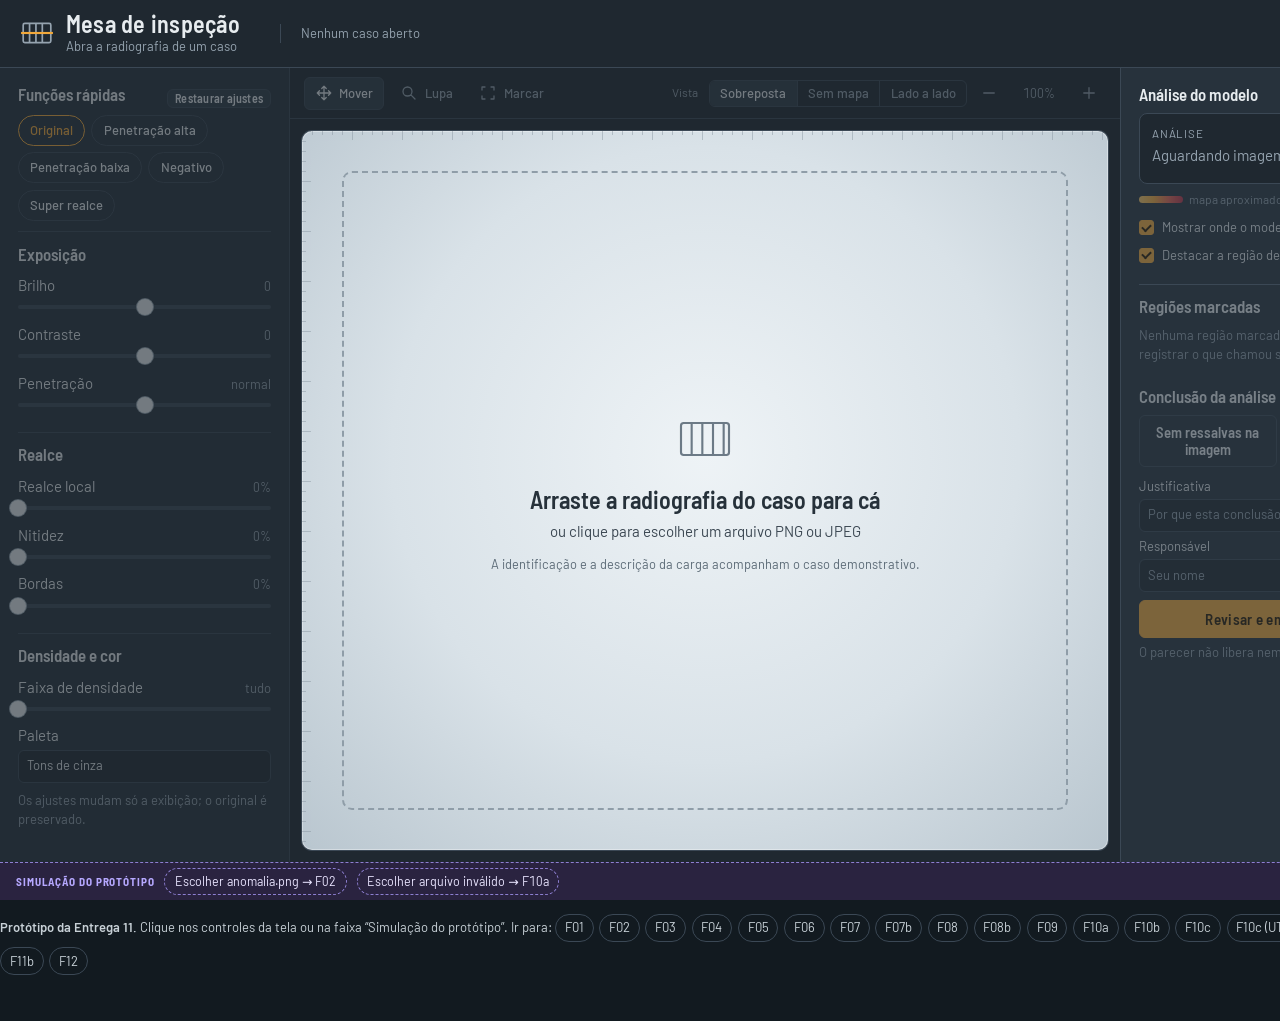
<file: assets/11_figma/prototipo/index.html>
<!doctype html>
<html lang="pt-BR" data-theme="dark">
<head>
<meta charset="utf-8">
<meta name="viewport" content="width=1440">
<title>Mesa de inspeção — protótipo F01–F12</title>
<style>/* Barlow e Barlow Semi Condensed (SIL Open Font License), subconjunto latino, servidas localmente
   para a interface funcionar sem internet. */
@font-face {
  font-family: "Barlow";
  font-style: normal;
  font-weight: 400;
  font-display: swap;
  src: url("fonts/Barlow-400.woff2") format("woff2");
  unicode-range: U+0000-00FF, U+0131, U+0152-0153, U+02BB-02BC, U+02C6, U+02DA, U+02DC, U+0304, U+0308, U+0329, U+2000-206F, U+20AC, U+2122, U+2191, U+2193, U+2212, U+2215, U+FEFF, U+FFFD;
}
@font-face {
  font-family: "Barlow";
  font-style: normal;
  font-weight: 500;
  font-display: swap;
  src: url("fonts/Barlow-500.woff2") format("woff2");
  unicode-range: U+0000-00FF, U+0131, U+0152-0153, U+02BB-02BC, U+02C6, U+02DA, U+02DC, U+0304, U+0308, U+0329, U+2000-206F, U+20AC, U+2122, U+2191, U+2193, U+2212, U+2215, U+FEFF, U+FFFD;
}
@font-face {
  font-family: "Barlow";
  font-style: normal;
  font-weight: 600;
  font-display: swap;
  src: url("fonts/Barlow-600.woff2") format("woff2");
  unicode-range: U+0000-00FF, U+0131, U+0152-0153, U+02BB-02BC, U+02C6, U+02DA, U+02DC, U+0304, U+0308, U+0329, U+2000-206F, U+20AC, U+2122, U+2191, U+2193, U+2212, U+2215, U+FEFF, U+FFFD;
}
@font-face {
  font-family: "Barlow Semi Condensed";
  font-style: normal;
  font-weight: 500;
  font-display: swap;
  src: url("fonts/BarlowSemiCondensed-500.woff2") format("woff2");
  unicode-range: U+0000-00FF, U+0131, U+0152-0153, U+02BB-02BC, U+02C6, U+02DA, U+02DC, U+0304, U+0308, U+0329, U+2000-206F, U+20AC, U+2122, U+2191, U+2193, U+2212, U+2215, U+FEFF, U+FFFD;
}
@font-face {
  font-family: "Barlow Semi Condensed";
  font-style: normal;
  font-weight: 600;
  font-display: swap;
  src: url("fonts/BarlowSemiCondensed-600.woff2") format("woff2");
  unicode-range: U+0000-00FF, U+0131, U+0152-0153, U+02BB-02BC, U+02C6, U+02DA, U+02DC, U+0304, U+0308, U+0329, U+2000-206F, U+20AC, U+2122, U+2191, U+2193, U+2212, U+2215, U+FEFF, U+FFFD;
}
@font-face {
  font-family: "Barlow Semi Condensed";
  font-style: normal;
  font-weight: 700;
  font-display: swap;
  src: url("fonts/BarlowSemiCondensed-700.woff2") format("woff2");
  unicode-range: U+0000-00FF, U+0131, U+0152-0153, U+02BB-02BC, U+02C6, U+02DA, U+02DC, U+0304, U+0308, U+0329, U+2000-206F, U+20AC, U+2122, U+2191, U+2193, U+2212, U+2215, U+FEFF, U+FFFD;
}
/* Mesa de inspeção: console escuro de sala de leitura em volta de uma mesa de luz clara,
   onde a radiografia fica. Âmbar de lâmpada de sódio (pátio de porto) é a única cor de destaque;
   verde e vermelho só aparecem no veredito. */
:root {
  --console: #1f2830;
  --panel: #27323c;
  --panel-raised: #2f3b46;
  --line: #3b4855;
  --text: #e7ecef;
  --muted: #95a3af;
  --amber: #f2a93b;
  --amber-ink: #2a1c05;
  --clear: #5fb99c;
  --hold: #e5654f;
  --light-table: #d9e2e8;
  --light-table-edge: #b9c6cf;
  --focus: #ffd38a;

  --font: "Barlow", "Segoe UI", system-ui, sans-serif;
  --font-cond: "Barlow Semi Condensed", "Barlow", "Arial Narrow", sans-serif;

  --step--1: 0.8125rem;
  --step-0: 0.9375rem;
  --step-1: 1.125rem;
  --step-2: 1.5rem;

  --amber-text: var(--amber);
  --stage-shadow: rgba(255, 255, 255, 0.35);

  color-scheme: dark;
}

/* Tema claro: mesma estrutura, painéis em papel acinzentado. A mesa de luz fica um tom mais
   fria para continuar se destacando dos painéis; o âmbar de texto escurece para ter contraste. */
:root[data-theme="light"] {
  --console: #e9edf0;
  --panel: #f6f8f9;
  --panel-raised: #ffffff;
  --line: #d2dae0;
  --text: #1d2730;
  --muted: #5b6a76;
  --amber-ink: #2a1c05;
  --amber-text: #9a5a00;
  --clear: #3f9c80;
  --hold: #d4513b;
  --light-table: #dfe7ec;
  --light-table-edge: #c3cfd7;
  --focus: #9a5a00;
  --stage-shadow: rgba(255, 255, 255, 0.6);
  color-scheme: light;
}

* { box-sizing: border-box; }

[hidden] { display: none !important; }

html, body { height: 100%; }

body {
  margin: 0;
  background: var(--console);
  color: var(--text);
  font-family: var(--font);
  font-size: var(--step-0);
  line-height: 1.45;
  display: flex;
  flex-direction: column;
  font-variant-numeric: tabular-nums;
}

h1, h2 { font-family: var(--font-cond); margin: 0; }

:focus-visible { outline: 2px solid var(--focus); outline-offset: 2px; }

/* Barra superior */
.topbar {
  display: flex;
  align-items: center;
  justify-content: space-between;
  gap: 1rem;
  padding: 0.75rem 1.25rem;
  border-bottom: 1px solid var(--line);
}
.brand { display: flex; align-items: center; gap: 0.75rem; min-width: 0; }
.brand h1 { font-size: var(--step-2); font-weight: 600; line-height: 1.1; letter-spacing: 0.01em; }
.brand-mark { width: 34px; height: 34px; flex: none; fill: none; stroke: var(--muted); stroke-width: 1.6; }
.brand-mark .beam { stroke: var(--amber); stroke-width: 2; }
.file-name {
  margin: 0;
  color: var(--muted);
  font-size: var(--step--1);
  white-space: nowrap;
  overflow: hidden;
  text-overflow: ellipsis;
  max-width: 48ch;
}

/* Botões */
.btn {
  display: inline-flex;
  align-items: center;
  justify-content: center;
  gap: 0.5rem;
  border: 1px solid var(--line);
  background: var(--panel-raised);
  color: var(--text);
  font: 600 var(--step-0)/1 var(--font-cond);
  letter-spacing: 0.02em;
  padding: 0.65rem 1rem;
  border-radius: 6px;
  cursor: pointer;
  user-select: none;
}
.btn:hover { border-color: var(--muted); }
.btn-primary { background: var(--amber); border-color: var(--amber); color: var(--amber-ink); }
.btn-primary:hover { background: #f6b955; border-color: #f6b955; }
.btn-primary:disabled { background: var(--panel-raised); border-color: var(--line); color: var(--muted); cursor: not-allowed; }
.btn-quiet { background: transparent; font-weight: 500; padding: 0.45rem 0.75rem; }
.btn-quiet.is-pressed { border-color: var(--amber); color: var(--amber-text); }
.btn-block { width: 100%; }

.theme-toggle { padding: 0.55rem; }
.theme-toggle svg { width: 20px; height: 20px; fill: none; stroke: currentColor; stroke-width: 1.7; stroke-linecap: round; }
/* O ícone mostra o tema para onde o botão leva: sol no escuro, lua no claro. */
.theme-toggle .moon { display: none; }
:root[data-theme="light"] .theme-toggle .moon { display: block; }
:root[data-theme="light"] .theme-toggle .sun { display: none; }
.topbar-actions { display: flex; align-items: center; gap: 0.5rem; }

/* Área de trabalho */
.workspace {
  flex: 1;
  min-height: 0;
  display: grid;
  grid-template-columns: 290px minmax(0, 1fr) 320px;
}
.panel {
  overflow-y: auto;
  padding: 0.5rem 1.1rem 1.25rem;
  background: var(--panel);
}
.tools { border-right: 1px solid var(--line); }
.verdict { border-left: 1px solid var(--line); display: flex; flex-direction: column; }

.group { padding: 0.9rem 0 1rem; border-bottom: 1px solid var(--line); }
.group:last-of-type { border-bottom: 0; }
.group h2 { font-size: var(--step-1); font-weight: 600; margin-bottom: 0.7rem; }

.workspace[data-state="vazio"] .tools,
.workspace[data-state="vazio"] .verdict .group:not(:first-child) { opacity: 0.45; pointer-events: none; }

/* Controles */
.control { display: grid; grid-template-columns: 1fr auto; align-items: baseline; gap: 0.15rem 0.5rem; margin-bottom: 0.8rem; }
.control label { color: var(--text); }
.control output { color: var(--muted); font-size: var(--step--1); }
.control > input[type="range"], .control > select, .control > input[type="text"], .control > textarea,
.control > .dual-range, .control > .scale-hint { grid-column: 1 / -1; }
.scale-hint { display: flex; justify-content: space-between; color: var(--muted); font-size: 0.75rem; margin-top: -0.15rem; }

input[type="range"] {
  -webkit-appearance: none;
  appearance: none;
  width: 100%;
  height: 22px;
  background: transparent;
  margin: 0;
  cursor: pointer;
}
input[type="range"]::-webkit-slider-runnable-track { height: 4px; border-radius: 2px; background: var(--line); }
input[type="range"]::-moz-range-track { height: 4px; border-radius: 2px; background: var(--line); }
input[type="range"]::-webkit-slider-thumb {
  -webkit-appearance: none;
  width: 16px; height: 16px; margin-top: -6px;
  border-radius: 50%;
  background: var(--text);
  border: 3px solid var(--console);
  box-shadow: 0 0 0 1px var(--muted);
}
input[type="range"]::-moz-range-thumb {
  width: 12px; height: 12px;
  border-radius: 50%;
  background: var(--text);
  border: 3px solid var(--console);
  box-shadow: 0 0 0 1px var(--muted);
}
input[type="range"]:focus-visible { outline-offset: 0; }

.dual-range { position: relative; height: 22px; }
.dual-range input { position: absolute; inset: 0; pointer-events: none; }
.dual-range input::-webkit-slider-thumb { pointer-events: auto; }
.dual-range input::-moz-range-thumb { pointer-events: auto; }
.dual-range input + input::-webkit-slider-runnable-track { background: transparent; }
.dual-range input + input::-moz-range-track { background: transparent; }

select, input[type="text"], textarea {
  width: 100%;
  background: var(--console);
  color: var(--text);
  border: 1px solid var(--line);
  border-radius: 6px;
  padding: 0.5rem 0.6rem;
  font: inherit;
}
textarea { resize: vertical; min-height: 4.5rem; }
select:hover, input[type="text"]:hover, textarea:hover { border-color: var(--muted); }

.toggle { display: flex; align-items: center; gap: 0.55rem; margin: 0.15rem 0 0.8rem; cursor: pointer; }
.toggle input { width: 16px; height: 16px; accent-color: var(--amber); margin: 0; }

.presets { display: flex; flex-wrap: wrap; gap: 0.4rem; }
.chip {
  border: 1px solid var(--line);
  background: transparent;
  color: var(--text);
  font: 500 var(--step--1)/1 var(--font);
  padding: 0.5rem 0.7rem;
  border-radius: 999px;
  cursor: pointer;
}
.chip:hover { border-color: var(--muted); }
.chip.is-active { border-color: var(--amber); color: var(--amber-text); }

.segmented { display: flex; border: 1px solid var(--line); border-radius: 6px; overflow: hidden; margin-bottom: 0.8rem; }
.segmented label { flex: 1; }
.segmented input { position: absolute; opacity: 0; pointer-events: none; }
.segmented span { display: block; text-align: center; padding: 0.45rem 0.3rem; font-size: var(--step--1); color: var(--muted); cursor: pointer; }
.segmented input:checked + span { background: var(--panel-raised); color: var(--text); }
.segmented input:focus-visible + span { outline: 2px solid var(--focus); outline-offset: -2px; }

.note { margin: 0; color: var(--muted); font-size: var(--step--1); }

/* Imagem: mesa de luz */
.stage-wrap { display: flex; flex-direction: column; min-width: 0; min-height: 0; }
.stage-toolbar {
  display: flex;
  justify-content: space-between;
  align-items: center;
  flex-wrap: wrap;
  gap: 0.5rem;
  padding: 0.55rem 0.9rem;
  border-bottom: 1px solid var(--line);
}
.tool-set { display: flex; align-items: center; gap: 0.35rem; }
.tool, .icon-btn {
  display: inline-flex;
  align-items: center;
  gap: 0.4rem;
  background: transparent;
  color: var(--muted);
  border: 1px solid transparent;
  border-radius: 6px;
  padding: 0.4rem 0.6rem;
  font: 500 var(--step--1)/1 var(--font);
  cursor: pointer;
}
.tool svg, .icon-btn svg { width: 18px; height: 18px; fill: none; stroke: currentColor; stroke-width: 1.7; stroke-linecap: round; stroke-linejoin: round; }
.tool:hover, .icon-btn:hover { color: var(--text); }
.tool.is-active { color: var(--text); border-color: var(--line); background: var(--panel-raised); }
.icon-btn { padding: 0.4rem; }
.zoom-level { min-width: 3.5rem; text-align: center; color: var(--muted); font-size: var(--step--1); }

.stage {
  position: relative;
  flex: 1;
  min-height: 0;
  margin: 0.9rem;
  border-radius: 10px;
  overflow: hidden;
  background:
    radial-gradient(ellipse at 50% 45%, #eef3f6 0%, var(--light-table) 55%, var(--light-table-edge) 100%);
  box-shadow: inset 0 0 0 1px var(--stage-shadow), 0 0 0 1px var(--line);
}
/* Régua da mesa de luz: marcas a cada 10 px de tela, mais longas a cada 50. */
.stage::before, .stage::after {
  content: "";
  position: absolute;
  pointer-events: none;
  z-index: 2;
  opacity: 0.55;
}
.stage::before {
  top: 0; left: 0; right: 0; height: 9px;
  background:
    repeating-linear-gradient(90deg, #7d8b96 0 1px, transparent 1px 50px) top / 100% 9px no-repeat,
    repeating-linear-gradient(90deg, #7d8b96 0 1px, transparent 1px 10px) top / 100% 4px no-repeat;
}
.stage::after {
  top: 0; left: 0; bottom: 0; width: 9px;
  background:
    repeating-linear-gradient(180deg, #7d8b96 0 1px, transparent 1px 50px) left / 9px 100% no-repeat,
    repeating-linear-gradient(180deg, #7d8b96 0 1px, transparent 1px 10px) left / 4px 100% no-repeat;
}
#view { position: absolute; inset: 0; width: 100%; height: 100%; display: block; touch-action: none; }
.stage[data-tool="mover"] #view { cursor: grab; }
.stage[data-tool="mover"].is-dragging #view { cursor: grabbing; }
.stage[data-tool="marcar"] #view { cursor: crosshair; }
.stage[data-tool="lupa"] #view { cursor: none; }

.loupe {
  position: absolute;
  width: 220px; height: 220px;
  border-radius: 50%;
  overflow: hidden;
  pointer-events: none;
  z-index: 3;
  box-shadow: 0 0 0 2px var(--amber), 0 10px 30px rgba(10, 16, 22, 0.45);
  transform: translate(-50%, -50%);
}
.loupe canvas { display: block; }

.dropzone {
  position: absolute;
  inset: 2.5rem;
  display: flex;
  flex-direction: column;
  align-items: center;
  justify-content: center;
  gap: 0.4rem;
  border: 2px dashed #8f9da8;
  border-radius: 10px;
  color: #3b4752;
  text-align: center;
  cursor: pointer;
}
.dropzone svg { width: 64px; height: 64px; fill: none; stroke: #6c7a86; stroke-width: 1.6; margin-bottom: 0.5rem; }
.dropzone strong { font: 600 var(--step-2)/1.2 var(--font-cond); color: #26313a; }
.dropzone.is-over { border-color: var(--amber); background: rgba(242, 169, 59, 0.08); }
.workspace:not([data-state="vazio"]) .dropzone { display: none; }

.busy {
  position: absolute;
  inset: 0;
  z-index: 4;
  display: flex;
  align-items: flex-end;
  justify-content: center;
  background: rgba(217, 226, 232, 0.55);
}
.busy p {
  margin: 0 0 1.5rem;
  padding: 0.5rem 0.9rem;
  border-radius: 6px;
  background: var(--console);
  color: var(--text);
  font-size: var(--step--1);
}
/* A única animação da página: a linha de varredura enquanto o modelo trabalha. */
.scanline {
  position: absolute;
  top: 0; bottom: 0;
  width: 3px;
  background: var(--amber);
  box-shadow: 0 0 18px 6px rgba(242, 169, 59, 0.45);
  animation: scan 1.6s ease-in-out infinite alternate;
}
@keyframes scan { from { left: 2%; } to { left: 98%; } }
@media (prefers-reduced-motion: reduce) {
  .scanline { animation: none; left: 50%; }
}

/* Parecer */
.triage { margin-bottom: 0.9rem; }
.triage-label { margin: 0 0 0.7rem; font: 600 var(--step-2)/1.15 var(--font-cond); }
.triage[data-level="none"] .triage-label { font: 400 var(--step-0)/1.45 var(--font); color: var(--muted); }
.triage[data-level="indicio"] .triage-label { color: var(--amber-text); }
.meter { position: relative; height: 10px; border-radius: 5px; background: var(--console); box-shadow: inset 0 0 0 1px var(--line); }
.meter-fill { position: absolute; inset: 0 auto 0 0; width: 0; border-radius: 5px; background: var(--muted); transition: width 0.5s ease; }
.triage[data-level="indicio"] .meter-fill { background: var(--amber); }
.triage[data-level="sem"] .meter-fill { background: #8fa4b3; }
.meter-threshold { position: absolute; top: -4px; bottom: -4px; width: 2px; left: 50%; background: var(--text); border-radius: 1px; }
.meter-scale { display: flex; justify-content: space-between; color: var(--muted); font-size: 0.75rem; margin-top: 0.35rem; }
.triage-prob { margin: 0.6rem 0 0; color: var(--muted); font-size: var(--step--1); }
.triage-prob strong { color: var(--text); font-weight: 600; }

.marks { list-style: none; margin: 0; padding: 0; display: grid; gap: 0.35rem; }
.marks li {
  padding: 0.4rem 0.4rem 0.5rem 0.6rem;
  border: 1px solid var(--line);
  border-radius: 6px;
  font-size: var(--step--1);
}
.mark-head { display: flex; align-items: center; gap: 0.6rem; }
.mark-note { margin-top: 0.4rem; min-height: 2.6rem; font-size: var(--step--1); padding: 0.4rem 0.5rem; }
.mark-id {
  flex: none;
  width: 1.4rem; height: 1.4rem;
  border-radius: 50%;
  display: grid; place-items: center;
  background: var(--hold); color: #fff;
  font: 600 0.75rem/1 var(--font-cond);
}
.mark-head span:nth-child(2) { flex: 1; color: var(--muted); }
.marks button { background: transparent; border: 0; color: var(--muted); cursor: pointer; padding: 0.2rem 0.35rem; border-radius: 4px; font: inherit; }
.marks button:hover { color: var(--text); }

.decision { display: grid; grid-template-columns: 1fr 1fr; gap: 0.5rem; margin-bottom: 0.9rem; }
.decision-opt input { position: absolute; opacity: 0; pointer-events: none; }
.decision-opt span {
  display: flex; align-items: center; justify-content: center;
  min-height: 3.1rem;
  padding: 0.5rem;
  text-align: center;
  border: 1px solid var(--line);
  border-radius: 6px;
  font: 600 var(--step-0)/1.15 var(--font-cond);
  cursor: pointer;
}
.decision-opt span:hover { border-color: var(--muted); }
.decision-opt input:focus-visible + span { outline: 2px solid var(--focus); outline-offset: 2px; }
.decision-opt.is-clear input:checked + span { background: var(--clear); border-color: var(--clear); color: #0d2a21; }
.decision-opt.is-hold input:checked + span { background: var(--hold); border-color: var(--hold); color: #fff; }
.final .note { margin-top: 0.5rem; }

.model-info { margin: auto 0 0; padding-top: 1rem; color: var(--muted); font-size: 0.75rem; }

.toast {
  position: fixed;
  left: 50%; bottom: 1.5rem;
  transform: translate(-50%, 1rem);
  padding: 0.6rem 1rem;
  border-radius: 6px;
  background: var(--text);
  color: var(--console);
  font-size: var(--step--1);
  opacity: 0;
  pointer-events: none;
  transition: opacity 0.2s, transform 0.2s;
}
.toast.is-visible { opacity: 1; transform: translate(-50%, 0); }
.toast.is-error { background: var(--hold); color: #fff; }

/* Entrega 11 — estende o visual da interface do TCC (base_tcc.css) com os signos revisados
   nas Entregas 6, 9 e 10. Cada .screen é uma tela/estado F do protótipo, em 1440 × 900. */

html, body { height: auto; }
body { display: block; background: #121a20; }
a { color: inherit; text-decoration: none; }
a.btn, a.chip, a.tool, a.icon-btn { cursor: pointer; }

.screen {
  display: none;
  position: relative;
  width: 1440px;
  height: 900px;
  margin: 0 auto;
  overflow: hidden;
  background: var(--console);
  color: var(--text);
  font-family: var(--font);
  font-size: var(--step-0);
  line-height: 1.45;
  flex-direction: column;
}
.screen:target, .screen.is-default { display: flex; }
body.todas .screen { display: flex; margin: 0 auto 48px; }

/* Barra superior com identificação do caso (S01/S13) */
.topbar { flex: none; height: 68px; padding: 0 1.25rem; }
.case {
  display: flex; align-items: center; gap: 1.1rem;
  margin-left: 1.5rem; padding-left: 1.25rem;
  border-left: 1px solid var(--line);
  min-width: 0; flex: 1;
}
.case dl { margin: 0; display: flex; gap: 1.25rem; }
.case dt { color: var(--muted); font-size: 0.72rem; text-transform: uppercase; letter-spacing: 0.06em; }
.case dd { margin: 0; font-size: var(--step--1); font-weight: 500; white-space: nowrap; }
.case .src { color: var(--muted); font-size: 0.72rem; }
.case-empty { color: var(--muted); font-size: var(--step--1); }

.workspace { flex: 1; min-height: 0; display: grid; grid-template-columns: 290px minmax(0, 1fr) 320px; }
.panel { overflow: hidden; padding: 0.25rem 1.1rem 1rem; }
.group { padding: 0.6rem 0 0.65rem; }
.group h2 { margin-bottom: 0.55rem; font-size: 1.05rem; }
.control { margin-bottom: 0.55rem; }
.is-disabled { opacity: 0.42; }
.tag-cand { font: 500 0.68rem/1 var(--font); color: var(--muted); border: 1px solid var(--line); border-radius: 999px; padding: 0.15rem 0.4rem; margin-left: 0.35rem; vertical-align: 2px; }

/* Mesa de luz */
.stage { margin: 0.75rem; }
.stage::before, .stage::after { opacity: 0.4; }
.rx { position: absolute; left: 50%; top: 50%; transform: translate(-50%, -50%); }
.rx img { display: block; width: 100%; height: 100%; }
.rx svg { position: absolute; inset: 0; width: 100%; height: 100%; overflow: visible; }
.rx-label {
  position: absolute; left: 0; top: -26px;
  font: 600 0.8rem/1 var(--font-cond); color: #26313a; letter-spacing: 0.02em;
}
.dim img { filter: brightness(0.92) saturate(0.6); opacity: 0.55; }
.scanline { animation: none; left: 58%; }

.vista { display: inline-flex; border: 1px solid var(--line); border-radius: 6px; overflow: hidden; margin-left: 0.25rem; }
.vista a { padding: 0.38rem 0.65rem; font: 500 var(--step--1)/1 var(--font); color: var(--muted); }
.vista a + a { border-left: 1px solid var(--line); }
.vista a.is-on { background: var(--panel-raised); color: var(--text); }
.vista-label { color: var(--muted); font-size: 0.75rem; margin-right: 0.1rem; }

/* Indicação do modelo (S04/S05), sem índice numérico (S14/S15 candidatos) */
.result {
  border: 1px solid var(--line); border-radius: 8px; padding: 0.7rem 0.8rem; margin-bottom: 0.7rem;
  background: var(--console);
}
.result .state { font-size: 0.72rem; color: var(--muted); text-transform: uppercase; letter-spacing: 0.06em; }
.result .cat { font: 600 1.3rem/1.15 var(--font-cond); color: var(--amber-text); margin: 0.2rem 0 0.35rem; }
.result .cat.neutral { color: var(--muted); font: 400 var(--step-0)/1.4 var(--font); }
.result p { margin: 0; font-size: 0.78rem; color: var(--muted); line-height: 1.4; }
.legend-map { display: flex; align-items: center; gap: 0.4rem; font-size: 0.75rem; color: var(--muted); margin: -0.25rem 0 0.6rem; }
.legend-map i { display: inline-block; width: 44px; height: 7px; border-radius: 4px; background: linear-gradient(90deg, #f7c766, #f2a93b, #e5654f, #b8324a); }
.legend-map b { display: inline-block; width: 14px; height: 10px; border: 1.5px dashed var(--amber); border-radius: 2px; margin-left: 0.4rem; }

.switch { display: flex; align-items: center; gap: 0.55rem; margin: 0 0 0.55rem; font-size: var(--step--1); }
.switch .box {
  width: 15px; height: 15px; border-radius: 3px; border: 1px solid var(--muted); flex: none;
  display: grid; place-items: center; background: transparent;
}
.switch.on .box { background: var(--amber); border-color: var(--amber); }
.switch.on .box::after { content: ""; width: 7px; height: 4px; border: solid var(--amber-ink); border-width: 0 0 2px 2px; transform: translateY(-1px) rotate(-45deg); }

/* Regiões marcadas (S07/S08) */
.marks li { background: var(--console); }
.mark-note { display: block; width: 100%; background: var(--panel); border: 1px solid var(--line); border-radius: 5px; color: var(--text); line-height: 1.35; min-height: 3.4rem; }
.mark-note.ph { color: var(--muted); }
.mark-meta { font-size: 0.72rem; color: var(--muted); margin-top: 0.3rem; }

/* Parecer (S09/S10/S11) */
.decision { margin-bottom: 0.6rem; }
.decision-opt span { min-height: 2.7rem; font-size: 0.92rem; }
.decision-opt.sel.is-clear span { background: var(--clear); border-color: var(--clear); color: #0d2a21; }
.decision-opt.sel.is-hold span { background: var(--hold); border-color: var(--hold); color: #2b0b05; }
.field { display: block; width: 100%; background: var(--console); border: 1px solid var(--line); border-radius: 6px; padding: 0.42rem 0.55rem; font-size: var(--step--1); line-height: 1.35; color: var(--text); }
.field.ph { color: var(--muted); }
.field.err { border-color: var(--hold); box-shadow: 0 0 0 1px var(--hold); }
.req { color: var(--muted); font-size: 0.72rem; }
.err-msg { color: #ff9b87; font-size: 0.75rem; margin-top: 0.2rem; }
:root[data-theme="light"] .err-msg { color: #b23a26; }
.label-row { display: flex; justify-content: space-between; align-items: baseline; margin-bottom: 0.2rem; font-size: var(--step--1); }

/* Avisos */
.banner {
  display: flex; gap: 0.7rem; align-items: flex-start;
  border-radius: 8px; padding: 0.7rem 0.85rem; font-size: var(--step--1); line-height: 1.4;
  border: 1px solid; margin-bottom: 0.7rem;
}
.banner strong { display: block; font: 600 0.98rem/1.25 var(--font-cond); margin-bottom: 0.15rem; }
.banner.error { background: #3a2422; border-color: #8e3b2e; color: #ffd9d1; }
.banner.ok { background: #1f3a32; border-color: #3f9c80; color: #d5f2e8; }
.banner.info { background: #2b2a20; border-color: #8a6a2c; color: #f8e3bd; }
.banner .ico { flex: none; width: 20px; height: 20px; border-radius: 50%; display: grid; place-items: center; font: 700 0.8rem/1 var(--font); }
.banner.error .ico { background: var(--hold); color: #fff; }
.banner.ok .ico { background: var(--clear); color: #0d2a21; }
.banner.info .ico { background: var(--amber); color: var(--amber-ink); }
.banner .acts { display: flex; gap: 0.5rem; margin-top: 0.55rem; }
.btn-sm { padding: 0.45rem 0.7rem; font-size: 0.85rem; }

.stage-msg {
  position: absolute; left: 50%; top: 50%; transform: translate(-50%, -50%); z-index: 5;
  width: 470px; background: var(--console); color: var(--text); border-radius: 10px;
  padding: 1.1rem 1.2rem; box-shadow: 0 18px 50px rgba(10, 16, 22, 0.45); border: 1px solid var(--line);
}
.stage-msg h3 { margin: 0 0 0.35rem; font: 600 1.2rem/1.2 var(--font-cond); }
.stage-msg p { margin: 0 0 0.5rem; font-size: var(--step--1); color: var(--muted); }
.stage-msg .acts { display: flex; gap: 0.5rem; margin-top: 0.8rem; }
.stage-msg.error h3 { color: #ff9b87; }

/* Diálogos (F08, F10d, F11a, F11b) */
.backdrop { position: absolute; inset: 0; background: rgba(8, 12, 16, 0.62); z-index: 20; display: grid; place-items: center; }
.dialog {
  width: 560px; background: var(--panel); border: 1px solid var(--line); border-radius: 12px;
  box-shadow: 0 24px 70px rgba(0, 0, 0, 0.5); padding: 1.3rem 1.4rem 1.2rem;
}
.dialog.wide { width: 860px; }
.dialog h3 { margin: 0 0 0.4rem; font: 600 1.45rem/1.2 var(--font-cond); }
.dialog > p { margin: 0 0 0.6rem; color: var(--muted); font-size: var(--step--1); }
.dialog .acts { display: flex; justify-content: flex-end; gap: 0.6rem; margin-top: 1rem; }
.dialog ul { margin: 0.3rem 0 0.4rem 1.1rem; padding: 0; font-size: var(--step--1); }
.btn-danger { background: var(--hold); border-color: var(--hold); color: #2b0b05; }

.preview { display: grid; grid-template-columns: 300px 1fr; gap: 1.1rem; background: var(--console); border: 1px solid var(--line); border-radius: 8px; padding: 0.9rem; }
.preview .thumb { position: relative; width: 300px; height: 300px; border-radius: 6px; overflow: hidden; }
.preview dl { margin: 0; display: grid; grid-template-columns: 118px 1fr; gap: 0.32rem 0.7rem; font-size: 0.82rem; align-content: start; }
.preview dt { color: var(--muted); }
.preview dd { margin: 0; }
.preview .sep { grid-column: 1 / -1; border-top: 1px solid var(--line); margin: 0.2rem 0; }

/* Faixa de simulação: não é parte da interface; liga os caminhos alternativos do protótipo */
.sim {
  flex: none; height: 38px; display: flex; align-items: center; gap: 0.6rem;
  padding: 0 1rem; background: #2a2340; border-top: 1px dashed #8d7fd1; color: #d8d0ff;
  font-size: 0.78rem;
}
.sim .tag { font: 700 0.7rem/1 var(--font-cond); letter-spacing: 0.08em; text-transform: uppercase; color: #b6a8ff; }
.sim a { border: 1px dashed #8d7fd1; border-radius: 999px; padding: 0.22rem 0.6rem; color: #eae5ff; }
.sim .id { margin-left: auto; color: #b6a8ff; font-weight: 600; }

/* Leitor de PDF externo (F12) */
.reader { flex: 1; min-height: 0; background: #3b3f44; display: flex; flex-direction: column; }
.reader-bar { height: 44px; flex: none; display: flex; align-items: center; gap: 1rem; padding: 0 1rem; background: #2b2e32; color: #d7dbe0; font-size: 0.85rem; border-bottom: 1px solid #1d1f22; }
.reader-bar .muted { color: #9aa2ab; }
.page {
  width: 640px; margin: 18px auto 0; background: #fff; color: #1d2730; box-shadow: 0 6px 24px rgba(0,0,0,0.4);
  padding: 30px 38px; font-size: 11.5px; line-height: 1.45; height: 760px; overflow: hidden;
}
.page h1 { font: 700 18px/1.2 var(--font-cond); margin: 0 0 2px; }
.page .sub { color: #5b6a76; margin: 0 0 12px; }
.page h4 { font: 700 12.5px/1.2 var(--font-cond); margin: 12px 0 5px; text-transform: uppercase; letter-spacing: 0.05em; color: #3c4954; border-bottom: 1px solid #d2dae0; padding-bottom: 3px; }
.page table { border-collapse: collapse; width: 100%; }
.page td { padding: 2px 6px 2px 0; vertical-align: top; }
.page td:first-child { color: #5b6a76; width: 150px; }
.page .two { display: grid; grid-template-columns: 210px 1fr; gap: 14px; }
.page .limit { margin-top: 12px; background: #f3f5f6; border-left: 3px solid #9a5a00; padding: 7px 9px; color: #3c4954; }

/* Página de navegação do protótipo (fora das telas) */
.proto-nav { width: 1440px; margin: 14px auto 40px; color: #c7d0d6; font: 400 13px/1.5 var(--font); }
.proto-nav a { display: inline-block; margin: 0 0.35rem 0.35rem 0; padding: 0.2rem 0.55rem; border: 1px solid #3b4855; border-radius: 999px; }
body.todas .proto-nav { display: none; }

.screen .workspace .dropzone { display: flex; }
.stage-top { position: absolute; top: 14px; left: 50%; transform: translateX(-50%); z-index: 6; width: 560px; }
.stage-top .banner { margin: 0; box-shadow: 0 12px 34px rgba(10, 16, 22, 0.4); }
.mark-note { min-height: 2.6rem; }
.verdict .group h2 { margin-bottom: 0.45rem; }
.is-disabled, .is-disabled * { pointer-events: none; }
.backdrop ~ * { pointer-events: none; }
/* Contraste ≥ 4,5:1 sobre o vermelho do achado (o texto branco do TCC dava 3,3:1). */
.mark-id { color: #2b0b05; }
</style>
</head>
<body class="">
<section class="screen" id="F01" data-nome="F01 — Abrir caso (sem imagem)">
    <header class="topbar">
      <div class="brand">
        <svg class="brand-mark" viewBox="0 0 32 32" aria-hidden="true"><rect x="3" y="7" width="26" height="18" rx="1.5"/><path d="M9 7v18M15 7v18M21 7v18"/><path class="beam" d="M1 16h30"/></svg>
        <div><h1>Mesa de inspeção</h1><p class="file-name">Abra a radiografia de um caso</p></div>
      </div>
      <div class="case"><span class="case-empty">Nenhum caso aberto</span></div>
      <div class="topbar-actions"><a class="btn btn-primary" href="#F02">Abrir caso</a></div>
    </header>
    <main class="workspace">
      
    <aside class="panel tools is-disabled" aria-label="Ajustes da imagem">
      <section class="group"><div style="display:flex;align-items:center;justify-content:space-between;gap:.4rem"><h2>Funções rápidas</h2><a class="btn btn-sm" href="#F03" style="padding:.15rem .45rem;font-size:.75rem">Restaurar ajustes</a></div><div class="presets"><span class="chip is-active">Original</span><span class="chip">Penetração alta</span><span class="chip">Penetração baixa</span><span class="chip">Negativo</span><span class="chip">Super realce</span></div></section>
      <section class="group"><h2>Exposição</h2><div class="control"><label>Brilho</label><output>0</output>
          <div style="grid-column:1/-1;position:relative;height:16px"><div style="position:absolute;top:6px;left:0;right:0;height:4px;border-radius:2px;background:var(--line)"></div>
          <div style="position:absolute;top:0;left:calc(50% - 8px);width:16px;height:16px;border-radius:50%;background:var(--text);box-shadow:0 0 0 1px var(--muted)"></div></div></div><div class="control"><label>Contraste</label><output>0</output>
          <div style="grid-column:1/-1;position:relative;height:16px"><div style="position:absolute;top:6px;left:0;right:0;height:4px;border-radius:2px;background:var(--line)"></div>
          <div style="position:absolute;top:0;left:calc(50% - 8px);width:16px;height:16px;border-radius:50%;background:var(--text);box-shadow:0 0 0 1px var(--muted)"></div></div></div><div class="control"><label>Penetração</label><output>normal</output>
          <div style="grid-column:1/-1;position:relative;height:16px"><div style="position:absolute;top:6px;left:0;right:0;height:4px;border-radius:2px;background:var(--line)"></div>
          <div style="position:absolute;top:0;left:calc(50% - 8px);width:16px;height:16px;border-radius:50%;background:var(--text);box-shadow:0 0 0 1px var(--muted)"></div></div></div></section>
      <section class="group"><h2>Realce</h2><div class="control"><label>Realce local</label><output>0%</output>
          <div style="grid-column:1/-1;position:relative;height:16px"><div style="position:absolute;top:6px;left:0;right:0;height:4px;border-radius:2px;background:var(--line)"></div>
          <div style="position:absolute;top:0;left:calc(0% - 8px);width:16px;height:16px;border-radius:50%;background:var(--text);box-shadow:0 0 0 1px var(--muted)"></div></div></div><div class="control"><label>Nitidez</label><output>0%</output>
          <div style="grid-column:1/-1;position:relative;height:16px"><div style="position:absolute;top:6px;left:0;right:0;height:4px;border-radius:2px;background:var(--line)"></div>
          <div style="position:absolute;top:0;left:calc(0% - 8px);width:16px;height:16px;border-radius:50%;background:var(--text);box-shadow:0 0 0 1px var(--muted)"></div></div></div><div class="control"><label>Bordas</label><output>0%</output>
          <div style="grid-column:1/-1;position:relative;height:16px"><div style="position:absolute;top:6px;left:0;right:0;height:4px;border-radius:2px;background:var(--line)"></div>
          <div style="position:absolute;top:0;left:calc(0% - 8px);width:16px;height:16px;border-radius:50%;background:var(--text);box-shadow:0 0 0 1px var(--muted)"></div></div></div></section>
      <section class="group"><h2>Densidade e cor</h2><div class="control"><label>Faixa de densidade</label><output>tudo</output>
          <div style="grid-column:1/-1;position:relative;height:16px"><div style="position:absolute;top:6px;left:0;right:0;height:4px;border-radius:2px;background:var(--line)"></div>
          <div style="position:absolute;top:0;left:calc(0% - 8px);width:16px;height:16px;border-radius:50%;background:var(--text);box-shadow:0 0 0 1px var(--muted)"></div></div></div>
        <div class="control"><label>Paleta</label><span class="field" style="grid-column:1/-1">Tons de cinza</span></div>
        <p class="note">Os ajustes mudam só a exibição; o original é preservado.</p></section>
    </aside>
      <section class="stage-wrap">
      <div class="stage-toolbar is-disabled">
        <div class="tool-set">
          <a class="tool is-active" href="#F03"><svg viewBox="0 0 24 24"><path d="M12 3v18M3 12h18M12 3l-3 3M12 3l3 3M12 21l-3-3M12 21l3-3M3 12l3-3M3 12l3 3M21 12l-3-3M21 12l-3 3"/></svg><span>Mover</span></a>
          <a class="tool" href="#F03"><svg viewBox="0 0 24 24"><path d="M10 4a6 6 0 1 0 0 12a6 6 0 1 0 0-12M14.5 14.5L20 20"/></svg><span>Lupa</span></a>
          <a class="tool" href="#F06"><svg viewBox="0 0 24 24"><path d="M4 8V4h4M16 4h4v4M20 16v4h-4M8 20H4v-4"/></svg><span>Marcar</span></a>
        </div>
        <div class="tool-set">
          <span class="vista-label">Vista</span>
          <span class="vista"><a class="is-on" href="#F03">Sobreposta</a><a class="" href="#F04">Sem mapa</a><a class="" href="#F05">Lado a lado</a></span>
          <span class="icon-btn"><svg viewBox="0 0 24 24"><path d="M5 12h14"/></svg></span>
          <span class="zoom-level">100%</span>
          <span class="icon-btn"><svg viewBox="0 0 24 24"><path d="M5 12h14M12 5v14"/></svg></span>
        </div>
      </div><div class="stage"><a href="#F02" style="position:absolute;inset:0"><label class="dropzone" style="cursor:pointer">
        <svg viewBox="0 0 48 48" aria-hidden="true"><rect x="6" y="12" width="36" height="24" rx="2"/><path d="M14 12v24M22 12v24M30 12v24M38 12v24"/></svg>
        <strong>Arraste a radiografia do caso para cá</strong>
        <span>ou clique para escolher um arquivo PNG ou JPEG</span>
        <span style="font-size:.8rem;color:#5b6a76;margin-top:.4rem">A identificação e a descrição da carga acompanham o caso demonstrativo.</span>
      </label></a></div></section>
      
    <aside class="panel verdict" aria-label="Análise e parecer">
      <section class="group"><h2>Análise do modelo</h2><div class="result"><div class="state">Análise</div><div class="cat neutral">Aguardando imagem do caso.</div></div><div class="is-disabled">
      <div class="legend-map"><i></i> mapa aproximado <b></b> maior atenção</div>
      <div class="switch on"><span class="box"></span>Mostrar onde o modelo olhou</div>
      <div class="switch on"><span class="box"></span>Destacar a região de maior atenção</div></div></section>
      <div class="is-disabled"><section class="group"><h2>Regiões marcadas</h2><p class="note">Nenhuma região marcada. Use <b>Marcar</b> para registrar o que chamou sua atenção.</p></section></div>
      
      <section class="group final is-disabled">
        <h2>Conclusão da análise</h2>
        <div class="decision"><a class="decision-opt is-clear" href="#F11b"><span>Sem ressalvas na imagem</span></a><a class="decision-opt is-hold" href="#F07"><span>Suspeita apontada</span></a></div>
        <div class="label-row"><span>Justificativa</span><span class="req">obrigatória</span></div><a class="field ph" href="#F07" style="display:block;text-decoration:none">Por que esta conclusão?</a>
        <div class="label-row" style="margin-top:.35rem"><span>Responsável</span><span class="req">obrigatório</span></div><a class="field ph" href="#F07" style="display:block;text-decoration:none">Seu nome</a>
        <a class="btn btn-primary btn-block" style="margin-top:.5rem" href="#F10c">Revisar e emitir parecer</a>
        <p class="note" style="margin-top:.3rem">O parecer não libera nem retém a carga.</p>
      </section>
    </aside>
    </main><div class="sim"><span class="tag">Simulação do protótipo</span><a href="#F02">Escolher anomalia.png → F02</a><a href="#F10a">Escolher arquivo inválido → F10a</a><span class="id">F01</span></div></section>
<section class="screen" id="F02" data-nome="F02 — Analisando imagem">
    <header class="topbar">
      <div class="brand">
        <svg class="brand-mark" viewBox="0 0 32 32" aria-hidden="true"><rect x="3" y="7" width="26" height="18" rx="1.5"/><path d="M9 7v18M15 7v18M21 7v18"/><path class="beam" d="M1 16h30"/></svg>
        <div><h1>Mesa de inspeção</h1><p class="file-name">anomalia.png · 640 × 640</p></div>
      </div>
      
      <div class="case">
        <dl>
          <div><dt>Caso</dt><dd>CASO-DEMO-0417</dd></div>
          <div><dt>Unidade de carga</dt><dd>MSKU 000000-0</dd></div>
          <div><dt>Carga declarada</dt><dd>Paletes de madeira · 18.400 kg</dd></div>
        </dl>
        <span class="src">Dados do caso demonstrativo · fictícios</span>
      </div>
      <div class="topbar-actions"><a class="btn" href="#F01">Trocar caso</a></div>
    </header>
    <main class="workspace">
      
    <aside class="panel tools" aria-label="Ajustes da imagem">
      <section class="group"><div style="display:flex;align-items:center;justify-content:space-between;gap:.4rem"><h2>Funções rápidas</h2><a class="btn btn-sm" href="#F03" style="padding:.15rem .45rem;font-size:.75rem">Restaurar ajustes</a></div><div class="presets"><span class="chip is-active">Original</span><span class="chip">Penetração alta</span><span class="chip">Penetração baixa</span><span class="chip">Negativo</span><span class="chip">Super realce</span></div></section>
      <section class="group"><h2>Exposição</h2><div class="control"><label>Brilho</label><output>0</output>
          <div style="grid-column:1/-1;position:relative;height:16px"><div style="position:absolute;top:6px;left:0;right:0;height:4px;border-radius:2px;background:var(--line)"></div>
          <div style="position:absolute;top:0;left:calc(50% - 8px);width:16px;height:16px;border-radius:50%;background:var(--text);box-shadow:0 0 0 1px var(--muted)"></div></div></div><div class="control"><label>Contraste</label><output>0</output>
          <div style="grid-column:1/-1;position:relative;height:16px"><div style="position:absolute;top:6px;left:0;right:0;height:4px;border-radius:2px;background:var(--line)"></div>
          <div style="position:absolute;top:0;left:calc(50% - 8px);width:16px;height:16px;border-radius:50%;background:var(--text);box-shadow:0 0 0 1px var(--muted)"></div></div></div><div class="control"><label>Penetração</label><output>normal</output>
          <div style="grid-column:1/-1;position:relative;height:16px"><div style="position:absolute;top:6px;left:0;right:0;height:4px;border-radius:2px;background:var(--line)"></div>
          <div style="position:absolute;top:0;left:calc(50% - 8px);width:16px;height:16px;border-radius:50%;background:var(--text);box-shadow:0 0 0 1px var(--muted)"></div></div></div></section>
      <section class="group"><h2>Realce</h2><div class="control"><label>Realce local</label><output>0%</output>
          <div style="grid-column:1/-1;position:relative;height:16px"><div style="position:absolute;top:6px;left:0;right:0;height:4px;border-radius:2px;background:var(--line)"></div>
          <div style="position:absolute;top:0;left:calc(0% - 8px);width:16px;height:16px;border-radius:50%;background:var(--text);box-shadow:0 0 0 1px var(--muted)"></div></div></div><div class="control"><label>Nitidez</label><output>0%</output>
          <div style="grid-column:1/-1;position:relative;height:16px"><div style="position:absolute;top:6px;left:0;right:0;height:4px;border-radius:2px;background:var(--line)"></div>
          <div style="position:absolute;top:0;left:calc(0% - 8px);width:16px;height:16px;border-radius:50%;background:var(--text);box-shadow:0 0 0 1px var(--muted)"></div></div></div><div class="control"><label>Bordas</label><output>0%</output>
          <div style="grid-column:1/-1;position:relative;height:16px"><div style="position:absolute;top:6px;left:0;right:0;height:4px;border-radius:2px;background:var(--line)"></div>
          <div style="position:absolute;top:0;left:calc(0% - 8px);width:16px;height:16px;border-radius:50%;background:var(--text);box-shadow:0 0 0 1px var(--muted)"></div></div></div></section>
      <section class="group"><h2>Densidade e cor</h2><div class="control"><label>Faixa de densidade</label><output>tudo</output>
          <div style="grid-column:1/-1;position:relative;height:16px"><div style="position:absolute;top:6px;left:0;right:0;height:4px;border-radius:2px;background:var(--line)"></div>
          <div style="position:absolute;top:0;left:calc(0% - 8px);width:16px;height:16px;border-radius:50%;background:var(--text);box-shadow:0 0 0 1px var(--muted)"></div></div></div>
        <div class="control"><label>Paleta</label><span class="field" style="grid-column:1/-1">Tons de cinza</span></div>
        <p class="note">Os ajustes mudam só a exibição; o original é preservado.</p></section>
    </aside>
      <section class="stage-wrap">
      <div class="stage-toolbar is-disabled">
        <div class="tool-set">
          <a class="tool is-active" href="#F03"><svg viewBox="0 0 24 24"><path d="M12 3v18M3 12h18M12 3l-3 3M12 3l3 3M12 21l-3-3M12 21l3-3M3 12l3-3M3 12l3 3M21 12l-3-3M21 12l-3 3"/></svg><span>Mover</span></a>
          <a class="tool" href="#F03"><svg viewBox="0 0 24 24"><path d="M10 4a6 6 0 1 0 0 12a6 6 0 1 0 0-12M14.5 14.5L20 20"/></svg><span>Lupa</span></a>
          <a class="tool" href="#F06"><svg viewBox="0 0 24 24"><path d="M4 8V4h4M16 4h4v4M20 16v4h-4M8 20H4v-4"/></svg><span>Marcar</span></a>
        </div>
        <div class="tool-set">
          <span class="vista-label">Vista</span>
          <span class="vista"><a class="is-on" href="#F03">Sobreposta</a><a class="" href="#F04">Sem mapa</a><a class="" href="#F05">Lado a lado</a></span>
          <span class="icon-btn"><svg viewBox="0 0 24 24"><path d="M5 12h14"/></svg></span>
          <span class="zoom-level">100%</span>
          <span class="icon-btn"><svg viewBox="0 0 24 24"><path d="M5 12h14M12 5v14"/></svg></span>
        </div>
      </div><div class="stage"><div class="dim"><div class="rx" style="width:640px;height:640px"><img src="img/rx_original.jpg" alt="Radiografia do contêiner do caso demonstrativo"><svg viewBox="0 0 640 640"></svg></div></div>
        <div class="busy"><div class="scanline"></div><p>Analisando imagem do caso… <a href="#F01" style="text-decoration:underline;margin-left:.6rem">Cancelar análise</a></p></div></div></section>
      
    <aside class="panel verdict" aria-label="Análise e parecer">
      <section class="group"><h2>Análise do modelo</h2><div class="result"><div class="state">Análise</div><div class="cat neutral">Analisando imagem…</div><p>O resultado aparece aqui ao terminar. Os ajustes já podem ser usados.</p></div><div class="is-disabled">
      <div class="legend-map"><i></i> mapa aproximado <b></b> maior atenção</div>
      <div class="switch"><span class="box"></span>Mostrar onde o modelo olhou</div>
      <div class="switch"><span class="box"></span>Destacar a região de maior atenção</div></div></section>
      <div class="is-disabled"><section class="group"><h2>Regiões marcadas</h2><p class="note">Nenhuma região marcada. Use <b>Marcar</b> para registrar o que chamou sua atenção.</p></section></div>
      
      <section class="group final is-disabled">
        <h2>Conclusão da análise</h2>
        <div class="decision"><a class="decision-opt is-clear" href="#F11b"><span>Sem ressalvas na imagem</span></a><a class="decision-opt is-hold" href="#F07"><span>Suspeita apontada</span></a></div>
        <div class="label-row"><span>Justificativa</span><span class="req">obrigatória</span></div><a class="field ph" href="#F07" style="display:block;text-decoration:none">Por que esta conclusão?</a>
        <div class="label-row" style="margin-top:.35rem"><span>Responsável</span><span class="req">obrigatório</span></div><a class="field ph" href="#F07" style="display:block;text-decoration:none">Seu nome</a>
        <a class="btn btn-primary btn-block" style="margin-top:.5rem" href="#F10c">Revisar e emitir parecer</a>
        <p class="note" style="margin-top:.3rem">O parecer não libera nem retém a carga.</p>
      </section>
    </aside>
    </main><div class="sim"><span class="tag">Simulação do protótipo</span><a href="#F03">Análise concluída → F03</a><a href="#F10b">Falha na análise → F10b</a><a href="#F01">Cancelar → F01</a><span class="id">F02</span></div></section>
<section class="screen" id="F03" data-nome="F03 — Resultado — vista sobreposta">
    <header class="topbar">
      <div class="brand">
        <svg class="brand-mark" viewBox="0 0 32 32" aria-hidden="true"><rect x="3" y="7" width="26" height="18" rx="1.5"/><path d="M9 7v18M15 7v18M21 7v18"/><path class="beam" d="M1 16h30"/></svg>
        <div><h1>Mesa de inspeção</h1><p class="file-name">anomalia.png · 640 × 640</p></div>
      </div>
      
      <div class="case">
        <dl>
          <div><dt>Caso</dt><dd>CASO-DEMO-0417</dd></div>
          <div><dt>Unidade de carga</dt><dd>MSKU 000000-0</dd></div>
          <div><dt>Carga declarada</dt><dd>Paletes de madeira · 18.400 kg</dd></div>
        </dl>
        <span class="src">Dados do caso demonstrativo · fictícios</span>
      </div>
      <div class="topbar-actions"><a class="btn" href="#F01">Trocar caso</a></div>
    </header>
    <main class="workspace">
      
    <aside class="panel tools" aria-label="Ajustes da imagem">
      <section class="group"><div style="display:flex;align-items:center;justify-content:space-between;gap:.4rem"><h2>Funções rápidas</h2><a class="btn btn-sm" href="#F03" style="padding:.15rem .45rem;font-size:.75rem">Restaurar ajustes</a></div><div class="presets"><span class="chip is-active">Original</span><span class="chip">Penetração alta</span><span class="chip">Penetração baixa</span><span class="chip">Negativo</span><span class="chip">Super realce</span></div></section>
      <section class="group"><h2>Exposição</h2><div class="control"><label>Brilho</label><output>0</output>
          <div style="grid-column:1/-1;position:relative;height:16px"><div style="position:absolute;top:6px;left:0;right:0;height:4px;border-radius:2px;background:var(--line)"></div>
          <div style="position:absolute;top:0;left:calc(50% - 8px);width:16px;height:16px;border-radius:50%;background:var(--text);box-shadow:0 0 0 1px var(--muted)"></div></div></div><div class="control"><label>Contraste</label><output>0</output>
          <div style="grid-column:1/-1;position:relative;height:16px"><div style="position:absolute;top:6px;left:0;right:0;height:4px;border-radius:2px;background:var(--line)"></div>
          <div style="position:absolute;top:0;left:calc(50% - 8px);width:16px;height:16px;border-radius:50%;background:var(--text);box-shadow:0 0 0 1px var(--muted)"></div></div></div><div class="control"><label>Penetração</label><output>normal</output>
          <div style="grid-column:1/-1;position:relative;height:16px"><div style="position:absolute;top:6px;left:0;right:0;height:4px;border-radius:2px;background:var(--line)"></div>
          <div style="position:absolute;top:0;left:calc(50% - 8px);width:16px;height:16px;border-radius:50%;background:var(--text);box-shadow:0 0 0 1px var(--muted)"></div></div></div></section>
      <section class="group"><h2>Realce</h2><div class="control"><label>Realce local</label><output>0%</output>
          <div style="grid-column:1/-1;position:relative;height:16px"><div style="position:absolute;top:6px;left:0;right:0;height:4px;border-radius:2px;background:var(--line)"></div>
          <div style="position:absolute;top:0;left:calc(0% - 8px);width:16px;height:16px;border-radius:50%;background:var(--text);box-shadow:0 0 0 1px var(--muted)"></div></div></div><div class="control"><label>Nitidez</label><output>0%</output>
          <div style="grid-column:1/-1;position:relative;height:16px"><div style="position:absolute;top:6px;left:0;right:0;height:4px;border-radius:2px;background:var(--line)"></div>
          <div style="position:absolute;top:0;left:calc(0% - 8px);width:16px;height:16px;border-radius:50%;background:var(--text);box-shadow:0 0 0 1px var(--muted)"></div></div></div><div class="control"><label>Bordas</label><output>0%</output>
          <div style="grid-column:1/-1;position:relative;height:16px"><div style="position:absolute;top:6px;left:0;right:0;height:4px;border-radius:2px;background:var(--line)"></div>
          <div style="position:absolute;top:0;left:calc(0% - 8px);width:16px;height:16px;border-radius:50%;background:var(--text);box-shadow:0 0 0 1px var(--muted)"></div></div></div></section>
      <section class="group"><h2>Densidade e cor</h2><div class="control"><label>Faixa de densidade</label><output>tudo</output>
          <div style="grid-column:1/-1;position:relative;height:16px"><div style="position:absolute;top:6px;left:0;right:0;height:4px;border-radius:2px;background:var(--line)"></div>
          <div style="position:absolute;top:0;left:calc(0% - 8px);width:16px;height:16px;border-radius:50%;background:var(--text);box-shadow:0 0 0 1px var(--muted)"></div></div></div>
        <div class="control"><label>Paleta</label><span class="field" style="grid-column:1/-1">Tons de cinza</span></div>
        <p class="note">Os ajustes mudam só a exibição; o original é preservado.</p></section>
    </aside>
      <section class="stage-wrap">
      <div class="stage-toolbar">
        <div class="tool-set">
          <a class="tool is-active" href="#F03"><svg viewBox="0 0 24 24"><path d="M12 3v18M3 12h18M12 3l-3 3M12 3l3 3M12 21l-3-3M12 21l3-3M3 12l3-3M3 12l3 3M21 12l-3-3M21 12l-3 3"/></svg><span>Mover</span></a>
          <a class="tool" href="#F03"><svg viewBox="0 0 24 24"><path d="M10 4a6 6 0 1 0 0 12a6 6 0 1 0 0-12M14.5 14.5L20 20"/></svg><span>Lupa</span></a>
          <a class="tool" href="#F06"><svg viewBox="0 0 24 24"><path d="M4 8V4h4M16 4h4v4M20 16v4h-4M8 20H4v-4"/></svg><span>Marcar</span></a>
        </div>
        <div class="tool-set">
          <span class="vista-label">Vista</span>
          <span class="vista"><a class="is-on" href="#F03">Sobreposta</a><a class="" href="#F04">Sem mapa</a><a class="" href="#F05">Lado a lado</a></span>
          <span class="icon-btn"><svg viewBox="0 0 24 24"><path d="M5 12h14"/></svg></span>
          <span class="zoom-level">100%</span>
          <span class="icon-btn"><svg viewBox="0 0 24 24"><path d="M5 12h14M12 5v14"/></svg></span>
        </div>
      </div><div class="stage"><div class="rx" style="width:640px;height:640px"><img src="img/rx_mapa.jpg" alt="Radiografia do contêiner do caso demonstrativo"><svg viewBox="0 0 640 640"><rect x="299.0" y="305.0" width="78.0" height="77.0" fill="none" stroke="#11161c" stroke-width="4" stroke-dasharray="6 4"/><rect x="299.0" y="305.0" width="78.0" height="77.0" fill="none" stroke="#f2a93b" stroke-width="2" stroke-dasharray="6 4"/></svg></div></div></section>
      
    <aside class="panel verdict" aria-label="Análise e parecer">
      <section class="group"><h2>Análise do modelo</h2><div class="result"><div class="state">Indicação do modelo · análise concluída</div><div class="cat">Indício de atipicidade</div><p>Apoio à triagem: aponta onde a imagem diverge do esperado. Não identifica ilícito nem substitui o seu exame.</p></div><div class="">
      <div class="legend-map"><i></i> mapa aproximado <b></b> maior atenção</div>
      <div class="switch on"><span class="box"></span>Mostrar onde o modelo olhou</div>
      <div class="switch on"><span class="box"></span>Destacar a região de maior atenção</div></div></section>
      <section class="group"><h2>Regiões marcadas</h2><p class="note">Nenhuma região marcada. Use <b>Marcar</b> para registrar o que chamou sua atenção.</p></section>
      
      <section class="group final">
        <h2>Conclusão da análise</h2>
        <div class="decision"><a class="decision-opt is-clear" href="#F11b"><span>Sem ressalvas na imagem</span></a><a class="decision-opt is-hold" href="#F07"><span>Suspeita apontada</span></a></div>
        <div class="label-row"><span>Justificativa</span><span class="req">obrigatória</span></div><a class="field ph" href="#F07" style="display:block;text-decoration:none">Por que esta conclusão?</a>
        <div class="label-row" style="margin-top:.35rem"><span>Responsável</span><span class="req">obrigatório</span></div><a class="field ph" href="#F07" style="display:block;text-decoration:none">Seu nome</a>
        <a class="btn btn-primary btn-block" style="margin-top:.5rem" href="#F10c">Revisar e emitir parecer</a>
        <p class="note" style="margin-top:.3rem">O parecer não libera nem retém a carga.</p>
      </section>
    </aside>
    </main><div class="sim"><span class="tag">Simulação do protótipo</span><a href="#F04">Sem mapa → F04</a><a href="#F05">Lado a lado → F05</a><a href="#F06">Marcar região → F06</a><a href="#F11b">Concluir “Sem ressalvas” → F11b</a><span class="id">F03</span></div></section>
<section class="screen" id="F04" data-nome="F04 — Comparar sem o mapa">
    <header class="topbar">
      <div class="brand">
        <svg class="brand-mark" viewBox="0 0 32 32" aria-hidden="true"><rect x="3" y="7" width="26" height="18" rx="1.5"/><path d="M9 7v18M15 7v18M21 7v18"/><path class="beam" d="M1 16h30"/></svg>
        <div><h1>Mesa de inspeção</h1><p class="file-name">anomalia.png · 640 × 640</p></div>
      </div>
      
      <div class="case">
        <dl>
          <div><dt>Caso</dt><dd>CASO-DEMO-0417</dd></div>
          <div><dt>Unidade de carga</dt><dd>MSKU 000000-0</dd></div>
          <div><dt>Carga declarada</dt><dd>Paletes de madeira · 18.400 kg</dd></div>
        </dl>
        <span class="src">Dados do caso demonstrativo · fictícios</span>
      </div>
      <div class="topbar-actions"><a class="btn" href="#F01">Trocar caso</a></div>
    </header>
    <main class="workspace">
      
    <aside class="panel tools" aria-label="Ajustes da imagem">
      <section class="group"><div style="display:flex;align-items:center;justify-content:space-between;gap:.4rem"><h2>Funções rápidas</h2><a class="btn btn-sm" href="#F03" style="padding:.15rem .45rem;font-size:.75rem">Restaurar ajustes</a></div><div class="presets"><span class="chip is-active">Original</span><span class="chip">Penetração alta</span><span class="chip">Penetração baixa</span><span class="chip">Negativo</span><span class="chip">Super realce</span></div></section>
      <section class="group"><h2>Exposição</h2><div class="control"><label>Brilho</label><output>0</output>
          <div style="grid-column:1/-1;position:relative;height:16px"><div style="position:absolute;top:6px;left:0;right:0;height:4px;border-radius:2px;background:var(--line)"></div>
          <div style="position:absolute;top:0;left:calc(50% - 8px);width:16px;height:16px;border-radius:50%;background:var(--text);box-shadow:0 0 0 1px var(--muted)"></div></div></div><div class="control"><label>Contraste</label><output>0</output>
          <div style="grid-column:1/-1;position:relative;height:16px"><div style="position:absolute;top:6px;left:0;right:0;height:4px;border-radius:2px;background:var(--line)"></div>
          <div style="position:absolute;top:0;left:calc(50% - 8px);width:16px;height:16px;border-radius:50%;background:var(--text);box-shadow:0 0 0 1px var(--muted)"></div></div></div><div class="control"><label>Penetração</label><output>normal</output>
          <div style="grid-column:1/-1;position:relative;height:16px"><div style="position:absolute;top:6px;left:0;right:0;height:4px;border-radius:2px;background:var(--line)"></div>
          <div style="position:absolute;top:0;left:calc(50% - 8px);width:16px;height:16px;border-radius:50%;background:var(--text);box-shadow:0 0 0 1px var(--muted)"></div></div></div></section>
      <section class="group"><h2>Realce</h2><div class="control"><label>Realce local</label><output>0%</output>
          <div style="grid-column:1/-1;position:relative;height:16px"><div style="position:absolute;top:6px;left:0;right:0;height:4px;border-radius:2px;background:var(--line)"></div>
          <div style="position:absolute;top:0;left:calc(0% - 8px);width:16px;height:16px;border-radius:50%;background:var(--text);box-shadow:0 0 0 1px var(--muted)"></div></div></div><div class="control"><label>Nitidez</label><output>0%</output>
          <div style="grid-column:1/-1;position:relative;height:16px"><div style="position:absolute;top:6px;left:0;right:0;height:4px;border-radius:2px;background:var(--line)"></div>
          <div style="position:absolute;top:0;left:calc(0% - 8px);width:16px;height:16px;border-radius:50%;background:var(--text);box-shadow:0 0 0 1px var(--muted)"></div></div></div><div class="control"><label>Bordas</label><output>0%</output>
          <div style="grid-column:1/-1;position:relative;height:16px"><div style="position:absolute;top:6px;left:0;right:0;height:4px;border-radius:2px;background:var(--line)"></div>
          <div style="position:absolute;top:0;left:calc(0% - 8px);width:16px;height:16px;border-radius:50%;background:var(--text);box-shadow:0 0 0 1px var(--muted)"></div></div></div></section>
      <section class="group"><h2>Densidade e cor</h2><div class="control"><label>Faixa de densidade</label><output>tudo</output>
          <div style="grid-column:1/-1;position:relative;height:16px"><div style="position:absolute;top:6px;left:0;right:0;height:4px;border-radius:2px;background:var(--line)"></div>
          <div style="position:absolute;top:0;left:calc(0% - 8px);width:16px;height:16px;border-radius:50%;background:var(--text);box-shadow:0 0 0 1px var(--muted)"></div></div></div>
        <div class="control"><label>Paleta</label><span class="field" style="grid-column:1/-1">Tons de cinza</span></div>
        <p class="note">Os ajustes mudam só a exibição; o original é preservado.</p></section>
    </aside>
      <section class="stage-wrap">
      <div class="stage-toolbar">
        <div class="tool-set">
          <a class="tool is-active" href="#F03"><svg viewBox="0 0 24 24"><path d="M12 3v18M3 12h18M12 3l-3 3M12 3l3 3M12 21l-3-3M12 21l3-3M3 12l3-3M3 12l3 3M21 12l-3-3M21 12l-3 3"/></svg><span>Mover</span></a>
          <a class="tool" href="#F03"><svg viewBox="0 0 24 24"><path d="M10 4a6 6 0 1 0 0 12a6 6 0 1 0 0-12M14.5 14.5L20 20"/></svg><span>Lupa</span></a>
          <a class="tool" href="#F06"><svg viewBox="0 0 24 24"><path d="M4 8V4h4M16 4h4v4M20 16v4h-4M8 20H4v-4"/></svg><span>Marcar</span></a>
        </div>
        <div class="tool-set">
          <span class="vista-label">Vista</span>
          <span class="vista"><a class="" href="#F03">Sobreposta</a><a class="is-on" href="#F04">Sem mapa</a><a class="" href="#F05">Lado a lado</a></span>
          <span class="icon-btn"><svg viewBox="0 0 24 24"><path d="M5 12h14"/></svg></span>
          <span class="zoom-level">100%</span>
          <span class="icon-btn"><svg viewBox="0 0 24 24"><path d="M5 12h14M12 5v14"/></svg></span>
        </div>
      </div><div class="stage"><div class="rx" style="width:640px;height:640px"><img src="img/rx_original.jpg" alt="Radiografia do contêiner do caso demonstrativo"><svg viewBox="0 0 640 640"></svg></div></div></section>
      
    <aside class="panel verdict" aria-label="Análise e parecer">
      <section class="group"><h2>Análise do modelo</h2><div class="result"><div class="state">Indicação do modelo · análise concluída</div><div class="cat">Indício de atipicidade</div><p>Apoio à triagem: aponta onde a imagem diverge do esperado. Não identifica ilícito nem substitui o seu exame.</p></div><div class="">
      <div class="legend-map"><i></i> mapa aproximado <b></b> maior atenção</div>
      <div class="switch"><span class="box"></span>Mostrar onde o modelo olhou</div>
      <div class="switch"><span class="box"></span>Destacar a região de maior atenção</div></div></section>
      <section class="group"><h2>Regiões marcadas</h2><p class="note">Nenhuma região marcada. Use <b>Marcar</b> para registrar o que chamou sua atenção.</p></section>
      
      <section class="group final">
        <h2>Conclusão da análise</h2>
        <div class="decision"><a class="decision-opt is-clear" href="#F11b"><span>Sem ressalvas na imagem</span></a><a class="decision-opt is-hold" href="#F07"><span>Suspeita apontada</span></a></div>
        <div class="label-row"><span>Justificativa</span><span class="req">obrigatória</span></div><a class="field ph" href="#F07" style="display:block;text-decoration:none">Por que esta conclusão?</a>
        <div class="label-row" style="margin-top:.35rem"><span>Responsável</span><span class="req">obrigatório</span></div><a class="field ph" href="#F07" style="display:block;text-decoration:none">Seu nome</a>
        <a class="btn btn-primary btn-block" style="margin-top:.5rem" href="#F10c">Revisar e emitir parecer</a>
        <p class="note" style="margin-top:.3rem">O parecer não libera nem retém a carga.</p>
      </section>
    </aside>
    </main><div class="sim"><span class="tag">Simulação do protótipo</span><a href="#F03">Sobreposta → F03</a><a href="#F05">Lado a lado → F05</a><a href="#F06">Marcar região → F06</a><span class="id">F04</span></div></section>
<section class="screen" id="F05" data-nome="F05 — Comparar lado a lado">
    <header class="topbar">
      <div class="brand">
        <svg class="brand-mark" viewBox="0 0 32 32" aria-hidden="true"><rect x="3" y="7" width="26" height="18" rx="1.5"/><path d="M9 7v18M15 7v18M21 7v18"/><path class="beam" d="M1 16h30"/></svg>
        <div><h1>Mesa de inspeção</h1><p class="file-name">anomalia.png · 640 × 640</p></div>
      </div>
      
      <div class="case">
        <dl>
          <div><dt>Caso</dt><dd>CASO-DEMO-0417</dd></div>
          <div><dt>Unidade de carga</dt><dd>MSKU 000000-0</dd></div>
          <div><dt>Carga declarada</dt><dd>Paletes de madeira · 18.400 kg</dd></div>
        </dl>
        <span class="src">Dados do caso demonstrativo · fictícios</span>
      </div>
      <div class="topbar-actions"><a class="btn" href="#F01">Trocar caso</a></div>
    </header>
    <main class="workspace">
      
    <aside class="panel tools" aria-label="Ajustes da imagem">
      <section class="group"><div style="display:flex;align-items:center;justify-content:space-between;gap:.4rem"><h2>Funções rápidas</h2><a class="btn btn-sm" href="#F03" style="padding:.15rem .45rem;font-size:.75rem">Restaurar ajustes</a></div><div class="presets"><span class="chip is-active">Original</span><span class="chip">Penetração alta</span><span class="chip">Penetração baixa</span><span class="chip">Negativo</span><span class="chip">Super realce</span></div></section>
      <section class="group"><h2>Exposição</h2><div class="control"><label>Brilho</label><output>0</output>
          <div style="grid-column:1/-1;position:relative;height:16px"><div style="position:absolute;top:6px;left:0;right:0;height:4px;border-radius:2px;background:var(--line)"></div>
          <div style="position:absolute;top:0;left:calc(50% - 8px);width:16px;height:16px;border-radius:50%;background:var(--text);box-shadow:0 0 0 1px var(--muted)"></div></div></div><div class="control"><label>Contraste</label><output>0</output>
          <div style="grid-column:1/-1;position:relative;height:16px"><div style="position:absolute;top:6px;left:0;right:0;height:4px;border-radius:2px;background:var(--line)"></div>
          <div style="position:absolute;top:0;left:calc(50% - 8px);width:16px;height:16px;border-radius:50%;background:var(--text);box-shadow:0 0 0 1px var(--muted)"></div></div></div><div class="control"><label>Penetração</label><output>normal</output>
          <div style="grid-column:1/-1;position:relative;height:16px"><div style="position:absolute;top:6px;left:0;right:0;height:4px;border-radius:2px;background:var(--line)"></div>
          <div style="position:absolute;top:0;left:calc(50% - 8px);width:16px;height:16px;border-radius:50%;background:var(--text);box-shadow:0 0 0 1px var(--muted)"></div></div></div></section>
      <section class="group"><h2>Realce</h2><div class="control"><label>Realce local</label><output>0%</output>
          <div style="grid-column:1/-1;position:relative;height:16px"><div style="position:absolute;top:6px;left:0;right:0;height:4px;border-radius:2px;background:var(--line)"></div>
          <div style="position:absolute;top:0;left:calc(0% - 8px);width:16px;height:16px;border-radius:50%;background:var(--text);box-shadow:0 0 0 1px var(--muted)"></div></div></div><div class="control"><label>Nitidez</label><output>0%</output>
          <div style="grid-column:1/-1;position:relative;height:16px"><div style="position:absolute;top:6px;left:0;right:0;height:4px;border-radius:2px;background:var(--line)"></div>
          <div style="position:absolute;top:0;left:calc(0% - 8px);width:16px;height:16px;border-radius:50%;background:var(--text);box-shadow:0 0 0 1px var(--muted)"></div></div></div><div class="control"><label>Bordas</label><output>0%</output>
          <div style="grid-column:1/-1;position:relative;height:16px"><div style="position:absolute;top:6px;left:0;right:0;height:4px;border-radius:2px;background:var(--line)"></div>
          <div style="position:absolute;top:0;left:calc(0% - 8px);width:16px;height:16px;border-radius:50%;background:var(--text);box-shadow:0 0 0 1px var(--muted)"></div></div></div></section>
      <section class="group"><h2>Densidade e cor</h2><div class="control"><label>Faixa de densidade</label><output>tudo</output>
          <div style="grid-column:1/-1;position:relative;height:16px"><div style="position:absolute;top:6px;left:0;right:0;height:4px;border-radius:2px;background:var(--line)"></div>
          <div style="position:absolute;top:0;left:calc(0% - 8px);width:16px;height:16px;border-radius:50%;background:var(--text);box-shadow:0 0 0 1px var(--muted)"></div></div></div>
        <div class="control"><label>Paleta</label><span class="field" style="grid-column:1/-1">Tons de cinza</span></div>
        <p class="note">Os ajustes mudam só a exibição; o original é preservado.</p></section>
    </aside>
      <section class="stage-wrap">
      <div class="stage-toolbar">
        <div class="tool-set">
          <a class="tool is-active" href="#F03"><svg viewBox="0 0 24 24"><path d="M12 3v18M3 12h18M12 3l-3 3M12 3l3 3M12 21l-3-3M12 21l3-3M3 12l3-3M3 12l3 3M21 12l-3-3M21 12l-3 3"/></svg><span>Mover</span></a>
          <a class="tool" href="#F03"><svg viewBox="0 0 24 24"><path d="M10 4a6 6 0 1 0 0 12a6 6 0 1 0 0-12M14.5 14.5L20 20"/></svg><span>Lupa</span></a>
          <a class="tool" href="#F06"><svg viewBox="0 0 24 24"><path d="M4 8V4h4M16 4h4v4M20 16v4h-4M8 20H4v-4"/></svg><span>Marcar</span></a>
        </div>
        <div class="tool-set">
          <span class="vista-label">Vista</span>
          <span class="vista"><a class="" href="#F03">Sobreposta</a><a class="" href="#F04">Sem mapa</a><a class="is-on" href="#F05">Lado a lado</a></span>
          <span class="icon-btn"><svg viewBox="0 0 24 24"><path d="M5 12h14"/></svg></span>
          <span class="zoom-level">100%</span>
          <span class="icon-btn"><svg viewBox="0 0 24 24"><path d="M5 12h14M12 5v14"/></svg></span>
        </div>
      </div><div class="stage"><div class="rx" style="width:380px;height:380px;left:calc(25% + 6px)"><span class="rx-label">Radiografia com os ajustes atuais</span><img src="img/rx_original.jpg" alt="Radiografia do contêiner do caso demonstrativo"><svg viewBox="0 0 380 380"></svg></div><div class="rx" style="width:380px;height:380px;left:calc(75% - 6px)"><span class="rx-label">Mapa de atenção do modelo</span><img src="img/rx_mapa.jpg" alt="Radiografia do contêiner do caso demonstrativo"><svg viewBox="0 0 380 380"><rect x="177.53125" y="181.09375" width="46.3125" height="45.71875" fill="none" stroke="#11161c" stroke-width="4" stroke-dasharray="6 4"/><rect x="177.53125" y="181.09375" width="46.3125" height="45.71875" fill="none" stroke="#f2a93b" stroke-width="2" stroke-dasharray="6 4"/></svg></div></div></section>
      
    <aside class="panel verdict" aria-label="Análise e parecer">
      <section class="group"><h2>Análise do modelo</h2><div class="result"><div class="state">Indicação do modelo · análise concluída</div><div class="cat">Indício de atipicidade</div><p>Apoio à triagem: aponta onde a imagem diverge do esperado. Não identifica ilícito nem substitui o seu exame.</p></div><div class="">
      <div class="legend-map"><i></i> mapa aproximado <b></b> maior atenção</div>
      <div class="switch on"><span class="box"></span>Mostrar onde o modelo olhou</div>
      <div class="switch on"><span class="box"></span>Destacar a região de maior atenção</div></div></section>
      <section class="group"><h2>Regiões marcadas</h2><p class="note">Nenhuma região marcada. Use <b>Marcar</b> para registrar o que chamou sua atenção.</p></section>
      
      <section class="group final">
        <h2>Conclusão da análise</h2>
        <div class="decision"><a class="decision-opt is-clear" href="#F11b"><span>Sem ressalvas na imagem</span></a><a class="decision-opt is-hold" href="#F07"><span>Suspeita apontada</span></a></div>
        <div class="label-row"><span>Justificativa</span><span class="req">obrigatória</span></div><a class="field ph" href="#F07" style="display:block;text-decoration:none">Por que esta conclusão?</a>
        <div class="label-row" style="margin-top:.35rem"><span>Responsável</span><span class="req">obrigatório</span></div><a class="field ph" href="#F07" style="display:block;text-decoration:none">Seu nome</a>
        <a class="btn btn-primary btn-block" style="margin-top:.5rem" href="#F10c">Revisar e emitir parecer</a>
        <p class="note" style="margin-top:.3rem">O parecer não libera nem retém a carga.</p>
      </section>
    </aside>
    </main><div class="sim"><span class="tag">Simulação do protótipo</span><a href="#F03">Sobreposta → F03</a><a href="#F04">Sem mapa → F04</a><a href="#F06">Marcar região → F06</a><span class="id">F05</span></div></section>
<section class="screen" id="F06" data-nome="F06 — Região marcada e comentada">
    <header class="topbar">
      <div class="brand">
        <svg class="brand-mark" viewBox="0 0 32 32" aria-hidden="true"><rect x="3" y="7" width="26" height="18" rx="1.5"/><path d="M9 7v18M15 7v18M21 7v18"/><path class="beam" d="M1 16h30"/></svg>
        <div><h1>Mesa de inspeção</h1><p class="file-name">anomalia.png · 640 × 640</p></div>
      </div>
      
      <div class="case">
        <dl>
          <div><dt>Caso</dt><dd>CASO-DEMO-0417</dd></div>
          <div><dt>Unidade de carga</dt><dd>MSKU 000000-0</dd></div>
          <div><dt>Carga declarada</dt><dd>Paletes de madeira · 18.400 kg</dd></div>
        </dl>
        <span class="src">Dados do caso demonstrativo · fictícios</span>
      </div>
      <div class="topbar-actions"><a class="btn" href="#F11a">Trocar caso</a></div>
    </header>
    <main class="workspace">
      
    <aside class="panel tools" aria-label="Ajustes da imagem">
      <section class="group"><div style="display:flex;align-items:center;justify-content:space-between;gap:.4rem"><h2>Funções rápidas</h2><a class="btn btn-sm" href="#F03" style="padding:.15rem .45rem;font-size:.75rem">Restaurar ajustes</a></div><div class="presets"><span class="chip is-active">Original</span><span class="chip">Penetração alta</span><span class="chip">Penetração baixa</span><span class="chip">Negativo</span><span class="chip">Super realce</span></div></section>
      <section class="group"><h2>Exposição</h2><div class="control"><label>Brilho</label><output>0</output>
          <div style="grid-column:1/-1;position:relative;height:16px"><div style="position:absolute;top:6px;left:0;right:0;height:4px;border-radius:2px;background:var(--line)"></div>
          <div style="position:absolute;top:0;left:calc(50% - 8px);width:16px;height:16px;border-radius:50%;background:var(--text);box-shadow:0 0 0 1px var(--muted)"></div></div></div><div class="control"><label>Contraste</label><output>0</output>
          <div style="grid-column:1/-1;position:relative;height:16px"><div style="position:absolute;top:6px;left:0;right:0;height:4px;border-radius:2px;background:var(--line)"></div>
          <div style="position:absolute;top:0;left:calc(50% - 8px);width:16px;height:16px;border-radius:50%;background:var(--text);box-shadow:0 0 0 1px var(--muted)"></div></div></div><div class="control"><label>Penetração</label><output>normal</output>
          <div style="grid-column:1/-1;position:relative;height:16px"><div style="position:absolute;top:6px;left:0;right:0;height:4px;border-radius:2px;background:var(--line)"></div>
          <div style="position:absolute;top:0;left:calc(50% - 8px);width:16px;height:16px;border-radius:50%;background:var(--text);box-shadow:0 0 0 1px var(--muted)"></div></div></div></section>
      <section class="group"><h2>Realce</h2><div class="control"><label>Realce local</label><output>0%</output>
          <div style="grid-column:1/-1;position:relative;height:16px"><div style="position:absolute;top:6px;left:0;right:0;height:4px;border-radius:2px;background:var(--line)"></div>
          <div style="position:absolute;top:0;left:calc(0% - 8px);width:16px;height:16px;border-radius:50%;background:var(--text);box-shadow:0 0 0 1px var(--muted)"></div></div></div><div class="control"><label>Nitidez</label><output>0%</output>
          <div style="grid-column:1/-1;position:relative;height:16px"><div style="position:absolute;top:6px;left:0;right:0;height:4px;border-radius:2px;background:var(--line)"></div>
          <div style="position:absolute;top:0;left:calc(0% - 8px);width:16px;height:16px;border-radius:50%;background:var(--text);box-shadow:0 0 0 1px var(--muted)"></div></div></div><div class="control"><label>Bordas</label><output>0%</output>
          <div style="grid-column:1/-1;position:relative;height:16px"><div style="position:absolute;top:6px;left:0;right:0;height:4px;border-radius:2px;background:var(--line)"></div>
          <div style="position:absolute;top:0;left:calc(0% - 8px);width:16px;height:16px;border-radius:50%;background:var(--text);box-shadow:0 0 0 1px var(--muted)"></div></div></div></section>
      <section class="group"><h2>Densidade e cor</h2><div class="control"><label>Faixa de densidade</label><output>tudo</output>
          <div style="grid-column:1/-1;position:relative;height:16px"><div style="position:absolute;top:6px;left:0;right:0;height:4px;border-radius:2px;background:var(--line)"></div>
          <div style="position:absolute;top:0;left:calc(0% - 8px);width:16px;height:16px;border-radius:50%;background:var(--text);box-shadow:0 0 0 1px var(--muted)"></div></div></div>
        <div class="control"><label>Paleta</label><span class="field" style="grid-column:1/-1">Tons de cinza</span></div>
        <p class="note">Os ajustes mudam só a exibição; o original é preservado.</p></section>
    </aside>
      <section class="stage-wrap">
      <div class="stage-toolbar">
        <div class="tool-set">
          <a class="tool" href="#F03"><svg viewBox="0 0 24 24"><path d="M12 3v18M3 12h18M12 3l-3 3M12 3l3 3M12 21l-3-3M12 21l3-3M3 12l3-3M3 12l3 3M21 12l-3-3M21 12l-3 3"/></svg><span>Mover</span></a>
          <a class="tool" href="#F03"><svg viewBox="0 0 24 24"><path d="M10 4a6 6 0 1 0 0 12a6 6 0 1 0 0-12M14.5 14.5L20 20"/></svg><span>Lupa</span></a>
          <a class="tool is-active" href="#F06"><svg viewBox="0 0 24 24"><path d="M4 8V4h4M16 4h4v4M20 16v4h-4M8 20H4v-4"/></svg><span>Marcar</span></a>
        </div>
        <div class="tool-set">
          <span class="vista-label">Vista</span>
          <span class="vista"><a class="is-on" href="#F03">Sobreposta</a><a class="" href="#F04">Sem mapa</a><a class="" href="#F05">Lado a lado</a></span>
          <span class="icon-btn"><svg viewBox="0 0 24 24"><path d="M5 12h14"/></svg></span>
          <span class="zoom-level">100%</span>
          <span class="icon-btn"><svg viewBox="0 0 24 24"><path d="M5 12h14M12 5v14"/></svg></span>
        </div>
      </div><div class="stage"><div class="rx" style="width:640px;height:640px"><img src="img/rx_mapa.jpg" alt="Radiografia do contêiner do caso demonstrativo"><svg viewBox="0 0 640 640"><rect x="299.0" y="305.0" width="78.0" height="77.0" fill="none" stroke="#11161c" stroke-width="4" stroke-dasharray="6 4"/><rect x="299.0" y="305.0" width="78.0" height="77.0" fill="none" stroke="#f2a93b" stroke-width="2" stroke-dasharray="6 4"/><rect x="290.0" y="296.0" width="96.0" height="94.0" fill="none" stroke="#e5654f" stroke-width="2.4"/><rect x="290.0" y="277.0" width="21" height="19" fill="#e5654f"/><text x="300.5" y="291.0" fill="#2b0b05" font-family="Barlow Semi Condensed" font-weight="600" font-size="13" text-anchor="middle">1</text></svg></div></div></section>
      
    <aside class="panel verdict" aria-label="Análise e parecer">
      <section class="group"><h2>Análise do modelo</h2><div class="result"><div class="state">Indicação do modelo · análise concluída</div><div class="cat">Indício de atipicidade</div><p>Apoio à triagem: aponta onde a imagem diverge do esperado. Não identifica ilícito nem substitui o seu exame.</p></div><div class="">
      <div class="legend-map"><i></i> mapa aproximado <b></b> maior atenção</div>
      <div class="switch on"><span class="box"></span>Mostrar onde o modelo olhou</div>
      <div class="switch on"><span class="box"></span>Destacar a região de maior atenção</div></div></section>
      <section class="group"><h2>Regiões marcadas</h2><ol class="marks"><li><div class="mark-head"><span class="mark-id">1</span><span>Região 1 · 96 × 94 px</span>
          <span style="display:flex;gap:.5rem"><a href="#F07" title="Editar comentário da região 1">Editar</a><a href="#F03" title="Excluir região 1">Excluir</a></span></div><div style="margin-top:.25rem"><span class="mark-note">Mancha mais densa no centro da carga, sem a forma regular dos paletes ao redor.</span></div>
          <div class="mark-meta">Marcação humana · comentário</div></li></ol></section>
      
      <section class="group final">
        <h2>Conclusão da análise</h2>
        <div class="decision"><a class="decision-opt is-clear" href="#F11b"><span>Sem ressalvas na imagem</span></a><a class="decision-opt is-hold" href="#F07"><span>Suspeita apontada</span></a></div>
        <div class="label-row"><span>Justificativa</span><span class="req">obrigatória</span></div><a class="field ph" href="#F07" style="display:block;text-decoration:none">Por que esta conclusão?</a>
        <div class="label-row" style="margin-top:.35rem"><span>Responsável</span><span class="req">obrigatório</span></div><a class="field ph" href="#F07" style="display:block;text-decoration:none">Seu nome</a>
        <a class="btn btn-primary btn-block" style="margin-top:.5rem" href="#F10c">Revisar e emitir parecer</a>
        <p class="note" style="margin-top:.3rem">O parecer não libera nem retém a carga.</p>
      </section>
    </aside>
    </main><div class="sim"><span class="tag">Simulação do protótipo</span><a href="#F07">Preencher conclusão → F07</a><a href="#F11a">Trocar caso com registros → F11a</a><a href="#F03">Excluir região → F03</a><span class="id">F06</span></div></section>
<section class="screen" id="F07" data-nome="F07 — Conclusão, justificativa e responsável">
    <header class="topbar">
      <div class="brand">
        <svg class="brand-mark" viewBox="0 0 32 32" aria-hidden="true"><rect x="3" y="7" width="26" height="18" rx="1.5"/><path d="M9 7v18M15 7v18M21 7v18"/><path class="beam" d="M1 16h30"/></svg>
        <div><h1>Mesa de inspeção</h1><p class="file-name">anomalia.png · 640 × 640</p></div>
      </div>
      
      <div class="case">
        <dl>
          <div><dt>Caso</dt><dd>CASO-DEMO-0417</dd></div>
          <div><dt>Unidade de carga</dt><dd>MSKU 000000-0</dd></div>
          <div><dt>Carga declarada</dt><dd>Paletes de madeira · 18.400 kg</dd></div>
        </dl>
        <span class="src">Dados do caso demonstrativo · fictícios</span>
      </div>
      <div class="topbar-actions"><a class="btn" href="#F11a">Trocar caso</a></div>
    </header>
    <main class="workspace">
      
    <aside class="panel tools" aria-label="Ajustes da imagem">
      <section class="group"><div style="display:flex;align-items:center;justify-content:space-between;gap:.4rem"><h2>Funções rápidas</h2><a class="btn btn-sm" href="#F03" style="padding:.15rem .45rem;font-size:.75rem">Restaurar ajustes</a></div><div class="presets"><span class="chip is-active">Original</span><span class="chip">Penetração alta</span><span class="chip">Penetração baixa</span><span class="chip">Negativo</span><span class="chip">Super realce</span></div></section>
      <section class="group"><h2>Exposição</h2><div class="control"><label>Brilho</label><output>0</output>
          <div style="grid-column:1/-1;position:relative;height:16px"><div style="position:absolute;top:6px;left:0;right:0;height:4px;border-radius:2px;background:var(--line)"></div>
          <div style="position:absolute;top:0;left:calc(50% - 8px);width:16px;height:16px;border-radius:50%;background:var(--text);box-shadow:0 0 0 1px var(--muted)"></div></div></div><div class="control"><label>Contraste</label><output>0</output>
          <div style="grid-column:1/-1;position:relative;height:16px"><div style="position:absolute;top:6px;left:0;right:0;height:4px;border-radius:2px;background:var(--line)"></div>
          <div style="position:absolute;top:0;left:calc(50% - 8px);width:16px;height:16px;border-radius:50%;background:var(--text);box-shadow:0 0 0 1px var(--muted)"></div></div></div><div class="control"><label>Penetração</label><output>normal</output>
          <div style="grid-column:1/-1;position:relative;height:16px"><div style="position:absolute;top:6px;left:0;right:0;height:4px;border-radius:2px;background:var(--line)"></div>
          <div style="position:absolute;top:0;left:calc(50% - 8px);width:16px;height:16px;border-radius:50%;background:var(--text);box-shadow:0 0 0 1px var(--muted)"></div></div></div></section>
      <section class="group"><h2>Realce</h2><div class="control"><label>Realce local</label><output>0%</output>
          <div style="grid-column:1/-1;position:relative;height:16px"><div style="position:absolute;top:6px;left:0;right:0;height:4px;border-radius:2px;background:var(--line)"></div>
          <div style="position:absolute;top:0;left:calc(0% - 8px);width:16px;height:16px;border-radius:50%;background:var(--text);box-shadow:0 0 0 1px var(--muted)"></div></div></div><div class="control"><label>Nitidez</label><output>0%</output>
          <div style="grid-column:1/-1;position:relative;height:16px"><div style="position:absolute;top:6px;left:0;right:0;height:4px;border-radius:2px;background:var(--line)"></div>
          <div style="position:absolute;top:0;left:calc(0% - 8px);width:16px;height:16px;border-radius:50%;background:var(--text);box-shadow:0 0 0 1px var(--muted)"></div></div></div><div class="control"><label>Bordas</label><output>0%</output>
          <div style="grid-column:1/-1;position:relative;height:16px"><div style="position:absolute;top:6px;left:0;right:0;height:4px;border-radius:2px;background:var(--line)"></div>
          <div style="position:absolute;top:0;left:calc(0% - 8px);width:16px;height:16px;border-radius:50%;background:var(--text);box-shadow:0 0 0 1px var(--muted)"></div></div></div></section>
      <section class="group"><h2>Densidade e cor</h2><div class="control"><label>Faixa de densidade</label><output>tudo</output>
          <div style="grid-column:1/-1;position:relative;height:16px"><div style="position:absolute;top:6px;left:0;right:0;height:4px;border-radius:2px;background:var(--line)"></div>
          <div style="position:absolute;top:0;left:calc(0% - 8px);width:16px;height:16px;border-radius:50%;background:var(--text);box-shadow:0 0 0 1px var(--muted)"></div></div></div>
        <div class="control"><label>Paleta</label><span class="field" style="grid-column:1/-1">Tons de cinza</span></div>
        <p class="note">Os ajustes mudam só a exibição; o original é preservado.</p></section>
    </aside>
      <section class="stage-wrap">
      <div class="stage-toolbar">
        <div class="tool-set">
          <a class="tool" href="#F03"><svg viewBox="0 0 24 24"><path d="M12 3v18M3 12h18M12 3l-3 3M12 3l3 3M12 21l-3-3M12 21l3-3M3 12l3-3M3 12l3 3M21 12l-3-3M21 12l-3 3"/></svg><span>Mover</span></a>
          <a class="tool" href="#F03"><svg viewBox="0 0 24 24"><path d="M10 4a6 6 0 1 0 0 12a6 6 0 1 0 0-12M14.5 14.5L20 20"/></svg><span>Lupa</span></a>
          <a class="tool is-active" href="#F06"><svg viewBox="0 0 24 24"><path d="M4 8V4h4M16 4h4v4M20 16v4h-4M8 20H4v-4"/></svg><span>Marcar</span></a>
        </div>
        <div class="tool-set">
          <span class="vista-label">Vista</span>
          <span class="vista"><a class="is-on" href="#F03">Sobreposta</a><a class="" href="#F04">Sem mapa</a><a class="" href="#F05">Lado a lado</a></span>
          <span class="icon-btn"><svg viewBox="0 0 24 24"><path d="M5 12h14"/></svg></span>
          <span class="zoom-level">100%</span>
          <span class="icon-btn"><svg viewBox="0 0 24 24"><path d="M5 12h14M12 5v14"/></svg></span>
        </div>
      </div><div class="stage"><div class="rx" style="width:640px;height:640px"><img src="img/rx_mapa.jpg" alt="Radiografia do contêiner do caso demonstrativo"><svg viewBox="0 0 640 640"><rect x="299.0" y="305.0" width="78.0" height="77.0" fill="none" stroke="#11161c" stroke-width="4" stroke-dasharray="6 4"/><rect x="299.0" y="305.0" width="78.0" height="77.0" fill="none" stroke="#f2a93b" stroke-width="2" stroke-dasharray="6 4"/><rect x="290.0" y="296.0" width="96.0" height="94.0" fill="none" stroke="#e5654f" stroke-width="2.4"/><rect x="290.0" y="277.0" width="21" height="19" fill="#e5654f"/><text x="300.5" y="291.0" fill="#2b0b05" font-family="Barlow Semi Condensed" font-weight="600" font-size="13" text-anchor="middle">1</text></svg></div></div></section>
      
    <aside class="panel verdict" aria-label="Análise e parecer">
      <section class="group"><h2>Análise do modelo</h2><div class="result"><div class="state">Indicação do modelo · análise concluída</div><div class="cat">Indício de atipicidade</div><p>Apoio à triagem: aponta onde a imagem diverge do esperado. Não identifica ilícito nem substitui o seu exame.</p></div><div class="">
      <div class="legend-map"><i></i> mapa aproximado <b></b> maior atenção</div>
      <div class="switch on"><span class="box"></span>Mostrar onde o modelo olhou</div>
      <div class="switch on"><span class="box"></span>Destacar a região de maior atenção</div></div></section>
      <section class="group"><h2>Regiões marcadas</h2><ol class="marks"><li><div class="mark-head"><span class="mark-id">1</span><span>Região 1 · 96 × 94 px</span>
          <span style="display:flex;gap:.5rem"><a href="#F07" title="Editar comentário da região 1">Editar</a><a href="#F03" title="Excluir região 1">Excluir</a></span></div><div style="margin-top:.25rem"><span class="mark-note">Mancha mais densa no centro da carga, sem a forma regular dos paletes ao redor.</span></div>
          <div class="mark-meta">Marcação humana · comentário</div></li></ol></section>
      
      <section class="group final">
        <h2>Conclusão da análise</h2>
        <div class="decision"><a class="decision-opt is-clear" href="#F11b"><span>Sem ressalvas na imagem</span></a><a class="decision-opt is-hold sel" href="#F07"><span>Suspeita apontada</span></a></div>
        <div class="label-row"><span>Justificativa</span><span class="req">obrigatória</span></div><span class="field">A região 1 é mais densa que o restante e não acompanha o empilhamento declarado de madeira.</span>
        <div class="label-row" style="margin-top:.35rem"><span>Responsável</span><span class="req">obrigatório</span></div><span class="field">Gustavo Onofre</span>
        <a class="btn btn-primary btn-block" style="margin-top:.5rem" href="#F08">Revisar e emitir parecer</a>
        <p class="note" style="margin-top:.3rem">O parecer não libera nem retém a carga.</p>
      </section>
    </aside>
    </main><div class="sim"><span class="tag">Simulação do protótipo</span><a href="#F08">Revisar e emitir → F08</a><a href="#F10c">Emitir com campos vazios → F10c</a><a href="#F11b">Escolher “Sem ressalvas” → F11b</a><span class="id">F07</span></div></section>
<section class="screen" id="F07b" data-nome="F07b — Conclusão divergente preservada (Sem ressalvas)">
    <header class="topbar">
      <div class="brand">
        <svg class="brand-mark" viewBox="0 0 32 32" aria-hidden="true"><rect x="3" y="7" width="26" height="18" rx="1.5"/><path d="M9 7v18M15 7v18M21 7v18"/><path class="beam" d="M1 16h30"/></svg>
        <div><h1>Mesa de inspeção</h1><p class="file-name">anomalia.png · 640 × 640</p></div>
      </div>
      
      <div class="case">
        <dl>
          <div><dt>Caso</dt><dd>CASO-DEMO-0417</dd></div>
          <div><dt>Unidade de carga</dt><dd>MSKU 000000-0</dd></div>
          <div><dt>Carga declarada</dt><dd>Paletes de madeira · 18.400 kg</dd></div>
        </dl>
        <span class="src">Dados do caso demonstrativo · fictícios</span>
      </div>
      <div class="topbar-actions"><a class="btn" href="#F11a">Trocar caso</a></div>
    </header>
    <main class="workspace">
      
    <aside class="panel tools" aria-label="Ajustes da imagem">
      <section class="group"><div style="display:flex;align-items:center;justify-content:space-between;gap:.4rem"><h2>Funções rápidas</h2><a class="btn btn-sm" href="#F03" style="padding:.15rem .45rem;font-size:.75rem">Restaurar ajustes</a></div><div class="presets"><span class="chip is-active">Original</span><span class="chip">Penetração alta</span><span class="chip">Penetração baixa</span><span class="chip">Negativo</span><span class="chip">Super realce</span></div></section>
      <section class="group"><h2>Exposição</h2><div class="control"><label>Brilho</label><output>0</output>
          <div style="grid-column:1/-1;position:relative;height:16px"><div style="position:absolute;top:6px;left:0;right:0;height:4px;border-radius:2px;background:var(--line)"></div>
          <div style="position:absolute;top:0;left:calc(50% - 8px);width:16px;height:16px;border-radius:50%;background:var(--text);box-shadow:0 0 0 1px var(--muted)"></div></div></div><div class="control"><label>Contraste</label><output>0</output>
          <div style="grid-column:1/-1;position:relative;height:16px"><div style="position:absolute;top:6px;left:0;right:0;height:4px;border-radius:2px;background:var(--line)"></div>
          <div style="position:absolute;top:0;left:calc(50% - 8px);width:16px;height:16px;border-radius:50%;background:var(--text);box-shadow:0 0 0 1px var(--muted)"></div></div></div><div class="control"><label>Penetração</label><output>normal</output>
          <div style="grid-column:1/-1;position:relative;height:16px"><div style="position:absolute;top:6px;left:0;right:0;height:4px;border-radius:2px;background:var(--line)"></div>
          <div style="position:absolute;top:0;left:calc(50% - 8px);width:16px;height:16px;border-radius:50%;background:var(--text);box-shadow:0 0 0 1px var(--muted)"></div></div></div></section>
      <section class="group"><h2>Realce</h2><div class="control"><label>Realce local</label><output>0%</output>
          <div style="grid-column:1/-1;position:relative;height:16px"><div style="position:absolute;top:6px;left:0;right:0;height:4px;border-radius:2px;background:var(--line)"></div>
          <div style="position:absolute;top:0;left:calc(0% - 8px);width:16px;height:16px;border-radius:50%;background:var(--text);box-shadow:0 0 0 1px var(--muted)"></div></div></div><div class="control"><label>Nitidez</label><output>0%</output>
          <div style="grid-column:1/-1;position:relative;height:16px"><div style="position:absolute;top:6px;left:0;right:0;height:4px;border-radius:2px;background:var(--line)"></div>
          <div style="position:absolute;top:0;left:calc(0% - 8px);width:16px;height:16px;border-radius:50%;background:var(--text);box-shadow:0 0 0 1px var(--muted)"></div></div></div><div class="control"><label>Bordas</label><output>0%</output>
          <div style="grid-column:1/-1;position:relative;height:16px"><div style="position:absolute;top:6px;left:0;right:0;height:4px;border-radius:2px;background:var(--line)"></div>
          <div style="position:absolute;top:0;left:calc(0% - 8px);width:16px;height:16px;border-radius:50%;background:var(--text);box-shadow:0 0 0 1px var(--muted)"></div></div></div></section>
      <section class="group"><h2>Densidade e cor</h2><div class="control"><label>Faixa de densidade</label><output>tudo</output>
          <div style="grid-column:1/-1;position:relative;height:16px"><div style="position:absolute;top:6px;left:0;right:0;height:4px;border-radius:2px;background:var(--line)"></div>
          <div style="position:absolute;top:0;left:calc(0% - 8px);width:16px;height:16px;border-radius:50%;background:var(--text);box-shadow:0 0 0 1px var(--muted)"></div></div></div>
        <div class="control"><label>Paleta</label><span class="field" style="grid-column:1/-1">Tons de cinza</span></div>
        <p class="note">Os ajustes mudam só a exibição; o original é preservado.</p></section>
    </aside>
      <section class="stage-wrap">
      <div class="stage-toolbar">
        <div class="tool-set">
          <a class="tool is-active" href="#F03"><svg viewBox="0 0 24 24"><path d="M12 3v18M3 12h18M12 3l-3 3M12 3l3 3M12 21l-3-3M12 21l3-3M3 12l3-3M3 12l3 3M21 12l-3-3M21 12l-3 3"/></svg><span>Mover</span></a>
          <a class="tool" href="#F03"><svg viewBox="0 0 24 24"><path d="M10 4a6 6 0 1 0 0 12a6 6 0 1 0 0-12M14.5 14.5L20 20"/></svg><span>Lupa</span></a>
          <a class="tool" href="#F06"><svg viewBox="0 0 24 24"><path d="M4 8V4h4M16 4h4v4M20 16v4h-4M8 20H4v-4"/></svg><span>Marcar</span></a>
        </div>
        <div class="tool-set">
          <span class="vista-label">Vista</span>
          <span class="vista"><a class="is-on" href="#F03">Sobreposta</a><a class="" href="#F04">Sem mapa</a><a class="" href="#F05">Lado a lado</a></span>
          <span class="icon-btn"><svg viewBox="0 0 24 24"><path d="M5 12h14"/></svg></span>
          <span class="zoom-level">100%</span>
          <span class="icon-btn"><svg viewBox="0 0 24 24"><path d="M5 12h14M12 5v14"/></svg></span>
        </div>
      </div><div class="stage"><div class="rx" style="width:640px;height:640px"><img src="img/rx_mapa.jpg" alt="Radiografia do contêiner do caso demonstrativo"><svg viewBox="0 0 640 640"><rect x="299.0" y="305.0" width="78.0" height="77.0" fill="none" stroke="#11161c" stroke-width="4" stroke-dasharray="6 4"/><rect x="299.0" y="305.0" width="78.0" height="77.0" fill="none" stroke="#f2a93b" stroke-width="2" stroke-dasharray="6 4"/></svg></div></div></section>
      
    <aside class="panel verdict" aria-label="Análise e parecer">
      <section class="group"><h2>Análise do modelo</h2><div class="result"><div class="state">Indicação do modelo · análise concluída</div><div class="cat">Indício de atipicidade</div><p>Apoio à triagem: aponta onde a imagem diverge do esperado. Não identifica ilícito nem substitui o seu exame.</p></div><div class="">
      <div class="legend-map"><i></i> mapa aproximado <b></b> maior atenção</div>
      <div class="switch on"><span class="box"></span>Mostrar onde o modelo olhou</div>
      <div class="switch on"><span class="box"></span>Destacar a região de maior atenção</div></div></section>
      <section class="group"><h2>Regiões marcadas</h2><p class="note">Nenhuma região marcada. Use <b>Marcar</b> para registrar o que chamou sua atenção.</p></section>
      
      <section class="group final">
        <h2>Conclusão da análise</h2>
        <div class="decision"><a class="decision-opt is-clear sel" href="#F11b"><span>Sem ressalvas na imagem</span></a><a class="decision-opt is-hold" href="#F07"><span>Suspeita apontada</span></a></div>
        <div class="label-row"><span>Justificativa</span><span class="req">obrigatória</span></div><span class="field">A densidade central corresponde ao reforço estrutural dos paletes declarados, sem indício de corpo estranho.</span>
        <div class="label-row" style="margin-top:.35rem"><span>Responsável</span><span class="req">obrigatório</span></div><span class="field">Gustavo Onofre</span>
        <a class="btn btn-primary btn-block" style="margin-top:.5rem" href="#F08b">Revisar e emitir parecer</a>
        <p class="note" style="margin-top:.3rem">O parecer não libera nem retém a carga.</p>
      </section>
    </aside>
    </main><div class="sim"><span class="tag">Simulação do protótipo</span><a href="#F08b">Revisar e emitir → F08b</a><a href="#F03">Voltar à análise → F03</a><span class="id">F07b</span></div></section>
<section class="screen" id="F08" data-nome="F08 — Revisar o parecer antes de exportar">
    <header class="topbar">
      <div class="brand">
        <svg class="brand-mark" viewBox="0 0 32 32" aria-hidden="true"><rect x="3" y="7" width="26" height="18" rx="1.5"/><path d="M9 7v18M15 7v18M21 7v18"/><path class="beam" d="M1 16h30"/></svg>
        <div><h1>Mesa de inspeção</h1><p class="file-name">anomalia.png · 640 × 640</p></div>
      </div>
      
      <div class="case">
        <dl>
          <div><dt>Caso</dt><dd>CASO-DEMO-0417</dd></div>
          <div><dt>Unidade de carga</dt><dd>MSKU 000000-0</dd></div>
          <div><dt>Carga declarada</dt><dd>Paletes de madeira · 18.400 kg</dd></div>
        </dl>
        <span class="src">Dados do caso demonstrativo · fictícios</span>
      </div>
      <div class="topbar-actions"><a class="btn" href="#F11a">Trocar caso</a></div>
    </header>
    <main class="workspace">
      
    <aside class="panel tools" aria-label="Ajustes da imagem">
      <section class="group"><div style="display:flex;align-items:center;justify-content:space-between;gap:.4rem"><h2>Funções rápidas</h2><a class="btn btn-sm" href="#F03" style="padding:.15rem .45rem;font-size:.75rem">Restaurar ajustes</a></div><div class="presets"><span class="chip is-active">Original</span><span class="chip">Penetração alta</span><span class="chip">Penetração baixa</span><span class="chip">Negativo</span><span class="chip">Super realce</span></div></section>
      <section class="group"><h2>Exposição</h2><div class="control"><label>Brilho</label><output>0</output>
          <div style="grid-column:1/-1;position:relative;height:16px"><div style="position:absolute;top:6px;left:0;right:0;height:4px;border-radius:2px;background:var(--line)"></div>
          <div style="position:absolute;top:0;left:calc(50% - 8px);width:16px;height:16px;border-radius:50%;background:var(--text);box-shadow:0 0 0 1px var(--muted)"></div></div></div><div class="control"><label>Contraste</label><output>0</output>
          <div style="grid-column:1/-1;position:relative;height:16px"><div style="position:absolute;top:6px;left:0;right:0;height:4px;border-radius:2px;background:var(--line)"></div>
          <div style="position:absolute;top:0;left:calc(50% - 8px);width:16px;height:16px;border-radius:50%;background:var(--text);box-shadow:0 0 0 1px var(--muted)"></div></div></div><div class="control"><label>Penetração</label><output>normal</output>
          <div style="grid-column:1/-1;position:relative;height:16px"><div style="position:absolute;top:6px;left:0;right:0;height:4px;border-radius:2px;background:var(--line)"></div>
          <div style="position:absolute;top:0;left:calc(50% - 8px);width:16px;height:16px;border-radius:50%;background:var(--text);box-shadow:0 0 0 1px var(--muted)"></div></div></div></section>
      <section class="group"><h2>Realce</h2><div class="control"><label>Realce local</label><output>0%</output>
          <div style="grid-column:1/-1;position:relative;height:16px"><div style="position:absolute;top:6px;left:0;right:0;height:4px;border-radius:2px;background:var(--line)"></div>
          <div style="position:absolute;top:0;left:calc(0% - 8px);width:16px;height:16px;border-radius:50%;background:var(--text);box-shadow:0 0 0 1px var(--muted)"></div></div></div><div class="control"><label>Nitidez</label><output>0%</output>
          <div style="grid-column:1/-1;position:relative;height:16px"><div style="position:absolute;top:6px;left:0;right:0;height:4px;border-radius:2px;background:var(--line)"></div>
          <div style="position:absolute;top:0;left:calc(0% - 8px);width:16px;height:16px;border-radius:50%;background:var(--text);box-shadow:0 0 0 1px var(--muted)"></div></div></div><div class="control"><label>Bordas</label><output>0%</output>
          <div style="grid-column:1/-1;position:relative;height:16px"><div style="position:absolute;top:6px;left:0;right:0;height:4px;border-radius:2px;background:var(--line)"></div>
          <div style="position:absolute;top:0;left:calc(0% - 8px);width:16px;height:16px;border-radius:50%;background:var(--text);box-shadow:0 0 0 1px var(--muted)"></div></div></div></section>
      <section class="group"><h2>Densidade e cor</h2><div class="control"><label>Faixa de densidade</label><output>tudo</output>
          <div style="grid-column:1/-1;position:relative;height:16px"><div style="position:absolute;top:6px;left:0;right:0;height:4px;border-radius:2px;background:var(--line)"></div>
          <div style="position:absolute;top:0;left:calc(0% - 8px);width:16px;height:16px;border-radius:50%;background:var(--text);box-shadow:0 0 0 1px var(--muted)"></div></div></div>
        <div class="control"><label>Paleta</label><span class="field" style="grid-column:1/-1">Tons de cinza</span></div>
        <p class="note">Os ajustes mudam só a exibição; o original é preservado.</p></section>
    </aside>
      <section class="stage-wrap">
      <div class="stage-toolbar">
        <div class="tool-set">
          <a class="tool" href="#F03"><svg viewBox="0 0 24 24"><path d="M12 3v18M3 12h18M12 3l-3 3M12 3l3 3M12 21l-3-3M12 21l3-3M3 12l3-3M3 12l3 3M21 12l-3-3M21 12l-3 3"/></svg><span>Mover</span></a>
          <a class="tool" href="#F03"><svg viewBox="0 0 24 24"><path d="M10 4a6 6 0 1 0 0 12a6 6 0 1 0 0-12M14.5 14.5L20 20"/></svg><span>Lupa</span></a>
          <a class="tool is-active" href="#F06"><svg viewBox="0 0 24 24"><path d="M4 8V4h4M16 4h4v4M20 16v4h-4M8 20H4v-4"/></svg><span>Marcar</span></a>
        </div>
        <div class="tool-set">
          <span class="vista-label">Vista</span>
          <span class="vista"><a class="is-on" href="#F03">Sobreposta</a><a class="" href="#F04">Sem mapa</a><a class="" href="#F05">Lado a lado</a></span>
          <span class="icon-btn"><svg viewBox="0 0 24 24"><path d="M5 12h14"/></svg></span>
          <span class="zoom-level">100%</span>
          <span class="icon-btn"><svg viewBox="0 0 24 24"><path d="M5 12h14M12 5v14"/></svg></span>
        </div>
      </div><div class="stage"><div class="rx" style="width:640px;height:640px"><img src="img/rx_mapa.jpg" alt="Radiografia do contêiner do caso demonstrativo"><svg viewBox="0 0 640 640"><rect x="299.0" y="305.0" width="78.0" height="77.0" fill="none" stroke="#11161c" stroke-width="4" stroke-dasharray="6 4"/><rect x="299.0" y="305.0" width="78.0" height="77.0" fill="none" stroke="#f2a93b" stroke-width="2" stroke-dasharray="6 4"/><rect x="290.0" y="296.0" width="96.0" height="94.0" fill="none" stroke="#e5654f" stroke-width="2.4"/><rect x="290.0" y="277.0" width="21" height="19" fill="#e5654f"/><text x="300.5" y="291.0" fill="#2b0b05" font-family="Barlow Semi Condensed" font-weight="600" font-size="13" text-anchor="middle">1</text></svg></div></div></section>
      
    <aside class="panel verdict" aria-label="Análise e parecer">
      <section class="group"><h2>Análise do modelo</h2><div class="result"><div class="state">Indicação do modelo · análise concluída</div><div class="cat">Indício de atipicidade</div><p>Apoio à triagem: aponta onde a imagem diverge do esperado. Não identifica ilícito nem substitui o seu exame.</p></div><div class="">
      <div class="legend-map"><i></i> mapa aproximado <b></b> maior atenção</div>
      <div class="switch on"><span class="box"></span>Mostrar onde o modelo olhou</div>
      <div class="switch on"><span class="box"></span>Destacar a região de maior atenção</div></div></section>
      <section class="group"><h2>Regiões marcadas</h2><ol class="marks"><li><div class="mark-head"><span class="mark-id">1</span><span>Região 1 · 96 × 94 px</span>
          <span style="display:flex;gap:.5rem"><a href="#F07" title="Editar comentário da região 1">Editar</a><a href="#F03" title="Excluir região 1">Excluir</a></span></div><div style="margin-top:.25rem"><span class="mark-note">Mancha mais densa no centro da carga, sem a forma regular dos paletes ao redor.</span></div>
          <div class="mark-meta">Marcação humana · comentário</div></li></ol></section>
      
      <section class="group final">
        <h2>Conclusão da análise</h2>
        <div class="decision"><a class="decision-opt is-clear" href="#F11b"><span>Sem ressalvas na imagem</span></a><a class="decision-opt is-hold sel" href="#F07"><span>Suspeita apontada</span></a></div>
        <div class="label-row"><span>Justificativa</span><span class="req">obrigatória</span></div><span class="field">A região 1 é mais densa que o restante e não acompanha o empilhamento declarado de madeira.</span>
        <div class="label-row" style="margin-top:.35rem"><span>Responsável</span><span class="req">obrigatório</span></div><span class="field">Gustavo Onofre</span>
        <a class="btn btn-primary btn-block" style="margin-top:.5rem" href="#F08">Revisar e emitir parecer</a>
        <p class="note" style="margin-top:.3rem">O parecer não libera nem retém a carga.</p>
      </section>
    </aside>
    </main><div class="backdrop"><div class="dialog wide" role="dialog" aria-modal="true">
      <h3>Revisar parecer</h3><p>Confira o caso e o conteúdo. O PDF é salvo neste computador; o encaminhamento a quem decide segue o procedimento institucional, fora da Mesa.</p><div class="preview">
      <div class="thumb"><div class="rx" style="width:300px;height:300px"><img src="img/rx_mapa.jpg" alt="Radiografia do contêiner do caso demonstrativo"><svg viewBox="0 0 300 300"><rect x="135.9375" y="138.75" width="45.0" height="44.0625" fill="none" stroke="#e5654f" stroke-width="2.4"/><rect x="135.9375" y="119.75" width="21" height="19" fill="#e5654f"/><text x="146.4375" y="133.75" fill="#2b0b05" font-family="Barlow Semi Condensed" font-weight="600" font-size="13" text-anchor="middle">1</text></svg></div></div>
      <dl>
        <dt>Caso</dt><dd>CASO-DEMO-0417 · MSKU 000000-0</dd>
        <dt>Carga declarada</dt><dd>Paletes de madeira · 18.400 kg</dd>
        <span class="sep"></span>
        <dt>Região 1</dt><dd>Mancha mais densa no centro da carga, sem a forma regular dos paletes ao redor.</dd>
        <dt>Conclusão</dt><dd><b style="color:#ff9b87">Suspeita apontada</b></dd>
        <dt>Justificativa</dt><dd>A região 1 é mais densa que o restante e não acompanha o empilhamento declarado de madeira.</dd>
        <dt>Responsável</dt><dd>Gustavo Onofre · autoria declarada</dd>
        <dt>Data e hora</dt><dd>preenchidas na emissão (UTC−03:00)</dd>
        <span class="sep"></span>
        <dt>Modelo</dt><dd>Indício de atipicidade; mapa de atenção aproximado. Separado da conclusão humana.</dd>
      </dl></div><div class="acts"><a class="btn" href="#F07">Voltar e corrigir</a><a class="btn btn-primary" href="#F09">Exportar PDF</a></div></div></div><div class="sim"><span class="tag">Simulação do protótipo</span><a href="#F09">Exportação concluída → F09</a><a href="#F10d">Falha ao exportar → F10d</a><a href="#F07">Voltar → F07</a><span class="id">F08</span></div></section>
<section class="screen" id="F08b" data-nome="F08b — Revisar parecer (Sem ressalvas)">
    <header class="topbar">
      <div class="brand">
        <svg class="brand-mark" viewBox="0 0 32 32" aria-hidden="true"><rect x="3" y="7" width="26" height="18" rx="1.5"/><path d="M9 7v18M15 7v18M21 7v18"/><path class="beam" d="M1 16h30"/></svg>
        <div><h1>Mesa de inspeção</h1><p class="file-name">anomalia.png · 640 × 640</p></div>
      </div>
      
      <div class="case">
        <dl>
          <div><dt>Caso</dt><dd>CASO-DEMO-0417</dd></div>
          <div><dt>Unidade de carga</dt><dd>MSKU 000000-0</dd></div>
          <div><dt>Carga declarada</dt><dd>Paletes de madeira · 18.400 kg</dd></div>
        </dl>
        <span class="src">Dados do caso demonstrativo · fictícios</span>
      </div>
      <div class="topbar-actions"><a class="btn" href="#F11a">Trocar caso</a></div>
    </header>
    <main class="workspace">
      
    <aside class="panel tools" aria-label="Ajustes da imagem">
      <section class="group"><div style="display:flex;align-items:center;justify-content:space-between;gap:.4rem"><h2>Funções rápidas</h2><a class="btn btn-sm" href="#F03" style="padding:.15rem .45rem;font-size:.75rem">Restaurar ajustes</a></div><div class="presets"><span class="chip is-active">Original</span><span class="chip">Penetração alta</span><span class="chip">Penetração baixa</span><span class="chip">Negativo</span><span class="chip">Super realce</span></div></section>
      <section class="group"><h2>Exposição</h2><div class="control"><label>Brilho</label><output>0</output>
          <div style="grid-column:1/-1;position:relative;height:16px"><div style="position:absolute;top:6px;left:0;right:0;height:4px;border-radius:2px;background:var(--line)"></div>
          <div style="position:absolute;top:0;left:calc(50% - 8px);width:16px;height:16px;border-radius:50%;background:var(--text);box-shadow:0 0 0 1px var(--muted)"></div></div></div><div class="control"><label>Contraste</label><output>0</output>
          <div style="grid-column:1/-1;position:relative;height:16px"><div style="position:absolute;top:6px;left:0;right:0;height:4px;border-radius:2px;background:var(--line)"></div>
          <div style="position:absolute;top:0;left:calc(50% - 8px);width:16px;height:16px;border-radius:50%;background:var(--text);box-shadow:0 0 0 1px var(--muted)"></div></div></div><div class="control"><label>Penetração</label><output>normal</output>
          <div style="grid-column:1/-1;position:relative;height:16px"><div style="position:absolute;top:6px;left:0;right:0;height:4px;border-radius:2px;background:var(--line)"></div>
          <div style="position:absolute;top:0;left:calc(50% - 8px);width:16px;height:16px;border-radius:50%;background:var(--text);box-shadow:0 0 0 1px var(--muted)"></div></div></div></section>
      <section class="group"><h2>Realce</h2><div class="control"><label>Realce local</label><output>0%</output>
          <div style="grid-column:1/-1;position:relative;height:16px"><div style="position:absolute;top:6px;left:0;right:0;height:4px;border-radius:2px;background:var(--line)"></div>
          <div style="position:absolute;top:0;left:calc(0% - 8px);width:16px;height:16px;border-radius:50%;background:var(--text);box-shadow:0 0 0 1px var(--muted)"></div></div></div><div class="control"><label>Nitidez</label><output>0%</output>
          <div style="grid-column:1/-1;position:relative;height:16px"><div style="position:absolute;top:6px;left:0;right:0;height:4px;border-radius:2px;background:var(--line)"></div>
          <div style="position:absolute;top:0;left:calc(0% - 8px);width:16px;height:16px;border-radius:50%;background:var(--text);box-shadow:0 0 0 1px var(--muted)"></div></div></div><div class="control"><label>Bordas</label><output>0%</output>
          <div style="grid-column:1/-1;position:relative;height:16px"><div style="position:absolute;top:6px;left:0;right:0;height:4px;border-radius:2px;background:var(--line)"></div>
          <div style="position:absolute;top:0;left:calc(0% - 8px);width:16px;height:16px;border-radius:50%;background:var(--text);box-shadow:0 0 0 1px var(--muted)"></div></div></div></section>
      <section class="group"><h2>Densidade e cor</h2><div class="control"><label>Faixa de densidade</label><output>tudo</output>
          <div style="grid-column:1/-1;position:relative;height:16px"><div style="position:absolute;top:6px;left:0;right:0;height:4px;border-radius:2px;background:var(--line)"></div>
          <div style="position:absolute;top:0;left:calc(0% - 8px);width:16px;height:16px;border-radius:50%;background:var(--text);box-shadow:0 0 0 1px var(--muted)"></div></div></div>
        <div class="control"><label>Paleta</label><span class="field" style="grid-column:1/-1">Tons de cinza</span></div>
        <p class="note">Os ajustes mudam só a exibição; o original é preservado.</p></section>
    </aside>
      <section class="stage-wrap">
      <div class="stage-toolbar">
        <div class="tool-set">
          <a class="tool is-active" href="#F03"><svg viewBox="0 0 24 24"><path d="M12 3v18M3 12h18M12 3l-3 3M12 3l3 3M12 21l-3-3M12 21l3-3M3 12l3-3M3 12l3 3M21 12l-3-3M21 12l-3 3"/></svg><span>Mover</span></a>
          <a class="tool" href="#F03"><svg viewBox="0 0 24 24"><path d="M10 4a6 6 0 1 0 0 12a6 6 0 1 0 0-12M14.5 14.5L20 20"/></svg><span>Lupa</span></a>
          <a class="tool" href="#F06"><svg viewBox="0 0 24 24"><path d="M4 8V4h4M16 4h4v4M20 16v4h-4M8 20H4v-4"/></svg><span>Marcar</span></a>
        </div>
        <div class="tool-set">
          <span class="vista-label">Vista</span>
          <span class="vista"><a class="is-on" href="#F03">Sobreposta</a><a class="" href="#F04">Sem mapa</a><a class="" href="#F05">Lado a lado</a></span>
          <span class="icon-btn"><svg viewBox="0 0 24 24"><path d="M5 12h14"/></svg></span>
          <span class="zoom-level">100%</span>
          <span class="icon-btn"><svg viewBox="0 0 24 24"><path d="M5 12h14M12 5v14"/></svg></span>
        </div>
      </div><div class="stage"><div class="rx" style="width:640px;height:640px"><img src="img/rx_mapa.jpg" alt="Radiografia do contêiner do caso demonstrativo"><svg viewBox="0 0 640 640"><rect x="299.0" y="305.0" width="78.0" height="77.0" fill="none" stroke="#11161c" stroke-width="4" stroke-dasharray="6 4"/><rect x="299.0" y="305.0" width="78.0" height="77.0" fill="none" stroke="#f2a93b" stroke-width="2" stroke-dasharray="6 4"/></svg></div></div></section>
      
    <aside class="panel verdict" aria-label="Análise e parecer">
      <section class="group"><h2>Análise do modelo</h2><div class="result"><div class="state">Indicação do modelo · análise concluída</div><div class="cat">Indício de atipicidade</div><p>Apoio à triagem: aponta onde a imagem diverge do esperado. Não identifica ilícito nem substitui o seu exame.</p></div><div class="">
      <div class="legend-map"><i></i> mapa aproximado <b></b> maior atenção</div>
      <div class="switch on"><span class="box"></span>Mostrar onde o modelo olhou</div>
      <div class="switch on"><span class="box"></span>Destacar a região de maior atenção</div></div></section>
      <section class="group"><h2>Regiões marcadas</h2><p class="note">Nenhuma região marcada. Use <b>Marcar</b> para registrar o que chamou sua atenção.</p></section>
      
      <section class="group final">
        <h2>Conclusão da análise</h2>
        <div class="decision"><a class="decision-opt is-clear sel" href="#F11b"><span>Sem ressalvas na imagem</span></a><a class="decision-opt is-hold" href="#F07"><span>Suspeita apontada</span></a></div>
        <div class="label-row"><span>Justificativa</span><span class="req">obrigatória</span></div><span class="field">A densidade central corresponde ao reforço estrutural dos paletes declarados, sem indício de corpo estranho.</span>
        <div class="label-row" style="margin-top:.35rem"><span>Responsável</span><span class="req">obrigatório</span></div><span class="field">Gustavo Onofre</span>
        <a class="btn btn-primary btn-block" style="margin-top:.5rem" href="#F08b">Revisar e emitir parecer</a>
        <p class="note" style="margin-top:.3rem">O parecer não libera nem retém a carga.</p>
      </section>
    </aside>
    </main><div class="backdrop"><div class="dialog wide" role="dialog" aria-modal="true">
      <h3>Revisar parecer</h3><p>Confira o caso e o conteúdo. O PDF é salvo neste computador; o encaminhamento a quem decide segue o procedimento institucional, fora da Mesa.</p><div class="preview">
      <div class="thumb"><div class="rx" style="width:300px;height:300px"><img src="img/rx_mapa.jpg" alt="Radiografia do contêiner do caso demonstrativo"><svg viewBox="0 0 300 300"><rect x="140.15625" y="142.96875" width="36.5625" height="36.09375" fill="none" stroke="#11161c" stroke-width="4" stroke-dasharray="6 4"/><rect x="140.15625" y="142.96875" width="36.5625" height="36.09375" fill="none" stroke="#f2a93b" stroke-width="2" stroke-dasharray="6 4"/></svg></div></div>
      <dl>
        <dt>Caso</dt><dd>CASO-DEMO-0417 · MSKU 000000-0</dd>
        <dt>Carga declarada</dt><dd>Paletes de madeira · 18.400 kg</dd>
        <span class="sep"></span>
        <dt>Regiões marcadas</dt><dd>Nenhuma região marcada.</dd>
        <dt>Conclusão</dt><dd><b style="color:#6ee7b7">Sem ressalvas na imagem</b></dd>
        <dt>Justificativa</dt><dd>A densidade central corresponde ao reforço estrutural dos paletes declarados, sem indício de corpo estranho.</dd>
        <dt>Responsável</dt><dd>Gustavo Onofre · autoria declarada</dd>
        <dt>Data e hora</dt><dd>preenchidas na emissão (UTC−03:00)</dd>
        <span class="sep"></span>
        <dt>Modelo</dt><dd>Indício de atipicidade; mapa de atenção aproximado. Separado da conclusão humana.</dd>
      </dl></div><div class="acts"><a class="btn" href="#F07b">Voltar e corrigir</a><a class="btn btn-primary" href="#F09">Exportar PDF</a></div></div></div><div class="sim"><span class="tag">Simulação do protótipo</span><a href="#F09">Exportação concluída → F09</a><a href="#F07b">Voltar → F07b</a><span class="id">F08b</span></div></section>
<section class="screen" id="F09" data-nome="F09 — Parecer exportado">
    <header class="topbar">
      <div class="brand">
        <svg class="brand-mark" viewBox="0 0 32 32" aria-hidden="true"><rect x="3" y="7" width="26" height="18" rx="1.5"/><path d="M9 7v18M15 7v18M21 7v18"/><path class="beam" d="M1 16h30"/></svg>
        <div><h1>Mesa de inspeção</h1><p class="file-name">anomalia.png · 640 × 640</p></div>
      </div>
      
      <div class="case">
        <dl>
          <div><dt>Caso</dt><dd>CASO-DEMO-0417</dd></div>
          <div><dt>Unidade de carga</dt><dd>MSKU 000000-0</dd></div>
          <div><dt>Carga declarada</dt><dd>Paletes de madeira · 18.400 kg</dd></div>
        </dl>
        <span class="src">Dados do caso demonstrativo · fictícios</span>
      </div>
      <div class="topbar-actions"><a class="btn" href="#F01">Trocar caso</a></div>
    </header>
    <main class="workspace">
      
    <aside class="panel tools" aria-label="Ajustes da imagem">
      <section class="group"><div style="display:flex;align-items:center;justify-content:space-between;gap:.4rem"><h2>Funções rápidas</h2><a class="btn btn-sm" href="#F03" style="padding:.15rem .45rem;font-size:.75rem">Restaurar ajustes</a></div><div class="presets"><span class="chip is-active">Original</span><span class="chip">Penetração alta</span><span class="chip">Penetração baixa</span><span class="chip">Negativo</span><span class="chip">Super realce</span></div></section>
      <section class="group"><h2>Exposição</h2><div class="control"><label>Brilho</label><output>0</output>
          <div style="grid-column:1/-1;position:relative;height:16px"><div style="position:absolute;top:6px;left:0;right:0;height:4px;border-radius:2px;background:var(--line)"></div>
          <div style="position:absolute;top:0;left:calc(50% - 8px);width:16px;height:16px;border-radius:50%;background:var(--text);box-shadow:0 0 0 1px var(--muted)"></div></div></div><div class="control"><label>Contraste</label><output>0</output>
          <div style="grid-column:1/-1;position:relative;height:16px"><div style="position:absolute;top:6px;left:0;right:0;height:4px;border-radius:2px;background:var(--line)"></div>
          <div style="position:absolute;top:0;left:calc(50% - 8px);width:16px;height:16px;border-radius:50%;background:var(--text);box-shadow:0 0 0 1px var(--muted)"></div></div></div><div class="control"><label>Penetração</label><output>normal</output>
          <div style="grid-column:1/-1;position:relative;height:16px"><div style="position:absolute;top:6px;left:0;right:0;height:4px;border-radius:2px;background:var(--line)"></div>
          <div style="position:absolute;top:0;left:calc(50% - 8px);width:16px;height:16px;border-radius:50%;background:var(--text);box-shadow:0 0 0 1px var(--muted)"></div></div></div></section>
      <section class="group"><h2>Realce</h2><div class="control"><label>Realce local</label><output>0%</output>
          <div style="grid-column:1/-1;position:relative;height:16px"><div style="position:absolute;top:6px;left:0;right:0;height:4px;border-radius:2px;background:var(--line)"></div>
          <div style="position:absolute;top:0;left:calc(0% - 8px);width:16px;height:16px;border-radius:50%;background:var(--text);box-shadow:0 0 0 1px var(--muted)"></div></div></div><div class="control"><label>Nitidez</label><output>0%</output>
          <div style="grid-column:1/-1;position:relative;height:16px"><div style="position:absolute;top:6px;left:0;right:0;height:4px;border-radius:2px;background:var(--line)"></div>
          <div style="position:absolute;top:0;left:calc(0% - 8px);width:16px;height:16px;border-radius:50%;background:var(--text);box-shadow:0 0 0 1px var(--muted)"></div></div></div><div class="control"><label>Bordas</label><output>0%</output>
          <div style="grid-column:1/-1;position:relative;height:16px"><div style="position:absolute;top:6px;left:0;right:0;height:4px;border-radius:2px;background:var(--line)"></div>
          <div style="position:absolute;top:0;left:calc(0% - 8px);width:16px;height:16px;border-radius:50%;background:var(--text);box-shadow:0 0 0 1px var(--muted)"></div></div></div></section>
      <section class="group"><h2>Densidade e cor</h2><div class="control"><label>Faixa de densidade</label><output>tudo</output>
          <div style="grid-column:1/-1;position:relative;height:16px"><div style="position:absolute;top:6px;left:0;right:0;height:4px;border-radius:2px;background:var(--line)"></div>
          <div style="position:absolute;top:0;left:calc(0% - 8px);width:16px;height:16px;border-radius:50%;background:var(--text);box-shadow:0 0 0 1px var(--muted)"></div></div></div>
        <div class="control"><label>Paleta</label><span class="field" style="grid-column:1/-1">Tons de cinza</span></div>
        <p class="note">Os ajustes mudam só a exibição; o original é preservado.</p></section>
    </aside>
      <section class="stage-wrap">
      <div class="stage-toolbar">
        <div class="tool-set">
          <a class="tool" href="#F03"><svg viewBox="0 0 24 24"><path d="M12 3v18M3 12h18M12 3l-3 3M12 3l3 3M12 21l-3-3M12 21l3-3M3 12l3-3M3 12l3 3M21 12l-3-3M21 12l-3 3"/></svg><span>Mover</span></a>
          <a class="tool" href="#F03"><svg viewBox="0 0 24 24"><path d="M10 4a6 6 0 1 0 0 12a6 6 0 1 0 0-12M14.5 14.5L20 20"/></svg><span>Lupa</span></a>
          <a class="tool is-active" href="#F06"><svg viewBox="0 0 24 24"><path d="M4 8V4h4M16 4h4v4M20 16v4h-4M8 20H4v-4"/></svg><span>Marcar</span></a>
        </div>
        <div class="tool-set">
          <span class="vista-label">Vista</span>
          <span class="vista"><a class="is-on" href="#F03">Sobreposta</a><a class="" href="#F04">Sem mapa</a><a class="" href="#F05">Lado a lado</a></span>
          <span class="icon-btn"><svg viewBox="0 0 24 24"><path d="M5 12h14"/></svg></span>
          <span class="zoom-level">100%</span>
          <span class="icon-btn"><svg viewBox="0 0 24 24"><path d="M5 12h14M12 5v14"/></svg></span>
        </div>
      </div><div class="stage"><div class="rx" style="width:640px;height:640px"><img src="img/rx_mapa.jpg" alt="Radiografia do contêiner do caso demonstrativo"><svg viewBox="0 0 640 640"><rect x="299.0" y="305.0" width="78.0" height="77.0" fill="none" stroke="#11161c" stroke-width="4" stroke-dasharray="6 4"/><rect x="299.0" y="305.0" width="78.0" height="77.0" fill="none" stroke="#f2a93b" stroke-width="2" stroke-dasharray="6 4"/><rect x="290.0" y="296.0" width="96.0" height="94.0" fill="none" stroke="#e5654f" stroke-width="2.4"/><rect x="290.0" y="277.0" width="21" height="19" fill="#e5654f"/><text x="300.5" y="291.0" fill="#2b0b05" font-family="Barlow Semi Condensed" font-weight="600" font-size="13" text-anchor="middle">1</text></svg></div><div class="stage-top"><div class="banner ok"><span class="ico">✓</span><div><strong>Parecer exportado localmente</strong>
      parecer_CASO-DEMO-0417.pdf · emitido em 17/11/2026 03:12 (UTC−03:00).<br>O envio a quem decide não é feito pela Mesa.
      <div class="acts"><a class="btn btn-sm" href="#F12">Ver documento</a><a class="btn btn-sm" href="#F01">Abrir outro caso</a></div></div></div></div></div></section>
      
    <aside class="panel verdict" aria-label="Análise e parecer">
      <section class="group"><h2>Análise do modelo</h2><div class="result"><div class="state">Indicação do modelo · análise concluída</div><div class="cat">Indício de atipicidade</div><p>Apoio à triagem: aponta onde a imagem diverge do esperado. Não identifica ilícito nem substitui o seu exame.</p></div><div class="">
      <div class="legend-map"><i></i> mapa aproximado <b></b> maior atenção</div>
      <div class="switch on"><span class="box"></span>Mostrar onde o modelo olhou</div>
      <div class="switch on"><span class="box"></span>Destacar a região de maior atenção</div></div></section>
      <section class="group"><h2>Regiões marcadas</h2><ol class="marks"><li><div class="mark-head"><span class="mark-id">1</span><span>Região 1 · 96 × 94 px</span>
          <span style="display:flex;gap:.5rem"><a href="#F07" title="Editar comentário da região 1">Editar</a><a href="#F03" title="Excluir região 1">Excluir</a></span></div><div style="margin-top:.25rem"><span class="mark-note">Mancha mais densa no centro da carga, sem a forma regular dos paletes ao redor.</span></div>
          <div class="mark-meta">Marcação humana · comentário</div></li></ol></section>
      
      <section class="group final">
        <h2>Conclusão da análise</h2>
        <div class="decision"><a class="decision-opt is-clear" href="#F11b"><span>Sem ressalvas na imagem</span></a><a class="decision-opt is-hold sel" href="#F07"><span>Suspeita apontada</span></a></div>
        <div class="label-row"><span>Justificativa</span><span class="req">obrigatória</span></div><span class="field">A região 1 é mais densa que o restante e não acompanha o empilhamento declarado de madeira.</span>
        <div class="label-row" style="margin-top:.35rem"><span>Responsável</span><span class="req">obrigatório</span></div><span class="field">Gustavo Onofre</span>
        <a class="btn btn-primary btn-block" style="margin-top:.5rem" href="#F08">Revisar e emitir parecer</a>
        <p class="note" style="margin-top:.3rem">O parecer não libera nem retém a carga.</p>
      </section>
    </aside>
    </main><div class="sim"><span class="tag">Simulação do protótipo</span><a href="#F12">Ver o PDF → F12</a><a href="#F01">Abrir outro caso → F01</a><span class="id">F09</span></div></section>
<section class="screen" id="F10a" data-nome="F10a — Erro: arquivo inválido">
    <header class="topbar">
      <div class="brand">
        <svg class="brand-mark" viewBox="0 0 32 32" aria-hidden="true"><rect x="3" y="7" width="26" height="18" rx="1.5"/><path d="M9 7v18M15 7v18M21 7v18"/><path class="beam" d="M1 16h30"/></svg>
        <div><h1>Mesa de inspeção</h1><p class="file-name">Abra a radiografia de um caso</p></div>
      </div>
      <div class="case"><span class="case-empty">Nenhum caso aberto</span></div>
      <div class="topbar-actions"><a class="btn btn-primary" href="#F02">Abrir caso</a></div>
    </header>
    <main class="workspace">
      
    <aside class="panel tools is-disabled" aria-label="Ajustes da imagem">
      <section class="group"><div style="display:flex;align-items:center;justify-content:space-between;gap:.4rem"><h2>Funções rápidas</h2><a class="btn btn-sm" href="#F03" style="padding:.15rem .45rem;font-size:.75rem">Restaurar ajustes</a></div><div class="presets"><span class="chip is-active">Original</span><span class="chip">Penetração alta</span><span class="chip">Penetração baixa</span><span class="chip">Negativo</span><span class="chip">Super realce</span></div></section>
      <section class="group"><h2>Exposição</h2><div class="control"><label>Brilho</label><output>0</output>
          <div style="grid-column:1/-1;position:relative;height:16px"><div style="position:absolute;top:6px;left:0;right:0;height:4px;border-radius:2px;background:var(--line)"></div>
          <div style="position:absolute;top:0;left:calc(50% - 8px);width:16px;height:16px;border-radius:50%;background:var(--text);box-shadow:0 0 0 1px var(--muted)"></div></div></div><div class="control"><label>Contraste</label><output>0</output>
          <div style="grid-column:1/-1;position:relative;height:16px"><div style="position:absolute;top:6px;left:0;right:0;height:4px;border-radius:2px;background:var(--line)"></div>
          <div style="position:absolute;top:0;left:calc(50% - 8px);width:16px;height:16px;border-radius:50%;background:var(--text);box-shadow:0 0 0 1px var(--muted)"></div></div></div><div class="control"><label>Penetração</label><output>normal</output>
          <div style="grid-column:1/-1;position:relative;height:16px"><div style="position:absolute;top:6px;left:0;right:0;height:4px;border-radius:2px;background:var(--line)"></div>
          <div style="position:absolute;top:0;left:calc(50% - 8px);width:16px;height:16px;border-radius:50%;background:var(--text);box-shadow:0 0 0 1px var(--muted)"></div></div></div></section>
      <section class="group"><h2>Realce</h2><div class="control"><label>Realce local</label><output>0%</output>
          <div style="grid-column:1/-1;position:relative;height:16px"><div style="position:absolute;top:6px;left:0;right:0;height:4px;border-radius:2px;background:var(--line)"></div>
          <div style="position:absolute;top:0;left:calc(0% - 8px);width:16px;height:16px;border-radius:50%;background:var(--text);box-shadow:0 0 0 1px var(--muted)"></div></div></div><div class="control"><label>Nitidez</label><output>0%</output>
          <div style="grid-column:1/-1;position:relative;height:16px"><div style="position:absolute;top:6px;left:0;right:0;height:4px;border-radius:2px;background:var(--line)"></div>
          <div style="position:absolute;top:0;left:calc(0% - 8px);width:16px;height:16px;border-radius:50%;background:var(--text);box-shadow:0 0 0 1px var(--muted)"></div></div></div><div class="control"><label>Bordas</label><output>0%</output>
          <div style="grid-column:1/-1;position:relative;height:16px"><div style="position:absolute;top:6px;left:0;right:0;height:4px;border-radius:2px;background:var(--line)"></div>
          <div style="position:absolute;top:0;left:calc(0% - 8px);width:16px;height:16px;border-radius:50%;background:var(--text);box-shadow:0 0 0 1px var(--muted)"></div></div></div></section>
      <section class="group"><h2>Densidade e cor</h2><div class="control"><label>Faixa de densidade</label><output>tudo</output>
          <div style="grid-column:1/-1;position:relative;height:16px"><div style="position:absolute;top:6px;left:0;right:0;height:4px;border-radius:2px;background:var(--line)"></div>
          <div style="position:absolute;top:0;left:calc(0% - 8px);width:16px;height:16px;border-radius:50%;background:var(--text);box-shadow:0 0 0 1px var(--muted)"></div></div></div>
        <div class="control"><label>Paleta</label><span class="field" style="grid-column:1/-1">Tons de cinza</span></div>
        <p class="note">Os ajustes mudam só a exibição; o original é preservado.</p></section>
    </aside>
      <section class="stage-wrap">
      <div class="stage-toolbar is-disabled">
        <div class="tool-set">
          <a class="tool is-active" href="#F03"><svg viewBox="0 0 24 24"><path d="M12 3v18M3 12h18M12 3l-3 3M12 3l3 3M12 21l-3-3M12 21l3-3M3 12l3-3M3 12l3 3M21 12l-3-3M21 12l-3 3"/></svg><span>Mover</span></a>
          <a class="tool" href="#F03"><svg viewBox="0 0 24 24"><path d="M10 4a6 6 0 1 0 0 12a6 6 0 1 0 0-12M14.5 14.5L20 20"/></svg><span>Lupa</span></a>
          <a class="tool" href="#F06"><svg viewBox="0 0 24 24"><path d="M4 8V4h4M16 4h4v4M20 16v4h-4M8 20H4v-4"/></svg><span>Marcar</span></a>
        </div>
        <div class="tool-set">
          <span class="vista-label">Vista</span>
          <span class="vista"><a class="is-on" href="#F03">Sobreposta</a><a class="" href="#F04">Sem mapa</a><a class="" href="#F05">Lado a lado</a></span>
          <span class="icon-btn"><svg viewBox="0 0 24 24"><path d="M5 12h14"/></svg></span>
          <span class="zoom-level">100%</span>
          <span class="icon-btn"><svg viewBox="0 0 24 24"><path d="M5 12h14M12 5v14"/></svg></span>
        </div>
      </div><div class="stage"><label class="dropzone" style="cursor:pointer">
        <svg viewBox="0 0 48 48" aria-hidden="true"><rect x="6" y="12" width="36" height="24" rx="2"/><path d="M14 12v24M22 12v24M30 12v24M38 12v24"/></svg>
        <strong>Arraste a radiografia do caso para cá</strong>
        <span>ou clique para escolher um arquivo PNG ou JPEG</span>
        <span style="font-size:.8rem;color:#5b6a76;margin-top:.4rem">A identificação e a descrição da carga acompanham o caso demonstrativo.</span>
      </label><div class="stage-msg error"><h3>Não foi possível abrir “manifesto.pdf”</h3>
      <p>A Mesa aceita radiografias PNG ou JPEG. Nada foi analisado e nenhum dado do caso foi alterado.</p>
      <p>Se a radiografia estiver corrompida, obtenha uma nova cópia no sistema de origem.</p>
      <div class="acts"><a class="btn btn-primary btn-sm" href="#F01">Escolher outro arquivo</a></div></div></div></section>
      
    <aside class="panel verdict" aria-label="Análise e parecer">
      <section class="group"><h2>Análise do modelo</h2><div class="result"><div class="state">Análise</div><div class="cat neutral">Aguardando imagem do caso.</div></div><div class="is-disabled">
      <div class="legend-map"><i></i> mapa aproximado <b></b> maior atenção</div>
      <div class="switch on"><span class="box"></span>Mostrar onde o modelo olhou</div>
      <div class="switch on"><span class="box"></span>Destacar a região de maior atenção</div></div></section>
      <div class="is-disabled"><section class="group"><h2>Regiões marcadas</h2><p class="note">Nenhuma região marcada. Use <b>Marcar</b> para registrar o que chamou sua atenção.</p></section></div>
      
      <section class="group final is-disabled">
        <h2>Conclusão da análise</h2>
        <div class="decision"><a class="decision-opt is-clear" href="#F11b"><span>Sem ressalvas na imagem</span></a><a class="decision-opt is-hold" href="#F07"><span>Suspeita apontada</span></a></div>
        <div class="label-row"><span>Justificativa</span><span class="req">obrigatória</span></div><a class="field ph" href="#F07" style="display:block;text-decoration:none">Por que esta conclusão?</a>
        <div class="label-row" style="margin-top:.35rem"><span>Responsável</span><span class="req">obrigatório</span></div><a class="field ph" href="#F07" style="display:block;text-decoration:none">Seu nome</a>
        <a class="btn btn-primary btn-block" style="margin-top:.5rem" href="#F10c">Revisar e emitir parecer</a>
        <p class="note" style="margin-top:.3rem">O parecer não libera nem retém a carga.</p>
      </section>
    </aside>
    </main><div class="sim"><span class="tag">Simulação do protótipo</span><a href="#F01">Escolher outro arquivo → F01</a><span class="id">F10a</span></div></section>
<section class="screen" id="F10b" data-nome="F10b — Erro: falha na análise">
    <header class="topbar">
      <div class="brand">
        <svg class="brand-mark" viewBox="0 0 32 32" aria-hidden="true"><rect x="3" y="7" width="26" height="18" rx="1.5"/><path d="M9 7v18M15 7v18M21 7v18"/><path class="beam" d="M1 16h30"/></svg>
        <div><h1>Mesa de inspeção</h1><p class="file-name">anomalia.png · 640 × 640</p></div>
      </div>
      
      <div class="case">
        <dl>
          <div><dt>Caso</dt><dd>CASO-DEMO-0417</dd></div>
          <div><dt>Unidade de carga</dt><dd>MSKU 000000-0</dd></div>
          <div><dt>Carga declarada</dt><dd>Paletes de madeira · 18.400 kg</dd></div>
        </dl>
        <span class="src">Dados do caso demonstrativo · fictícios</span>
      </div>
      <div class="topbar-actions"><a class="btn" href="#F01">Trocar caso</a></div>
    </header>
    <main class="workspace">
      
    <aside class="panel tools" aria-label="Ajustes da imagem">
      <section class="group"><div style="display:flex;align-items:center;justify-content:space-between;gap:.4rem"><h2>Funções rápidas</h2><a class="btn btn-sm" href="#F03" style="padding:.15rem .45rem;font-size:.75rem">Restaurar ajustes</a></div><div class="presets"><span class="chip is-active">Original</span><span class="chip">Penetração alta</span><span class="chip">Penetração baixa</span><span class="chip">Negativo</span><span class="chip">Super realce</span></div></section>
      <section class="group"><h2>Exposição</h2><div class="control"><label>Brilho</label><output>0</output>
          <div style="grid-column:1/-1;position:relative;height:16px"><div style="position:absolute;top:6px;left:0;right:0;height:4px;border-radius:2px;background:var(--line)"></div>
          <div style="position:absolute;top:0;left:calc(50% - 8px);width:16px;height:16px;border-radius:50%;background:var(--text);box-shadow:0 0 0 1px var(--muted)"></div></div></div><div class="control"><label>Contraste</label><output>0</output>
          <div style="grid-column:1/-1;position:relative;height:16px"><div style="position:absolute;top:6px;left:0;right:0;height:4px;border-radius:2px;background:var(--line)"></div>
          <div style="position:absolute;top:0;left:calc(50% - 8px);width:16px;height:16px;border-radius:50%;background:var(--text);box-shadow:0 0 0 1px var(--muted)"></div></div></div><div class="control"><label>Penetração</label><output>normal</output>
          <div style="grid-column:1/-1;position:relative;height:16px"><div style="position:absolute;top:6px;left:0;right:0;height:4px;border-radius:2px;background:var(--line)"></div>
          <div style="position:absolute;top:0;left:calc(50% - 8px);width:16px;height:16px;border-radius:50%;background:var(--text);box-shadow:0 0 0 1px var(--muted)"></div></div></div></section>
      <section class="group"><h2>Realce</h2><div class="control"><label>Realce local</label><output>0%</output>
          <div style="grid-column:1/-1;position:relative;height:16px"><div style="position:absolute;top:6px;left:0;right:0;height:4px;border-radius:2px;background:var(--line)"></div>
          <div style="position:absolute;top:0;left:calc(0% - 8px);width:16px;height:16px;border-radius:50%;background:var(--text);box-shadow:0 0 0 1px var(--muted)"></div></div></div><div class="control"><label>Nitidez</label><output>0%</output>
          <div style="grid-column:1/-1;position:relative;height:16px"><div style="position:absolute;top:6px;left:0;right:0;height:4px;border-radius:2px;background:var(--line)"></div>
          <div style="position:absolute;top:0;left:calc(0% - 8px);width:16px;height:16px;border-radius:50%;background:var(--text);box-shadow:0 0 0 1px var(--muted)"></div></div></div><div class="control"><label>Bordas</label><output>0%</output>
          <div style="grid-column:1/-1;position:relative;height:16px"><div style="position:absolute;top:6px;left:0;right:0;height:4px;border-radius:2px;background:var(--line)"></div>
          <div style="position:absolute;top:0;left:calc(0% - 8px);width:16px;height:16px;border-radius:50%;background:var(--text);box-shadow:0 0 0 1px var(--muted)"></div></div></div></section>
      <section class="group"><h2>Densidade e cor</h2><div class="control"><label>Faixa de densidade</label><output>tudo</output>
          <div style="grid-column:1/-1;position:relative;height:16px"><div style="position:absolute;top:6px;left:0;right:0;height:4px;border-radius:2px;background:var(--line)"></div>
          <div style="position:absolute;top:0;left:calc(0% - 8px);width:16px;height:16px;border-radius:50%;background:var(--text);box-shadow:0 0 0 1px var(--muted)"></div></div></div>
        <div class="control"><label>Paleta</label><span class="field" style="grid-column:1/-1">Tons de cinza</span></div>
        <p class="note">Os ajustes mudam só a exibição; o original é preservado.</p></section>
    </aside>
      <section class="stage-wrap">
      <div class="stage-toolbar is-disabled">
        <div class="tool-set">
          <a class="tool is-active" href="#F03"><svg viewBox="0 0 24 24"><path d="M12 3v18M3 12h18M12 3l-3 3M12 3l3 3M12 21l-3-3M12 21l3-3M3 12l3-3M3 12l3 3M21 12l-3-3M21 12l-3 3"/></svg><span>Mover</span></a>
          <a class="tool" href="#F03"><svg viewBox="0 0 24 24"><path d="M10 4a6 6 0 1 0 0 12a6 6 0 1 0 0-12M14.5 14.5L20 20"/></svg><span>Lupa</span></a>
          <a class="tool" href="#F06"><svg viewBox="0 0 24 24"><path d="M4 8V4h4M16 4h4v4M20 16v4h-4M8 20H4v-4"/></svg><span>Marcar</span></a>
        </div>
        <div class="tool-set">
          <span class="vista-label">Vista</span>
          <span class="vista"><a class="is-on" href="#F03">Sobreposta</a><a class="" href="#F04">Sem mapa</a><a class="" href="#F05">Lado a lado</a></span>
          <span class="icon-btn"><svg viewBox="0 0 24 24"><path d="M5 12h14"/></svg></span>
          <span class="zoom-level">100%</span>
          <span class="icon-btn"><svg viewBox="0 0 24 24"><path d="M5 12h14M12 5v14"/></svg></span>
        </div>
      </div><div class="stage"><div class="rx" style="width:640px;height:640px"><img src="img/rx_original.jpg" alt="Radiografia do contêiner do caso demonstrativo"><svg viewBox="0 0 640 640"></svg></div><div class="stage-msg error"><h3>Não foi possível analisar a imagem</h3>
      <p>O serviço de análise local não respondeu. Não há resultado do modelo para este caso: isso não equivale a “sem indício”.</p>
      <p>A radiografia continua aberta; você pode examiná-la com os ajustes enquanto decide.</p>
      <div class="acts"><a class="btn btn-primary btn-sm" href="#F02">Tentar novamente</a><a class="btn btn-sm" href="#F01">Cancelar e voltar</a></div></div></div></section>
      
    <aside class="panel verdict" aria-label="Análise e parecer">
      <section class="group"><h2>Análise do modelo</h2><div class="result"><div class="state">Análise</div><div class="cat neutral" style="color:#ff9b87">Sem resultado: a análise falhou.</div><p>Falha não significa “sem indício”.</p></div><div class="is-disabled">
      <div class="legend-map"><i></i> mapa aproximado <b></b> maior atenção</div>
      <div class="switch"><span class="box"></span>Mostrar onde o modelo olhou</div>
      <div class="switch"><span class="box"></span>Destacar a região de maior atenção</div></div></section>
      <div class="is-disabled"><section class="group"><h2>Regiões marcadas</h2><p class="note">Nenhuma região marcada. Use <b>Marcar</b> para registrar o que chamou sua atenção.</p></section></div>
      
      <section class="group final is-disabled">
        <h2>Conclusão da análise</h2>
        <div class="decision"><a class="decision-opt is-clear" href="#F11b"><span>Sem ressalvas na imagem</span></a><a class="decision-opt is-hold" href="#F07"><span>Suspeita apontada</span></a></div>
        <div class="label-row"><span>Justificativa</span><span class="req">obrigatória</span></div><a class="field ph" href="#F07" style="display:block;text-decoration:none">Por que esta conclusão?</a>
        <div class="label-row" style="margin-top:.35rem"><span>Responsável</span><span class="req">obrigatório</span></div><a class="field ph" href="#F07" style="display:block;text-decoration:none">Seu nome</a>
        <a class="btn btn-primary btn-block" style="margin-top:.5rem" href="#F10c">Revisar e emitir parecer</a>
        <p class="note" style="margin-top:.3rem">O parecer não libera nem retém a carga.</p>
      </section>
    </aside>
    </main><div class="sim"><span class="tag">Simulação do protótipo</span><a href="#F02">Tentar novamente → F02</a><a href="#F01">Cancelar → F01</a><span class="id">F10b</span></div></section>
<section class="screen" id="F10c" data-nome="F10c — Erro: parecer incompleto">
    <header class="topbar">
      <div class="brand">
        <svg class="brand-mark" viewBox="0 0 32 32" aria-hidden="true"><rect x="3" y="7" width="26" height="18" rx="1.5"/><path d="M9 7v18M15 7v18M21 7v18"/><path class="beam" d="M1 16h30"/></svg>
        <div><h1>Mesa de inspeção</h1><p class="file-name">anomalia.png · 640 × 640</p></div>
      </div>
      
      <div class="case">
        <dl>
          <div><dt>Caso</dt><dd>CASO-DEMO-0417</dd></div>
          <div><dt>Unidade de carga</dt><dd>MSKU 000000-0</dd></div>
          <div><dt>Carga declarada</dt><dd>Paletes de madeira · 18.400 kg</dd></div>
        </dl>
        <span class="src">Dados do caso demonstrativo · fictícios</span>
      </div>
      <div class="topbar-actions"><a class="btn" href="#F11a">Trocar caso</a></div>
    </header>
    <main class="workspace">
      
    <aside class="panel tools" aria-label="Ajustes da imagem">
      <section class="group"><div style="display:flex;align-items:center;justify-content:space-between;gap:.4rem"><h2>Funções rápidas</h2><a class="btn btn-sm" href="#F03" style="padding:.15rem .45rem;font-size:.75rem">Restaurar ajustes</a></div><div class="presets"><span class="chip is-active">Original</span><span class="chip">Penetração alta</span><span class="chip">Penetração baixa</span><span class="chip">Negativo</span><span class="chip">Super realce</span></div></section>
      <section class="group"><h2>Exposição</h2><div class="control"><label>Brilho</label><output>0</output>
          <div style="grid-column:1/-1;position:relative;height:16px"><div style="position:absolute;top:6px;left:0;right:0;height:4px;border-radius:2px;background:var(--line)"></div>
          <div style="position:absolute;top:0;left:calc(50% - 8px);width:16px;height:16px;border-radius:50%;background:var(--text);box-shadow:0 0 0 1px var(--muted)"></div></div></div><div class="control"><label>Contraste</label><output>0</output>
          <div style="grid-column:1/-1;position:relative;height:16px"><div style="position:absolute;top:6px;left:0;right:0;height:4px;border-radius:2px;background:var(--line)"></div>
          <div style="position:absolute;top:0;left:calc(50% - 8px);width:16px;height:16px;border-radius:50%;background:var(--text);box-shadow:0 0 0 1px var(--muted)"></div></div></div><div class="control"><label>Penetração</label><output>normal</output>
          <div style="grid-column:1/-1;position:relative;height:16px"><div style="position:absolute;top:6px;left:0;right:0;height:4px;border-radius:2px;background:var(--line)"></div>
          <div style="position:absolute;top:0;left:calc(50% - 8px);width:16px;height:16px;border-radius:50%;background:var(--text);box-shadow:0 0 0 1px var(--muted)"></div></div></div></section>
      <section class="group"><h2>Realce</h2><div class="control"><label>Realce local</label><output>0%</output>
          <div style="grid-column:1/-1;position:relative;height:16px"><div style="position:absolute;top:6px;left:0;right:0;height:4px;border-radius:2px;background:var(--line)"></div>
          <div style="position:absolute;top:0;left:calc(0% - 8px);width:16px;height:16px;border-radius:50%;background:var(--text);box-shadow:0 0 0 1px var(--muted)"></div></div></div><div class="control"><label>Nitidez</label><output>0%</output>
          <div style="grid-column:1/-1;position:relative;height:16px"><div style="position:absolute;top:6px;left:0;right:0;height:4px;border-radius:2px;background:var(--line)"></div>
          <div style="position:absolute;top:0;left:calc(0% - 8px);width:16px;height:16px;border-radius:50%;background:var(--text);box-shadow:0 0 0 1px var(--muted)"></div></div></div><div class="control"><label>Bordas</label><output>0%</output>
          <div style="grid-column:1/-1;position:relative;height:16px"><div style="position:absolute;top:6px;left:0;right:0;height:4px;border-radius:2px;background:var(--line)"></div>
          <div style="position:absolute;top:0;left:calc(0% - 8px);width:16px;height:16px;border-radius:50%;background:var(--text);box-shadow:0 0 0 1px var(--muted)"></div></div></div></section>
      <section class="group"><h2>Densidade e cor</h2><div class="control"><label>Faixa de densidade</label><output>tudo</output>
          <div style="grid-column:1/-1;position:relative;height:16px"><div style="position:absolute;top:6px;left:0;right:0;height:4px;border-radius:2px;background:var(--line)"></div>
          <div style="position:absolute;top:0;left:calc(0% - 8px);width:16px;height:16px;border-radius:50%;background:var(--text);box-shadow:0 0 0 1px var(--muted)"></div></div></div>
        <div class="control"><label>Paleta</label><span class="field" style="grid-column:1/-1">Tons de cinza</span></div>
        <p class="note">Os ajustes mudam só a exibição; o original é preservado.</p></section>
    </aside>
      <section class="stage-wrap">
      <div class="stage-toolbar">
        <div class="tool-set">
          <a class="tool" href="#F03"><svg viewBox="0 0 24 24"><path d="M12 3v18M3 12h18M12 3l-3 3M12 3l3 3M12 21l-3-3M12 21l3-3M3 12l3-3M3 12l3 3M21 12l-3-3M21 12l-3 3"/></svg><span>Mover</span></a>
          <a class="tool" href="#F03"><svg viewBox="0 0 24 24"><path d="M10 4a6 6 0 1 0 0 12a6 6 0 1 0 0-12M14.5 14.5L20 20"/></svg><span>Lupa</span></a>
          <a class="tool is-active" href="#F06"><svg viewBox="0 0 24 24"><path d="M4 8V4h4M16 4h4v4M20 16v4h-4M8 20H4v-4"/></svg><span>Marcar</span></a>
        </div>
        <div class="tool-set">
          <span class="vista-label">Vista</span>
          <span class="vista"><a class="is-on" href="#F03">Sobreposta</a><a class="" href="#F04">Sem mapa</a><a class="" href="#F05">Lado a lado</a></span>
          <span class="icon-btn"><svg viewBox="0 0 24 24"><path d="M5 12h14"/></svg></span>
          <span class="zoom-level">100%</span>
          <span class="icon-btn"><svg viewBox="0 0 24 24"><path d="M5 12h14M12 5v14"/></svg></span>
        </div>
      </div><div class="stage"><div class="rx" style="width:640px;height:640px"><img src="img/rx_mapa.jpg" alt="Radiografia do contêiner do caso demonstrativo"><svg viewBox="0 0 640 640"><rect x="299.0" y="305.0" width="78.0" height="77.0" fill="none" stroke="#11161c" stroke-width="4" stroke-dasharray="6 4"/><rect x="299.0" y="305.0" width="78.0" height="77.0" fill="none" stroke="#f2a93b" stroke-width="2" stroke-dasharray="6 4"/><rect x="290.0" y="296.0" width="96.0" height="94.0" fill="none" stroke="#e5654f" stroke-width="2.4"/><rect x="290.0" y="277.0" width="21" height="19" fill="#e5654f"/><text x="300.5" y="291.0" fill="#2b0b05" font-family="Barlow Semi Condensed" font-weight="600" font-size="13" text-anchor="middle">1</text></svg></div><div class="stage-top"><div class="banner error"><span class="ico">!</span><div><strong>Faltam 3 itens para emitir</strong>
      Comentário da região 1 · Justificativa · Responsável. Os demais dados foram mantidos.</div></div></div></div></section>
      
    <aside class="panel verdict" aria-label="Análise e parecer">
      <section class="group"><h2>Análise do modelo</h2><div class="result"><div class="state">Indicação do modelo · análise concluída</div><div class="cat">Indício de atipicidade</div><p>Apoio à triagem: aponta onde a imagem diverge do esperado. Não identifica ilícito nem substitui o seu exame.</p></div><div class="">
      <div class="legend-map"><i></i> mapa aproximado <b></b> maior atenção</div>
      <div class="switch on"><span class="box"></span>Mostrar onde o modelo olhou</div>
      <div class="switch on"><span class="box"></span>Destacar a região de maior atenção</div></div></section>
      <section class="group"><h2>Regiões marcadas</h2><ol class="marks"><li><div class="mark-head"><span class="mark-id">1</span><span>Região 1 · 96 × 94 px</span>
          <span style="display:flex;gap:.5rem"><a href="#F07" title="Editar comentário da região 1">Editar</a><a href="#F03" title="Excluir região 1">Excluir</a></span></div><div style="margin-top:.25rem"><a class="mark-note ph" href="#F07" style="display:block;text-decoration:none;color:inherit">Descreva o que você viu nesta região…</a></div><div class="err-msg">Comentário obrigatório para exportar a região.</div>
          <div class="mark-meta">Marcação humana · comentário</div></li></ol></section>
      
      <section class="group final" style="padding-top:.45rem">
        <h2>Conclusão da análise</h2>
        <div class="decision"><a class="decision-opt is-clear" href="#F11b"><span>Sem ressalvas na imagem</span></a><a class="decision-opt is-hold sel" href="#F07"><span>Suspeita apontada</span></a></div>
        <div class="label-row"><span>Justificativa</span><span class="req">obrigatória</span></div><a class="field ph err" href="#F07" style="display:block;text-decoration:none">Por que esta conclusão?</a><div class="err-msg">Informe a justificativa.</div>
        <div class="label-row" style="margin-top:.35rem"><span>Responsável</span><span class="req">obrigatório</span></div><a class="field ph err" href="#F07" style="display:block;text-decoration:none">Seu nome</a><div class="err-msg">Informe o responsável.</div>
        <a class="btn btn-primary btn-block" style="margin-top:.5rem" href="#F10c">Revisar e emitir parecer</a>
        <p class="note" style="margin-top:.3rem">O parecer não libera nem retém a carga.</p>
      </section>
    </aside>
    </main><div class="sim"><span class="tag">Simulação do protótipo</span><a href="#F07">Completar os campos → F07</a><a href="#F10c_ut03">Variante UT03 (só sem responsável) → F10c_ut03</a><span class="id">F10c</span></div></section>
<section class="screen" id="F10c_ut03" data-nome="F10c_ut03 — Erro: responsável ausente (UT03)">
    <header class="topbar">
      <div class="brand">
        <svg class="brand-mark" viewBox="0 0 32 32" aria-hidden="true"><rect x="3" y="7" width="26" height="18" rx="1.5"/><path d="M9 7v18M15 7v18M21 7v18"/><path class="beam" d="M1 16h30"/></svg>
        <div><h1>Mesa de inspeção</h1><p class="file-name">anomalia.png · 640 × 640</p></div>
      </div>
      
      <div class="case">
        <dl>
          <div><dt>Caso</dt><dd>CASO-DEMO-0417</dd></div>
          <div><dt>Unidade de carga</dt><dd>MSKU 000000-0</dd></div>
          <div><dt>Carga declarada</dt><dd>Paletes de madeira · 18.400 kg</dd></div>
        </dl>
        <span class="src">Dados do caso demonstrativo · fictícios</span>
      </div>
      <div class="topbar-actions"><a class="btn" href="#F11a">Trocar caso</a></div>
    </header>
    <main class="workspace">
      
    <aside class="panel tools" aria-label="Ajustes da imagem">
      <section class="group"><div style="display:flex;align-items:center;justify-content:space-between;gap:.4rem"><h2>Funções rápidas</h2><a class="btn btn-sm" href="#F03" style="padding:.15rem .45rem;font-size:.75rem">Restaurar ajustes</a></div><div class="presets"><span class="chip is-active">Original</span><span class="chip">Penetração alta</span><span class="chip">Penetração baixa</span><span class="chip">Negativo</span><span class="chip">Super realce</span></div></section>
      <section class="group"><h2>Exposição</h2><div class="control"><label>Brilho</label><output>0</output>
          <div style="grid-column:1/-1;position:relative;height:16px"><div style="position:absolute;top:6px;left:0;right:0;height:4px;border-radius:2px;background:var(--line)"></div>
          <div style="position:absolute;top:0;left:calc(50% - 8px);width:16px;height:16px;border-radius:50%;background:var(--text);box-shadow:0 0 0 1px var(--muted)"></div></div></div><div class="control"><label>Contraste</label><output>0</output>
          <div style="grid-column:1/-1;position:relative;height:16px"><div style="position:absolute;top:6px;left:0;right:0;height:4px;border-radius:2px;background:var(--line)"></div>
          <div style="position:absolute;top:0;left:calc(50% - 8px);width:16px;height:16px;border-radius:50%;background:var(--text);box-shadow:0 0 0 1px var(--muted)"></div></div></div><div class="control"><label>Penetração</label><output>normal</output>
          <div style="grid-column:1/-1;position:relative;height:16px"><div style="position:absolute;top:6px;left:0;right:0;height:4px;border-radius:2px;background:var(--line)"></div>
          <div style="position:absolute;top:0;left:calc(50% - 8px);width:16px;height:16px;border-radius:50%;background:var(--text);box-shadow:0 0 0 1px var(--muted)"></div></div></div></section>
      <section class="group"><h2>Realce</h2><div class="control"><label>Realce local</label><output>0%</output>
          <div style="grid-column:1/-1;position:relative;height:16px"><div style="position:absolute;top:6px;left:0;right:0;height:4px;border-radius:2px;background:var(--line)"></div>
          <div style="position:absolute;top:0;left:calc(0% - 8px);width:16px;height:16px;border-radius:50%;background:var(--text);box-shadow:0 0 0 1px var(--muted)"></div></div></div><div class="control"><label>Nitidez</label><output>0%</output>
          <div style="grid-column:1/-1;position:relative;height:16px"><div style="position:absolute;top:6px;left:0;right:0;height:4px;border-radius:2px;background:var(--line)"></div>
          <div style="position:absolute;top:0;left:calc(0% - 8px);width:16px;height:16px;border-radius:50%;background:var(--text);box-shadow:0 0 0 1px var(--muted)"></div></div></div><div class="control"><label>Bordas</label><output>0%</output>
          <div style="grid-column:1/-1;position:relative;height:16px"><div style="position:absolute;top:6px;left:0;right:0;height:4px;border-radius:2px;background:var(--line)"></div>
          <div style="position:absolute;top:0;left:calc(0% - 8px);width:16px;height:16px;border-radius:50%;background:var(--text);box-shadow:0 0 0 1px var(--muted)"></div></div></div></section>
      <section class="group"><h2>Densidade e cor</h2><div class="control"><label>Faixa de densidade</label><output>tudo</output>
          <div style="grid-column:1/-1;position:relative;height:16px"><div style="position:absolute;top:6px;left:0;right:0;height:4px;border-radius:2px;background:var(--line)"></div>
          <div style="position:absolute;top:0;left:calc(0% - 8px);width:16px;height:16px;border-radius:50%;background:var(--text);box-shadow:0 0 0 1px var(--muted)"></div></div></div>
        <div class="control"><label>Paleta</label><span class="field" style="grid-column:1/-1">Tons de cinza</span></div>
        <p class="note">Os ajustes mudam só a exibição; o original é preservado.</p></section>
    </aside>
      <section class="stage-wrap">
      <div class="stage-toolbar">
        <div class="tool-set">
          <a class="tool" href="#F03"><svg viewBox="0 0 24 24"><path d="M12 3v18M3 12h18M12 3l-3 3M12 3l3 3M12 21l-3-3M12 21l3-3M3 12l3-3M3 12l3 3M21 12l-3-3M21 12l-3 3"/></svg><span>Mover</span></a>
          <a class="tool" href="#F03"><svg viewBox="0 0 24 24"><path d="M10 4a6 6 0 1 0 0 12a6 6 0 1 0 0-12M14.5 14.5L20 20"/></svg><span>Lupa</span></a>
          <a class="tool is-active" href="#F06"><svg viewBox="0 0 24 24"><path d="M4 8V4h4M16 4h4v4M20 16v4h-4M8 20H4v-4"/></svg><span>Marcar</span></a>
        </div>
        <div class="tool-set">
          <span class="vista-label">Vista</span>
          <span class="vista"><a class="is-on" href="#F03">Sobreposta</a><a class="" href="#F04">Sem mapa</a><a class="" href="#F05">Lado a lado</a></span>
          <span class="icon-btn"><svg viewBox="0 0 24 24"><path d="M5 12h14"/></svg></span>
          <span class="zoom-level">100%</span>
          <span class="icon-btn"><svg viewBox="0 0 24 24"><path d="M5 12h14M12 5v14"/></svg></span>
        </div>
      </div><div class="stage"><div class="rx" style="width:640px;height:640px"><img src="img/rx_mapa.jpg" alt="Radiografia do contêiner do caso demonstrativo"><svg viewBox="0 0 640 640"><rect x="299.0" y="305.0" width="78.0" height="77.0" fill="none" stroke="#11161c" stroke-width="4" stroke-dasharray="6 4"/><rect x="299.0" y="305.0" width="78.0" height="77.0" fill="none" stroke="#f2a93b" stroke-width="2" stroke-dasharray="6 4"/><rect x="290.0" y="296.0" width="96.0" height="94.0" fill="none" stroke="#e5654f" stroke-width="2.4"/><rect x="290.0" y="277.0" width="21" height="19" fill="#e5654f"/><text x="300.5" y="291.0" fill="#2b0b05" font-family="Barlow Semi Condensed" font-weight="600" font-size="13" text-anchor="middle">1</text></svg></div><div class="stage-top"><div class="banner error"><span class="ico">!</span><div><strong>Falta 1 item para emitir</strong>
      Informe o responsável pelo parecer. Região, comentário, conclusão e justificativa foram mantidos.</div></div></div></div></section>
      
    <aside class="panel verdict" aria-label="Análise e parecer">
      <section class="group"><h2>Análise do modelo</h2><div class="result"><div class="state">Indicação do modelo · análise concluída</div><div class="cat">Indício de atipicidade</div><p>Apoio à triagem: aponta onde a imagem diverge do esperado. Não identifica ilícito nem substitui o seu exame.</p></div><div class="">
      <div class="legend-map"><i></i> mapa aproximado <b></b> maior atenção</div>
      <div class="switch on"><span class="box"></span>Mostrar onde o modelo olhou</div>
      <div class="switch on"><span class="box"></span>Destacar a região de maior atenção</div></div></section>
      <section class="group"><h2>Regiões marcadas</h2><ol class="marks"><li><div class="mark-head"><span class="mark-id">1</span><span>Região 1 · 96 × 94 px</span>
          <span style="display:flex;gap:.5rem"><a href="#F07" title="Editar comentário da região 1">Editar</a><a href="#F03" title="Excluir região 1">Excluir</a></span></div><div style="margin-top:.25rem"><span class="mark-note">Mancha mais densa no centro da carga, sem a forma regular dos paletes ao redor.</span></div>
          <div class="mark-meta">Marcação humana · comentário</div></li></ol></section>
      
      <section class="group final" style="padding-top:.45rem">
        <h2>Conclusão da análise</h2>
        <div class="decision"><a class="decision-opt is-clear" href="#F11b"><span>Sem ressalvas na imagem</span></a><a class="decision-opt is-hold sel" href="#F07"><span>Suspeita apontada</span></a></div>
        <div class="label-row"><span>Justificativa</span><span class="req">obrigatória</span></div><span class="field">A região 1 é mais densa que o restante e não acompanha o empilhamento declarado de madeira.</span>
        <div class="label-row" style="margin-top:.35rem"><span>Responsável</span><span class="req">obrigatório</span></div><a class="field ph err" href="#F07" style="display:block;text-decoration:none">Seu nome</a><div class="err-msg">Informe o responsável.</div>
        <a class="btn btn-primary btn-block" style="margin-top:.5rem" href="#F10c_ut03">Revisar e emitir parecer</a>
        <p class="note" style="margin-top:.3rem">O parecer não libera nem retém a carga.</p>
      </section>
    </aside>
    </main><div class="sim"><span class="tag">Simulação do protótipo</span><a href="#F07">Preencher responsável → F07</a><span class="id">F10c_ut03</span></div></section>
<section class="screen" id="F10d" data-nome="F10d — Erro: falha na exportação">
    <header class="topbar">
      <div class="brand">
        <svg class="brand-mark" viewBox="0 0 32 32" aria-hidden="true"><rect x="3" y="7" width="26" height="18" rx="1.5"/><path d="M9 7v18M15 7v18M21 7v18"/><path class="beam" d="M1 16h30"/></svg>
        <div><h1>Mesa de inspeção</h1><p class="file-name">anomalia.png · 640 × 640</p></div>
      </div>
      
      <div class="case">
        <dl>
          <div><dt>Caso</dt><dd>CASO-DEMO-0417</dd></div>
          <div><dt>Unidade de carga</dt><dd>MSKU 000000-0</dd></div>
          <div><dt>Carga declarada</dt><dd>Paletes de madeira · 18.400 kg</dd></div>
        </dl>
        <span class="src">Dados do caso demonstrativo · fictícios</span>
      </div>
      <div class="topbar-actions"><a class="btn" href="#F11a">Trocar caso</a></div>
    </header>
    <main class="workspace">
      
    <aside class="panel tools" aria-label="Ajustes da imagem">
      <section class="group"><div style="display:flex;align-items:center;justify-content:space-between;gap:.4rem"><h2>Funções rápidas</h2><a class="btn btn-sm" href="#F03" style="padding:.15rem .45rem;font-size:.75rem">Restaurar ajustes</a></div><div class="presets"><span class="chip is-active">Original</span><span class="chip">Penetração alta</span><span class="chip">Penetração baixa</span><span class="chip">Negativo</span><span class="chip">Super realce</span></div></section>
      <section class="group"><h2>Exposição</h2><div class="control"><label>Brilho</label><output>0</output>
          <div style="grid-column:1/-1;position:relative;height:16px"><div style="position:absolute;top:6px;left:0;right:0;height:4px;border-radius:2px;background:var(--line)"></div>
          <div style="position:absolute;top:0;left:calc(50% - 8px);width:16px;height:16px;border-radius:50%;background:var(--text);box-shadow:0 0 0 1px var(--muted)"></div></div></div><div class="control"><label>Contraste</label><output>0</output>
          <div style="grid-column:1/-1;position:relative;height:16px"><div style="position:absolute;top:6px;left:0;right:0;height:4px;border-radius:2px;background:var(--line)"></div>
          <div style="position:absolute;top:0;left:calc(50% - 8px);width:16px;height:16px;border-radius:50%;background:var(--text);box-shadow:0 0 0 1px var(--muted)"></div></div></div><div class="control"><label>Penetração</label><output>normal</output>
          <div style="grid-column:1/-1;position:relative;height:16px"><div style="position:absolute;top:6px;left:0;right:0;height:4px;border-radius:2px;background:var(--line)"></div>
          <div style="position:absolute;top:0;left:calc(50% - 8px);width:16px;height:16px;border-radius:50%;background:var(--text);box-shadow:0 0 0 1px var(--muted)"></div></div></div></section>
      <section class="group"><h2>Realce</h2><div class="control"><label>Realce local</label><output>0%</output>
          <div style="grid-column:1/-1;position:relative;height:16px"><div style="position:absolute;top:6px;left:0;right:0;height:4px;border-radius:2px;background:var(--line)"></div>
          <div style="position:absolute;top:0;left:calc(0% - 8px);width:16px;height:16px;border-radius:50%;background:var(--text);box-shadow:0 0 0 1px var(--muted)"></div></div></div><div class="control"><label>Nitidez</label><output>0%</output>
          <div style="grid-column:1/-1;position:relative;height:16px"><div style="position:absolute;top:6px;left:0;right:0;height:4px;border-radius:2px;background:var(--line)"></div>
          <div style="position:absolute;top:0;left:calc(0% - 8px);width:16px;height:16px;border-radius:50%;background:var(--text);box-shadow:0 0 0 1px var(--muted)"></div></div></div><div class="control"><label>Bordas</label><output>0%</output>
          <div style="grid-column:1/-1;position:relative;height:16px"><div style="position:absolute;top:6px;left:0;right:0;height:4px;border-radius:2px;background:var(--line)"></div>
          <div style="position:absolute;top:0;left:calc(0% - 8px);width:16px;height:16px;border-radius:50%;background:var(--text);box-shadow:0 0 0 1px var(--muted)"></div></div></div></section>
      <section class="group"><h2>Densidade e cor</h2><div class="control"><label>Faixa de densidade</label><output>tudo</output>
          <div style="grid-column:1/-1;position:relative;height:16px"><div style="position:absolute;top:6px;left:0;right:0;height:4px;border-radius:2px;background:var(--line)"></div>
          <div style="position:absolute;top:0;left:calc(0% - 8px);width:16px;height:16px;border-radius:50%;background:var(--text);box-shadow:0 0 0 1px var(--muted)"></div></div></div>
        <div class="control"><label>Paleta</label><span class="field" style="grid-column:1/-1">Tons de cinza</span></div>
        <p class="note">Os ajustes mudam só a exibição; o original é preservado.</p></section>
    </aside>
      <section class="stage-wrap">
      <div class="stage-toolbar">
        <div class="tool-set">
          <a class="tool" href="#F03"><svg viewBox="0 0 24 24"><path d="M12 3v18M3 12h18M12 3l-3 3M12 3l3 3M12 21l-3-3M12 21l3-3M3 12l3-3M3 12l3 3M21 12l-3-3M21 12l-3 3"/></svg><span>Mover</span></a>
          <a class="tool" href="#F03"><svg viewBox="0 0 24 24"><path d="M10 4a6 6 0 1 0 0 12a6 6 0 1 0 0-12M14.5 14.5L20 20"/></svg><span>Lupa</span></a>
          <a class="tool is-active" href="#F06"><svg viewBox="0 0 24 24"><path d="M4 8V4h4M16 4h4v4M20 16v4h-4M8 20H4v-4"/></svg><span>Marcar</span></a>
        </div>
        <div class="tool-set">
          <span class="vista-label">Vista</span>
          <span class="vista"><a class="is-on" href="#F03">Sobreposta</a><a class="" href="#F04">Sem mapa</a><a class="" href="#F05">Lado a lado</a></span>
          <span class="icon-btn"><svg viewBox="0 0 24 24"><path d="M5 12h14"/></svg></span>
          <span class="zoom-level">100%</span>
          <span class="icon-btn"><svg viewBox="0 0 24 24"><path d="M5 12h14M12 5v14"/></svg></span>
        </div>
      </div><div class="stage"><div class="rx" style="width:640px;height:640px"><img src="img/rx_mapa.jpg" alt="Radiografia do contêiner do caso demonstrativo"><svg viewBox="0 0 640 640"><rect x="299.0" y="305.0" width="78.0" height="77.0" fill="none" stroke="#11161c" stroke-width="4" stroke-dasharray="6 4"/><rect x="299.0" y="305.0" width="78.0" height="77.0" fill="none" stroke="#f2a93b" stroke-width="2" stroke-dasharray="6 4"/><rect x="290.0" y="296.0" width="96.0" height="94.0" fill="none" stroke="#e5654f" stroke-width="2.4"/><rect x="290.0" y="277.0" width="21" height="19" fill="#e5654f"/><text x="300.5" y="291.0" fill="#2b0b05" font-family="Barlow Semi Condensed" font-weight="600" font-size="13" text-anchor="middle">1</text></svg></div></div></section>
      
    <aside class="panel verdict" aria-label="Análise e parecer">
      <section class="group"><h2>Análise do modelo</h2><div class="result"><div class="state">Indicação do modelo · análise concluída</div><div class="cat">Indício de atipicidade</div><p>Apoio à triagem: aponta onde a imagem diverge do esperado. Não identifica ilícito nem substitui o seu exame.</p></div><div class="">
      <div class="legend-map"><i></i> mapa aproximado <b></b> maior atenção</div>
      <div class="switch on"><span class="box"></span>Mostrar onde o modelo olhou</div>
      <div class="switch on"><span class="box"></span>Destacar a região de maior atenção</div></div></section>
      <section class="group"><h2>Regiões marcadas</h2><ol class="marks"><li><div class="mark-head"><span class="mark-id">1</span><span>Região 1 · 96 × 94 px</span>
          <span style="display:flex;gap:.5rem"><a href="#F07" title="Editar comentário da região 1">Editar</a><a href="#F03" title="Excluir região 1">Excluir</a></span></div><div style="margin-top:.25rem"><span class="mark-note">Mancha mais densa no centro da carga, sem a forma regular dos paletes ao redor.</span></div>
          <div class="mark-meta">Marcação humana · comentário</div></li></ol></section>
      
      <section class="group final">
        <h2>Conclusão da análise</h2>
        <div class="decision"><a class="decision-opt is-clear" href="#F11b"><span>Sem ressalvas na imagem</span></a><a class="decision-opt is-hold sel" href="#F07"><span>Suspeita apontada</span></a></div>
        <div class="label-row"><span>Justificativa</span><span class="req">obrigatória</span></div><span class="field">A região 1 é mais densa que o restante e não acompanha o empilhamento declarado de madeira.</span>
        <div class="label-row" style="margin-top:.35rem"><span>Responsável</span><span class="req">obrigatório</span></div><span class="field">Gustavo Onofre</span>
        <a class="btn btn-primary btn-block" style="margin-top:.5rem" href="#F08">Revisar e emitir parecer</a>
        <p class="note" style="margin-top:.3rem">O parecer não libera nem retém a carga.</p>
      </section>
    </aside>
    </main><div class="backdrop"><div class="dialog wide" role="dialog" aria-modal="true">
      <h3>Revisar parecer</h3><div class="banner error" style="margin:.2rem 0 .6rem"><span class="ico">!</span><div><strong>Falha ao exportar</strong>
      Não foi possível salvar o PDF na pasta escolhida (sem permissão ou sem espaço). Seus registros foram mantidos.</div></div><div class="preview">
      <div class="thumb"><div class="rx" style="width:300px;height:300px"><img src="img/rx_mapa.jpg" alt="Radiografia do contêiner do caso demonstrativo"><svg viewBox="0 0 300 300"><rect x="135.9375" y="138.75" width="45.0" height="44.0625" fill="none" stroke="#e5654f" stroke-width="2.4"/><rect x="135.9375" y="119.75" width="21" height="19" fill="#e5654f"/><text x="146.4375" y="133.75" fill="#2b0b05" font-family="Barlow Semi Condensed" font-weight="600" font-size="13" text-anchor="middle">1</text></svg></div></div>
      <dl>
        <dt>Caso</dt><dd>CASO-DEMO-0417 · MSKU 000000-0</dd>
        <dt>Carga declarada</dt><dd>Paletes de madeira · 18.400 kg</dd>
        <span class="sep"></span>
        <dt>Região 1</dt><dd>Mancha mais densa no centro da carga, sem a forma regular dos paletes ao redor.</dd>
        <dt>Conclusão</dt><dd><b style="color:#ff9b87">Suspeita apontada</b></dd>
        <dt>Justificativa</dt><dd>A região 1 é mais densa que o restante e não acompanha o empilhamento declarado de madeira.</dd>
        <dt>Responsável</dt><dd>Gustavo Onofre · autoria declarada</dd>
        <dt>Data e hora</dt><dd>preenchidas na emissão (UTC−03:00)</dd>
        <span class="sep"></span>
        <dt>Modelo</dt><dd>Indício de atipicidade; mapa de atenção aproximado. Separado da conclusão humana.</dd>
      </dl></div><div class="acts"><a class="btn" href="#F07">Voltar ao parecer</a><a class="btn btn-primary" href="#F09">Tentar novamente</a></div></div></div><div class="sim"><span class="tag">Simulação do protótipo</span><a href="#F09">Tentar novamente → F09</a><a href="#F07">Voltar → F07</a><span class="id">F10d</span></div></section>
<section class="screen" id="F11a" data-nome="F11a — Confirmar troca de caso">
    <header class="topbar">
      <div class="brand">
        <svg class="brand-mark" viewBox="0 0 32 32" aria-hidden="true"><rect x="3" y="7" width="26" height="18" rx="1.5"/><path d="M9 7v18M15 7v18M21 7v18"/><path class="beam" d="M1 16h30"/></svg>
        <div><h1>Mesa de inspeção</h1><p class="file-name">anomalia.png · 640 × 640</p></div>
      </div>
      
      <div class="case">
        <dl>
          <div><dt>Caso</dt><dd>CASO-DEMO-0417</dd></div>
          <div><dt>Unidade de carga</dt><dd>MSKU 000000-0</dd></div>
          <div><dt>Carga declarada</dt><dd>Paletes de madeira · 18.400 kg</dd></div>
        </dl>
        <span class="src">Dados do caso demonstrativo · fictícios</span>
      </div>
      <div class="topbar-actions"><a class="btn" href="#F11a">Trocar caso</a></div>
    </header>
    <main class="workspace">
      
    <aside class="panel tools" aria-label="Ajustes da imagem">
      <section class="group"><div style="display:flex;align-items:center;justify-content:space-between;gap:.4rem"><h2>Funções rápidas</h2><a class="btn btn-sm" href="#F03" style="padding:.15rem .45rem;font-size:.75rem">Restaurar ajustes</a></div><div class="presets"><span class="chip is-active">Original</span><span class="chip">Penetração alta</span><span class="chip">Penetração baixa</span><span class="chip">Negativo</span><span class="chip">Super realce</span></div></section>
      <section class="group"><h2>Exposição</h2><div class="control"><label>Brilho</label><output>0</output>
          <div style="grid-column:1/-1;position:relative;height:16px"><div style="position:absolute;top:6px;left:0;right:0;height:4px;border-radius:2px;background:var(--line)"></div>
          <div style="position:absolute;top:0;left:calc(50% - 8px);width:16px;height:16px;border-radius:50%;background:var(--text);box-shadow:0 0 0 1px var(--muted)"></div></div></div><div class="control"><label>Contraste</label><output>0</output>
          <div style="grid-column:1/-1;position:relative;height:16px"><div style="position:absolute;top:6px;left:0;right:0;height:4px;border-radius:2px;background:var(--line)"></div>
          <div style="position:absolute;top:0;left:calc(50% - 8px);width:16px;height:16px;border-radius:50%;background:var(--text);box-shadow:0 0 0 1px var(--muted)"></div></div></div><div class="control"><label>Penetração</label><output>normal</output>
          <div style="grid-column:1/-1;position:relative;height:16px"><div style="position:absolute;top:6px;left:0;right:0;height:4px;border-radius:2px;background:var(--line)"></div>
          <div style="position:absolute;top:0;left:calc(50% - 8px);width:16px;height:16px;border-radius:50%;background:var(--text);box-shadow:0 0 0 1px var(--muted)"></div></div></div></section>
      <section class="group"><h2>Realce</h2><div class="control"><label>Realce local</label><output>0%</output>
          <div style="grid-column:1/-1;position:relative;height:16px"><div style="position:absolute;top:6px;left:0;right:0;height:4px;border-radius:2px;background:var(--line)"></div>
          <div style="position:absolute;top:0;left:calc(0% - 8px);width:16px;height:16px;border-radius:50%;background:var(--text);box-shadow:0 0 0 1px var(--muted)"></div></div></div><div class="control"><label>Nitidez</label><output>0%</output>
          <div style="grid-column:1/-1;position:relative;height:16px"><div style="position:absolute;top:6px;left:0;right:0;height:4px;border-radius:2px;background:var(--line)"></div>
          <div style="position:absolute;top:0;left:calc(0% - 8px);width:16px;height:16px;border-radius:50%;background:var(--text);box-shadow:0 0 0 1px var(--muted)"></div></div></div><div class="control"><label>Bordas</label><output>0%</output>
          <div style="grid-column:1/-1;position:relative;height:16px"><div style="position:absolute;top:6px;left:0;right:0;height:4px;border-radius:2px;background:var(--line)"></div>
          <div style="position:absolute;top:0;left:calc(0% - 8px);width:16px;height:16px;border-radius:50%;background:var(--text);box-shadow:0 0 0 1px var(--muted)"></div></div></div></section>
      <section class="group"><h2>Densidade e cor</h2><div class="control"><label>Faixa de densidade</label><output>tudo</output>
          <div style="grid-column:1/-1;position:relative;height:16px"><div style="position:absolute;top:6px;left:0;right:0;height:4px;border-radius:2px;background:var(--line)"></div>
          <div style="position:absolute;top:0;left:calc(0% - 8px);width:16px;height:16px;border-radius:50%;background:var(--text);box-shadow:0 0 0 1px var(--muted)"></div></div></div>
        <div class="control"><label>Paleta</label><span class="field" style="grid-column:1/-1">Tons de cinza</span></div>
        <p class="note">Os ajustes mudam só a exibição; o original é preservado.</p></section>
    </aside>
      <section class="stage-wrap">
      <div class="stage-toolbar">
        <div class="tool-set">
          <a class="tool" href="#F03"><svg viewBox="0 0 24 24"><path d="M12 3v18M3 12h18M12 3l-3 3M12 3l3 3M12 21l-3-3M12 21l3-3M3 12l3-3M3 12l3 3M21 12l-3-3M21 12l-3 3"/></svg><span>Mover</span></a>
          <a class="tool" href="#F03"><svg viewBox="0 0 24 24"><path d="M10 4a6 6 0 1 0 0 12a6 6 0 1 0 0-12M14.5 14.5L20 20"/></svg><span>Lupa</span></a>
          <a class="tool is-active" href="#F06"><svg viewBox="0 0 24 24"><path d="M4 8V4h4M16 4h4v4M20 16v4h-4M8 20H4v-4"/></svg><span>Marcar</span></a>
        </div>
        <div class="tool-set">
          <span class="vista-label">Vista</span>
          <span class="vista"><a class="is-on" href="#F03">Sobreposta</a><a class="" href="#F04">Sem mapa</a><a class="" href="#F05">Lado a lado</a></span>
          <span class="icon-btn"><svg viewBox="0 0 24 24"><path d="M5 12h14"/></svg></span>
          <span class="zoom-level">100%</span>
          <span class="icon-btn"><svg viewBox="0 0 24 24"><path d="M5 12h14M12 5v14"/></svg></span>
        </div>
      </div><div class="stage"><div class="rx" style="width:640px;height:640px"><img src="img/rx_mapa.jpg" alt="Radiografia do contêiner do caso demonstrativo"><svg viewBox="0 0 640 640"><rect x="299.0" y="305.0" width="78.0" height="77.0" fill="none" stroke="#11161c" stroke-width="4" stroke-dasharray="6 4"/><rect x="299.0" y="305.0" width="78.0" height="77.0" fill="none" stroke="#f2a93b" stroke-width="2" stroke-dasharray="6 4"/><rect x="290.0" y="296.0" width="96.0" height="94.0" fill="none" stroke="#e5654f" stroke-width="2.4"/><rect x="290.0" y="277.0" width="21" height="19" fill="#e5654f"/><text x="300.5" y="291.0" fill="#2b0b05" font-family="Barlow Semi Condensed" font-weight="600" font-size="13" text-anchor="middle">1</text></svg></div></div></section>
      
    <aside class="panel verdict" aria-label="Análise e parecer">
      <section class="group"><h2>Análise do modelo</h2><div class="result"><div class="state">Indicação do modelo · análise concluída</div><div class="cat">Indício de atipicidade</div><p>Apoio à triagem: aponta onde a imagem diverge do esperado. Não identifica ilícito nem substitui o seu exame.</p></div><div class="">
      <div class="legend-map"><i></i> mapa aproximado <b></b> maior atenção</div>
      <div class="switch on"><span class="box"></span>Mostrar onde o modelo olhou</div>
      <div class="switch on"><span class="box"></span>Destacar a região de maior atenção</div></div></section>
      <section class="group"><h2>Regiões marcadas</h2><ol class="marks"><li><div class="mark-head"><span class="mark-id">1</span><span>Região 1 · 96 × 94 px</span>
          <span style="display:flex;gap:.5rem"><a href="#F07" title="Editar comentário da região 1">Editar</a><a href="#F03" title="Excluir região 1">Excluir</a></span></div><div style="margin-top:.25rem"><span class="mark-note">Mancha mais densa no centro da carga, sem a forma regular dos paletes ao redor.</span></div>
          <div class="mark-meta">Marcação humana · comentário</div></li></ol></section>
      
      <section class="group final">
        <h2>Conclusão da análise</h2>
        <div class="decision"><a class="decision-opt is-clear" href="#F11b"><span>Sem ressalvas na imagem</span></a><a class="decision-opt is-hold sel" href="#F07"><span>Suspeita apontada</span></a></div>
        <div class="label-row"><span>Justificativa</span><span class="req">obrigatória</span></div><span class="field">A região 1 é mais densa que o restante e não acompanha o empilhamento declarado de madeira.</span>
        <div class="label-row" style="margin-top:.35rem"><span>Responsável</span><span class="req">obrigatório</span></div><span class="field">Gustavo Onofre</span>
        <a class="btn btn-primary btn-block" style="margin-top:.5rem" href="#F08">Revisar e emitir parecer</a>
        <p class="note" style="margin-top:.3rem">O parecer não libera nem retém a carga.</p>
      </section>
    </aside>
    </main><div class="backdrop"><div class="dialog" role="dialog" aria-modal="true">
      <h3>Trocar de caso?</h3><p>Este caso tem registros que ainda não foram exportados:</p><ul><li>1 região marcada com comentário</li><li>Conclusão e justificativa</li></ul><p>Ao trocar, esses registros serão descartados. A radiografia original não é alterada.</p><div class="acts"><a class="btn btn-primary" href="#F07">Manter caso</a><a class="btn btn-danger" href="#F01">Descartar e trocar</a></div></div></div><div class="sim"><span class="tag">Simulação do protótipo</span><a href="#F07">Manter caso → F07</a><a href="#F01">Descartar → F01</a><span class="id">F11a</span></div></section>
<section class="screen" id="F11b" data-nome="F11b — Confirmar conclusão divergente">
    <header class="topbar">
      <div class="brand">
        <svg class="brand-mark" viewBox="0 0 32 32" aria-hidden="true"><rect x="3" y="7" width="26" height="18" rx="1.5"/><path d="M9 7v18M15 7v18M21 7v18"/><path class="beam" d="M1 16h30"/></svg>
        <div><h1>Mesa de inspeção</h1><p class="file-name">anomalia.png · 640 × 640</p></div>
      </div>
      
      <div class="case">
        <dl>
          <div><dt>Caso</dt><dd>CASO-DEMO-0417</dd></div>
          <div><dt>Unidade de carga</dt><dd>MSKU 000000-0</dd></div>
          <div><dt>Carga declarada</dt><dd>Paletes de madeira · 18.400 kg</dd></div>
        </dl>
        <span class="src">Dados do caso demonstrativo · fictícios</span>
      </div>
      <div class="topbar-actions"><a class="btn" href="#F11a">Trocar caso</a></div>
    </header>
    <main class="workspace">
      
    <aside class="panel tools" aria-label="Ajustes da imagem">
      <section class="group"><div style="display:flex;align-items:center;justify-content:space-between;gap:.4rem"><h2>Funções rápidas</h2><a class="btn btn-sm" href="#F03" style="padding:.15rem .45rem;font-size:.75rem">Restaurar ajustes</a></div><div class="presets"><span class="chip is-active">Original</span><span class="chip">Penetração alta</span><span class="chip">Penetração baixa</span><span class="chip">Negativo</span><span class="chip">Super realce</span></div></section>
      <section class="group"><h2>Exposição</h2><div class="control"><label>Brilho</label><output>0</output>
          <div style="grid-column:1/-1;position:relative;height:16px"><div style="position:absolute;top:6px;left:0;right:0;height:4px;border-radius:2px;background:var(--line)"></div>
          <div style="position:absolute;top:0;left:calc(50% - 8px);width:16px;height:16px;border-radius:50%;background:var(--text);box-shadow:0 0 0 1px var(--muted)"></div></div></div><div class="control"><label>Contraste</label><output>0</output>
          <div style="grid-column:1/-1;position:relative;height:16px"><div style="position:absolute;top:6px;left:0;right:0;height:4px;border-radius:2px;background:var(--line)"></div>
          <div style="position:absolute;top:0;left:calc(50% - 8px);width:16px;height:16px;border-radius:50%;background:var(--text);box-shadow:0 0 0 1px var(--muted)"></div></div></div><div class="control"><label>Penetração</label><output>normal</output>
          <div style="grid-column:1/-1;position:relative;height:16px"><div style="position:absolute;top:6px;left:0;right:0;height:4px;border-radius:2px;background:var(--line)"></div>
          <div style="position:absolute;top:0;left:calc(50% - 8px);width:16px;height:16px;border-radius:50%;background:var(--text);box-shadow:0 0 0 1px var(--muted)"></div></div></div></section>
      <section class="group"><h2>Realce</h2><div class="control"><label>Realce local</label><output>0%</output>
          <div style="grid-column:1/-1;position:relative;height:16px"><div style="position:absolute;top:6px;left:0;right:0;height:4px;border-radius:2px;background:var(--line)"></div>
          <div style="position:absolute;top:0;left:calc(0% - 8px);width:16px;height:16px;border-radius:50%;background:var(--text);box-shadow:0 0 0 1px var(--muted)"></div></div></div><div class="control"><label>Nitidez</label><output>0%</output>
          <div style="grid-column:1/-1;position:relative;height:16px"><div style="position:absolute;top:6px;left:0;right:0;height:4px;border-radius:2px;background:var(--line)"></div>
          <div style="position:absolute;top:0;left:calc(0% - 8px);width:16px;height:16px;border-radius:50%;background:var(--text);box-shadow:0 0 0 1px var(--muted)"></div></div></div><div class="control"><label>Bordas</label><output>0%</output>
          <div style="grid-column:1/-1;position:relative;height:16px"><div style="position:absolute;top:6px;left:0;right:0;height:4px;border-radius:2px;background:var(--line)"></div>
          <div style="position:absolute;top:0;left:calc(0% - 8px);width:16px;height:16px;border-radius:50%;background:var(--text);box-shadow:0 0 0 1px var(--muted)"></div></div></div></section>
      <section class="group"><h2>Densidade e cor</h2><div class="control"><label>Faixa de densidade</label><output>tudo</output>
          <div style="grid-column:1/-1;position:relative;height:16px"><div style="position:absolute;top:6px;left:0;right:0;height:4px;border-radius:2px;background:var(--line)"></div>
          <div style="position:absolute;top:0;left:calc(0% - 8px);width:16px;height:16px;border-radius:50%;background:var(--text);box-shadow:0 0 0 1px var(--muted)"></div></div></div>
        <div class="control"><label>Paleta</label><span class="field" style="grid-column:1/-1">Tons de cinza</span></div>
        <p class="note">Os ajustes mudam só a exibição; o original é preservado.</p></section>
    </aside>
      <section class="stage-wrap">
      <div class="stage-toolbar">
        <div class="tool-set">
          <a class="tool is-active" href="#F03"><svg viewBox="0 0 24 24"><path d="M12 3v18M3 12h18M12 3l-3 3M12 3l3 3M12 21l-3-3M12 21l3-3M3 12l3-3M3 12l3 3M21 12l-3-3M21 12l-3 3"/></svg><span>Mover</span></a>
          <a class="tool" href="#F03"><svg viewBox="0 0 24 24"><path d="M10 4a6 6 0 1 0 0 12a6 6 0 1 0 0-12M14.5 14.5L20 20"/></svg><span>Lupa</span></a>
          <a class="tool" href="#F06"><svg viewBox="0 0 24 24"><path d="M4 8V4h4M16 4h4v4M20 16v4h-4M8 20H4v-4"/></svg><span>Marcar</span></a>
        </div>
        <div class="tool-set">
          <span class="vista-label">Vista</span>
          <span class="vista"><a class="is-on" href="#F03">Sobreposta</a><a class="" href="#F04">Sem mapa</a><a class="" href="#F05">Lado a lado</a></span>
          <span class="icon-btn"><svg viewBox="0 0 24 24"><path d="M5 12h14"/></svg></span>
          <span class="zoom-level">100%</span>
          <span class="icon-btn"><svg viewBox="0 0 24 24"><path d="M5 12h14M12 5v14"/></svg></span>
        </div>
      </div><div class="stage"><div class="rx" style="width:640px;height:640px"><img src="img/rx_mapa.jpg" alt="Radiografia do contêiner do caso demonstrativo"><svg viewBox="0 0 640 640"><rect x="299.0" y="305.0" width="78.0" height="77.0" fill="none" stroke="#11161c" stroke-width="4" stroke-dasharray="6 4"/><rect x="299.0" y="305.0" width="78.0" height="77.0" fill="none" stroke="#f2a93b" stroke-width="2" stroke-dasharray="6 4"/></svg></div></div></section>
      
    <aside class="panel verdict" aria-label="Análise e parecer">
      <section class="group"><h2>Análise do modelo</h2><div class="result"><div class="state">Indicação do modelo · análise concluída</div><div class="cat">Indício de atipicidade</div><p>Apoio à triagem: aponta onde a imagem diverge do esperado. Não identifica ilícito nem substitui o seu exame.</p></div><div class="">
      <div class="legend-map"><i></i> mapa aproximado <b></b> maior atenção</div>
      <div class="switch on"><span class="box"></span>Mostrar onde o modelo olhou</div>
      <div class="switch on"><span class="box"></span>Destacar a região de maior atenção</div></div></section>
      <section class="group"><h2>Regiões marcadas</h2><p class="note">Nenhuma região marcada. Use <b>Marcar</b> para registrar o que chamou sua atenção.</p></section>
      
      <section class="group final">
        <h2>Conclusão da análise</h2>
        <div class="decision"><a class="decision-opt is-clear sel" href="#F11b"><span>Sem ressalvas na imagem</span></a><a class="decision-opt is-hold" href="#F07"><span>Suspeita apontada</span></a></div>
        <div class="label-row"><span>Justificativa</span><span class="req">obrigatória</span></div><a class="field ph" href="#F07" style="display:block;text-decoration:none">Por que esta conclusão?</a>
        <div class="label-row" style="margin-top:.35rem"><span>Responsável</span><span class="req">obrigatório</span></div><span class="field">Gustavo Onofre</span>
        <a class="btn btn-primary btn-block" style="margin-top:.5rem" href="#F10c">Revisar e emitir parecer</a>
        <p class="note" style="margin-top:.3rem">O parecer não libera nem retém a carga.</p>
      </section>
    </aside>
    </main><div class="backdrop"><div class="dialog" role="dialog" aria-modal="true">
      <h3>Sua conclusão difere da indicação do modelo</h3><p>Você escolheu <b>Sem ressalvas na imagem</b>, e o modelo indicou <b>indício de atipicidade</b> na região destacada.</p><p>Discordar é permitido: a conclusão é sua. Confirme que revisou a região e explique o motivo na justificativa.</p><div class="acts"><a class="btn" href="#F03">Rever a imagem</a><a class="btn btn-primary" href="#F07b">Confirmar e justificar</a></div></div></div><div class="sim"><span class="tag">Simulação do protótipo</span><a href="#F03">Rever a imagem → F03</a><a href="#F07b">Confirmar → F07b</a><span class="id">F11b</span></div></section>
<section class="screen" id="F12" data-nome="F12 — Parecer em PDF lido pelo destinatário (P02)">
    <header class="reader-bar"><b>parecer_CASO-DEMO-0417.pdf</b><span class="muted">Leitor de PDF do destinatário · externo à Mesa</span>
      <span class="muted" style="margin-left:auto">Página 1 de 2 · 100%</span></header>
    <div class="reader"><div class="page">
      <h1>Parecer técnico de apoio — análise de imagem de raio-X</h1>
      <p class="sub">Mesa de inspeção · protótipo demonstrativo do TCC · dados fictícios</p>
      <h4>Identificação</h4>
      <table><tr><td>Caso</td><td>CASO-DEMO-0417</td></tr><tr><td>Unidade de carga</td><td>MSKU 000000-0</td></tr>
        <tr><td>Carga declarada</td><td>Paletes de madeira · 18.400 kg</td></tr>
        <tr><td>Responsável</td><td>Gustavo Onofre (autoria declarada, sem assinatura institucional)</td></tr>
        <tr><td>Emitido em</td><td>17/11/2026 03:12 (UTC−03:00), relógio da estação</td></tr></table>
      <h4>Achado registrado</h4>
      <div class="two"><div style="position:relative;width:210px;height:210px"><div class="rx" style="width:210px;height:210px"><img src="img/rx_original.jpg" alt="Radiografia do contêiner do caso demonstrativo"><svg viewBox="0 0 210 210"><rect x="95.15625" y="97.125" width="31.5" height="30.84375" fill="none" stroke="#e5654f" stroke-width="2.4"/><rect x="95.15625" y="78.125" width="21" height="19" fill="#e5654f"/><text x="105.65625" y="92.125" fill="#2b0b05" font-family="Barlow Semi Condensed" font-weight="600" font-size="13" text-anchor="middle">1</text></svg></div></div>
        <div><b>Região 1</b><br>Mancha mais densa no centro da carga, sem a forma regular dos paletes ao redor.<br><br><b>Conclusão da análise:</b> Suspeita apontada<br>
        <b>Justificativa:</b> A região 1 é mais densa que o restante e não acompanha o empilhamento declarado de madeira.</div></div>
      <h4>Apoio automático</h4>
      <p style="margin:0">Indicação do modelo: indício de atipicidade. O mapa de atenção aparece na página 2 e é aproximado. O modelo não identifica o tipo de ilícito; a conclusão acima é do responsável.</p>
      <div class="limit"><b>Limites deste documento.</b> Parecer de apoio: não é ato de despacho e não libera nem retém a carga. Dúvidas sobre o conteúdo devem ser tratadas com o emissor pelo canal institucional.</div>
    </div></div><div class="sim"><span class="tag">Simulação do protótipo</span><a href="#F09">Voltar à Mesa (P01) → F09</a><span class="id">F12</span></div></section>
<nav class="proto-nav"><b>Protótipo da Entrega 11.</b> Clique nos controles da tela ou na faixa “Simulação do protótipo”. Ir para: <a href="#F01">F01</a><a href="#F02">F02</a><a href="#F03">F03</a><a href="#F04">F04</a><a href="#F05">F05</a><a href="#F06">F06</a><a href="#F07">F07</a><a href="#F07b">F07b</a><a href="#F08">F08</a><a href="#F08b">F08b</a><a href="#F09">F09</a><a href="#F10a">F10a</a><a href="#F10b">F10b</a><a href="#F10c">F10c</a><a href="#F10c_ut03">F10c (UT03)</a><a href="#F10d">F10d</a><a href="#F11a">F11a</a><a href="#F11b">F11b</a><a href="#F12">F12</a></nav>
<script>
  // Sem âncora, abre F01. Cada tela é uma âncora (#F03 etc.); os controles são links entre elas.
  if (!document.body.classList.contains("todas") && !location.hash) document.getElementById("F01").classList.add("is-default");
  addEventListener("hashchange", () => document.querySelectorAll(".is-default").forEach(e => e.classList.remove("is-default")));
</script>
</body>
</html>
</file>
